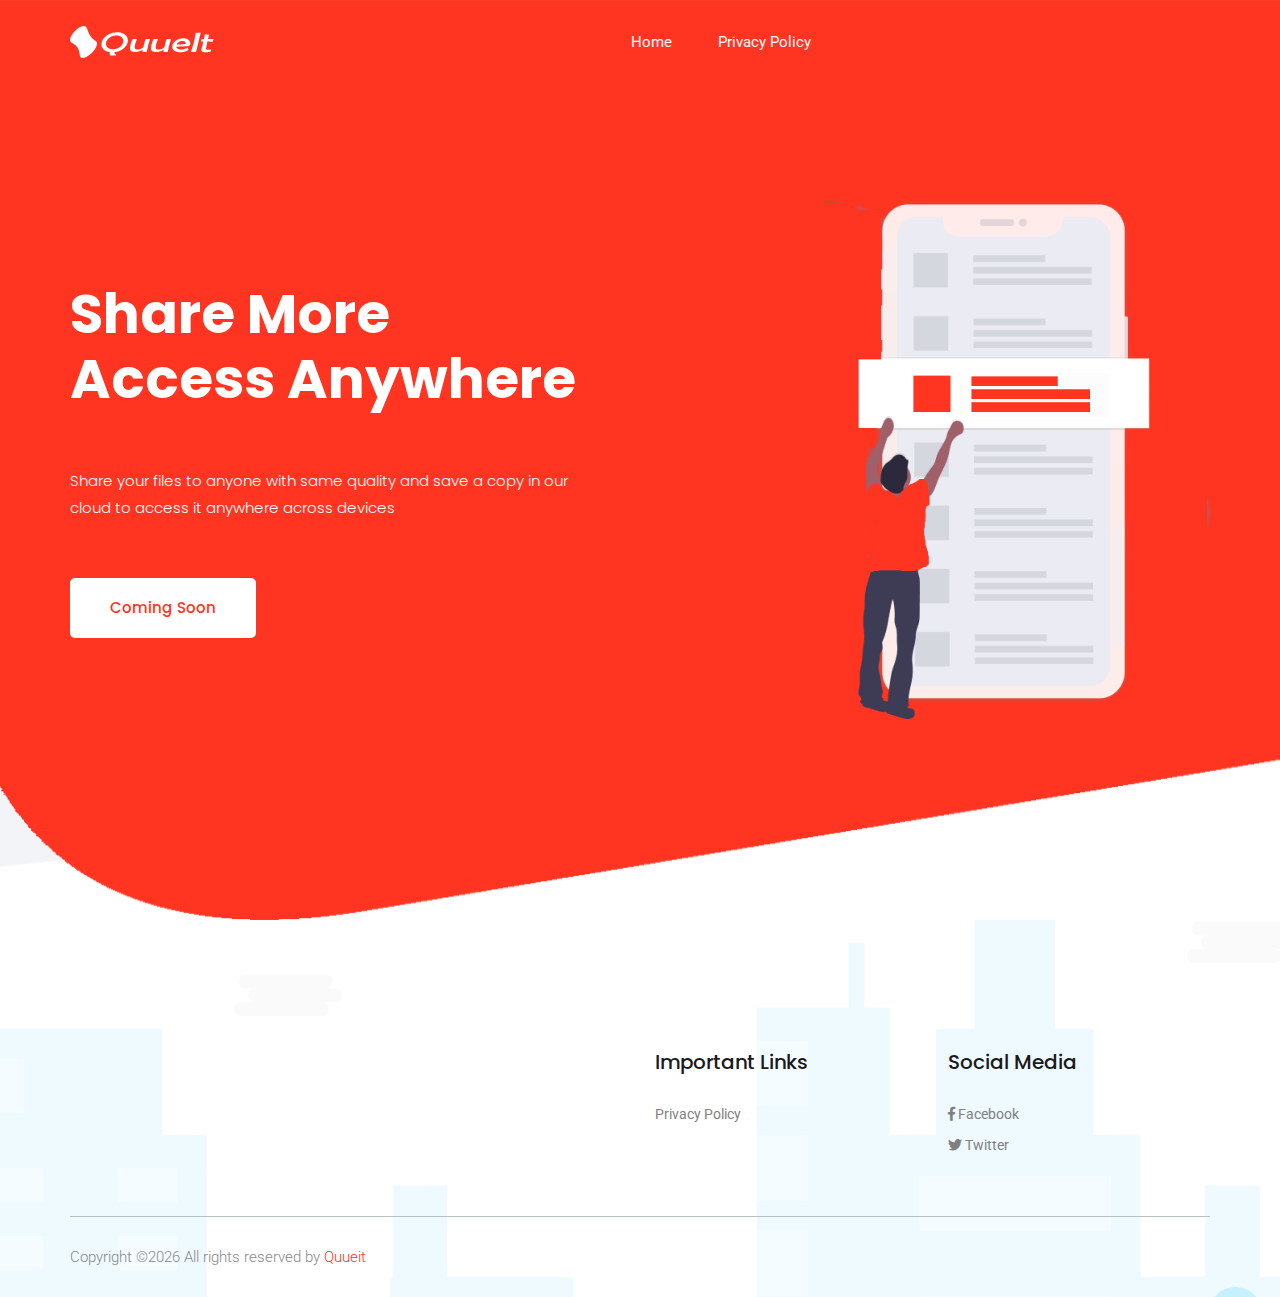
<file: index.html>
<!doctype html>
<html lang="zxx">

<head>
    <!-- Required meta tags -->
    <meta charset="utf-8">
    <meta name="viewport" content="width=device-width, initial-scale=1, shrink-to-fit=no">
    <title>QuueIt</title>
    <link rel="icon" href="img/favicon.png">
    <!-- Bootstrap CSS -->
    <link rel="stylesheet" href="css/bootstrap.min.css">
    <!-- animate CSS -->
    <link rel="stylesheet" href="css/animate.css">
    <!-- owl carousel CSS -->
    <link rel="stylesheet" href="css/owl.carousel.min.css">
    <!-- font awesome CSS -->
    <link rel="stylesheet" href="css/all.css">
    <!-- flaticon CSS -->
    <link rel="stylesheet" href="css/flaticon.css">
    <link rel="stylesheet" href="css/themify-icons.css">
    <!-- font awesome CSS -->
    <link rel="stylesheet" href="css/magnific-popup.css">
    <!-- swiper CSS -->
    <link rel="stylesheet" href="css/slick.css">
    <!-- style CSS -->
    <link rel="stylesheet" href="css/style.css">
</head>

<body>
    <!--::header part start::-->
    <header class="main_menu home_menu">
        <div class="container">
            <div class="row align-items-center">
                <div class="col-lg-12">
                    <nav class="navbar navbar-expand-lg navbar-light">
                        <a class="navbar-brand" href="index.html"> <img src="img/logo.png" alt="logo"> </a>
                        <button class="navbar-toggler" type="button" data-toggle="collapse"
                            data-target="#navbarSupportedContent" aria-controls="navbarSupportedContent"
                            aria-expanded="false" aria-label="Toggle navigation">
                            <span class="menu_icon"><i class="fas fa-bars"></i></span>
                        </button>

                        <div class="collapse navbar-collapse main-menu-item" id="navbarSupportedContent">
                            <ul class="navbar-nav">
                                <li class="nav-item">
                                    <a class="nav-link" href="index.html">Home</a>
                                </li>
                                <li class="nav-item">
                                    <a class="nav-link" href="privacy.html">Privacy Policy</a>
                                </li>                                                            
                            </ul>
                        </div>                       
                    </nav>
                </div>
            </div>
        </div>
        <div class="search_input" id="search_input_box">
            <div class="container ">
                <form class="d-flex justify-content-between search-inner">
                    <input type="text" class="form-control" id="search_input" placeholder="Search Here">
                    <button type="submit" class="btn"></button>
                    <span class="ti-close" id="close_search" title="Close Search"></span>
                </form>
            </div>
        </div>
    </header>
    <!-- Header part end-->

    <!-- banner part start-->
    <section class="banner_part">
        <div class="container">
            <div class="row align-items-center">
                <div class="col-lg-7">
                    <div class="banner_text">
                        <div class="banner_text_iner">
                            <h1>Share More &nbsp;&nbsp;&nbsp;&nbsp;&nbsp;&nbsp;&nbsp;&nbsp;&nbsp;&nbsp;&nbsp;&nbsp; 
                                Access Anywhere</h1>
                            <p>Share your files to anyone with same quality and save a copy in our cloud to access it anywhere
                                across devices
                            </p>
                            <a href="#" class="btn_2 banner_btn_1">Coming Soon</a>                            
                        </div>
                    </div>
                </div>
                <div class="col-lg-5">
                    <div class="banner_img d-none d-lg-block">
                        <img src="img/banner_img.png" alt="">
                    </div>
                </div>
            </div>
        </div>
    </section>
    <!-- banner part start-->
    
    <!--::footer_part start::-->
    <footer class="footer_part">
        <div class="container">
            <div class="row">
                <div class="col-sm-6 col-lg-3">                    
                </div>
                <div class="col-sm-6 col-lg-3">                                      
                </div>
                <div class="col-sm-6 col-lg-3">
                    <div class="single_footer_part">
                        <h4>Important Links</h4>
                        <ul class="list-unstyled">
                            <li><a href="privacy.html">Privacy Policy</a></li>
                            <!-- <li><a href="help.html">Help</a></li>
                            <li><a href="refer.html">Refer & Earn</a></li>
                            <li><a href="faq.html">FAQ</a></li>                             -->
                        </ul>
                    </div>                    
                </div>
                <div class="col-sm-6 col-lg-3">
                    <div class="single_footer_part">
                        <h4>Social Media</h4>
                        <ul class="list-unstyled">
                            <li><a href="#" class="single_social_icon"><i class="fab fa-facebook-f"></i> Facebook</a></li>
                            <li><a href="#" class="single_social_icon"><i class="fab fa-twitter"></i> Twitter</a></li>                            
                        </ul>  
                    </div>
                </div>
            </div>
            <hr>   
            <div class="row">
                <div class="col-lg-8">
                    <div class="copyright_text">
                        <P><!-- Link back to Colorlib can't be removed. Template is licensed under CC BY 3.0. -->
Copyright &copy;<script>document.write(new Date().getFullYear());</script> All rights reserved by <a href="https://quueit.com" target="_blank">Quueit</a>
<!-- Link back to Colorlib can't be removed. Template is licensed under CC BY 3.0. --></P>
                    </div>
                </div>               
            </div>         
        </div>
    </footer>
    <!--::footer_part end::-->

    <!-- jquery plugins here-->
    <!-- jquery -->
    <script src="js/jquery-1.12.1.min.js"></script>
    <!-- popper js -->
    <script src="js/popper.min.js"></script>
    <!-- bootstrap js -->
    <script src="js/bootstrap.min.js"></script>
    <!-- easing js -->
    <script src="js/jquery.magnific-popup.js"></script>
    <!-- swiper js -->
    <script src="js/swiper.min.js"></script>
    <!-- swiper js -->
    <script src="js/masonry.pkgd.js"></script>
    <!-- particles js -->
    <script src="js/owl.carousel.min.js"></script>
    <script src="js/jquery.nice-select.min.js"></script>
    <!-- slick js -->
    <script src="js/slick.min.js"></script>
    <script src="js/jquery.counterup.min.js"></script>
    <script src="js/waypoints.min.js"></script>
    <script src="js/contact.js"></script>
    <script src="js/jquery.ajaxchimp.min.js"></script>
    <script src="js/jquery.form.js"></script>
    <script src="js/jquery.validate.min.js"></script>
    <script src="js/mail-script.js"></script>
    <!-- custom js -->
    <script src="js/custom.js"></script>
</body>

</html>
</file>
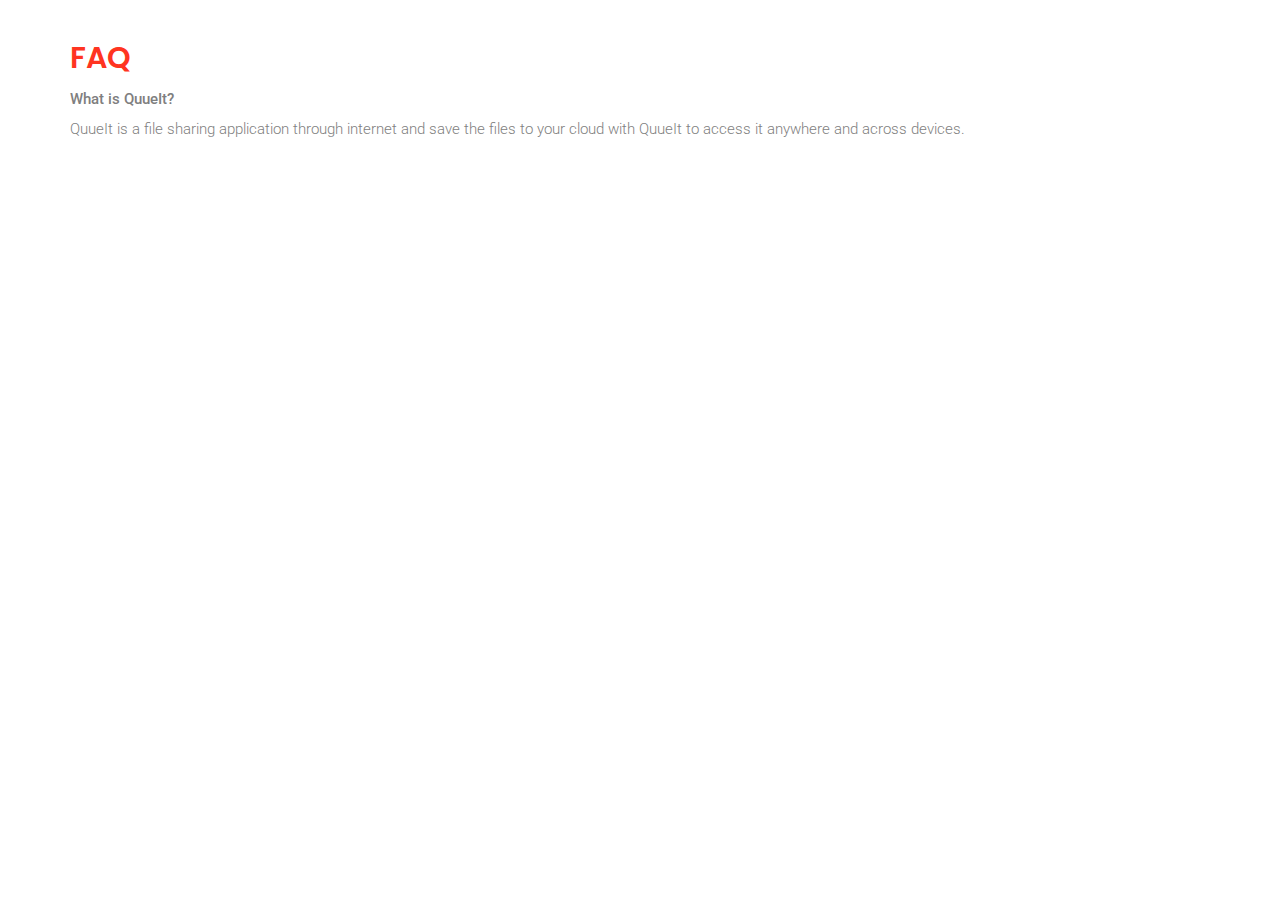
<file: faq.html>
<!doctype html>
<html lang="zxx">

<head>
    <!-- Required meta tags -->
    <meta charset="utf-8">
    <meta name="viewport" content="width=device-width, initial-scale=1, shrink-to-fit=no">
    <title>QuueIt</title>
    <link rel="icon" href="img/favicon.png">
    <!-- Bootstrap CSS -->
    <link rel="stylesheet" href="css/bootstrap.min.css">       
    <!-- style CSS -->
    <link rel="stylesheet" href="css/style.css">
</head>

<body>    
    <!-- feature_part start-->
    <section class="feature_part padding_top">
        <div class="container">
            <div class="row align-items-center justify-content-between">
                <div class="col-lg-12 ">
                    <h2 style="color: #ff3421;">FAQ</h2>
                    <p style="font-weight: 500;">What is QuueIt?</p>
                    <p>QuueIt is a file sharing application through internet and save the files to your cloud with QuueIt to access it anywhere and across devices.</p>
                </div>               
            </div>
        </div>          
    </section>
    <!-- upcoming_event part start-->
</body>

</html>
</file>
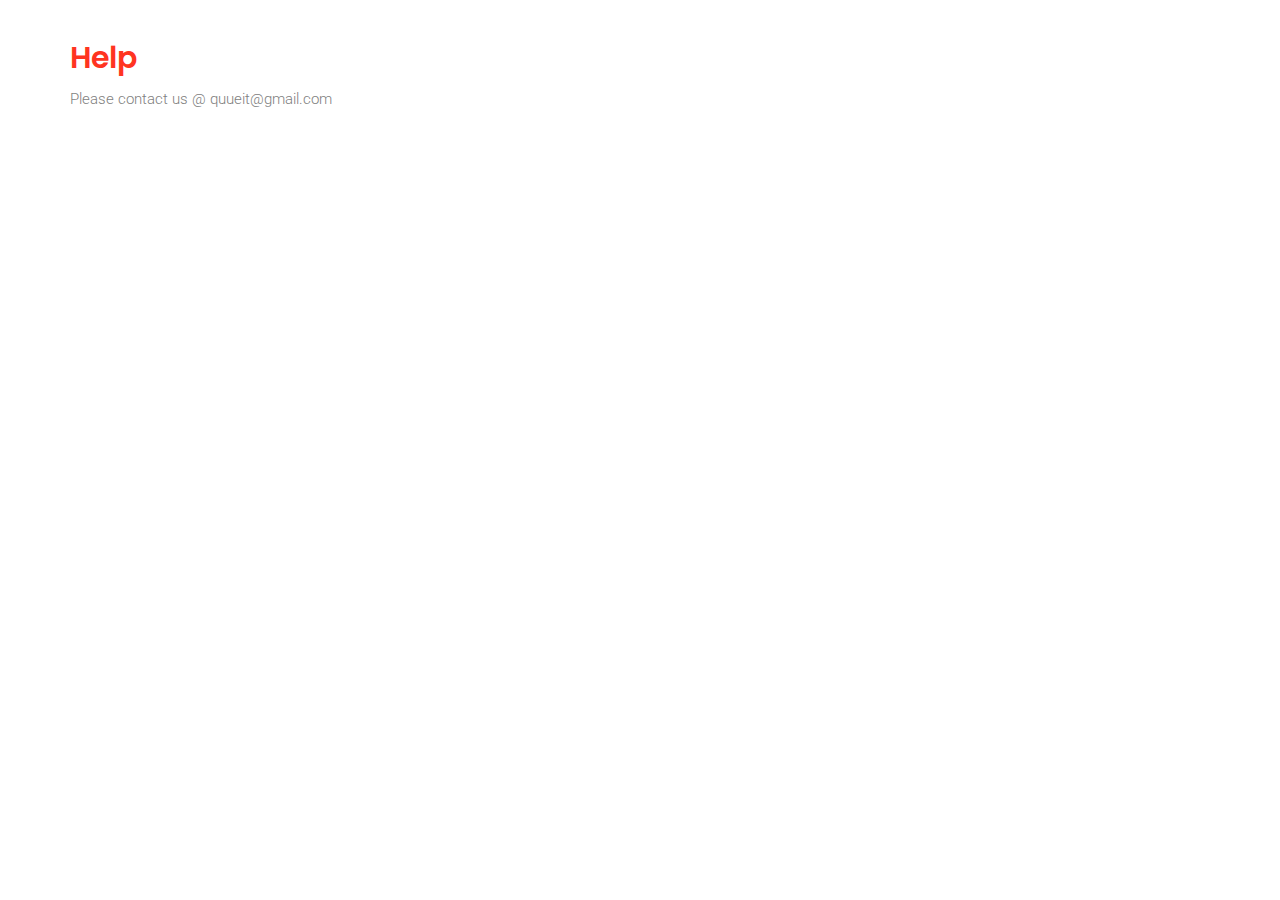
<file: help.html>
<!doctype html>
<html lang="zxx">

<head>
    <!-- Required meta tags -->
    <meta charset="utf-8">
    <meta name="viewport" content="width=device-width, initial-scale=1, shrink-to-fit=no">
    <title>QuueIt</title>
    <link rel="icon" href="img/favicon.png">
    <!-- Bootstrap CSS -->
    <link rel="stylesheet" href="css/bootstrap.min.css">       
    <!-- style CSS -->
    <link rel="stylesheet" href="css/style.css">
</head>

<body>    
    <!-- feature_part start-->
    <section class="feature_part padding_top">
        <div class="container">
            <div class="row align-items-center justify-content-between">
                <div class="col-lg-12 ">
                    <h2 style="color: #ff3421;">Help</h2>
                    <p>Please contact us @ quueit@gmail.com</p>
                </div>               
            </div>
        </div>          
    </section>
    <!-- upcoming_event part start-->
</body>

</html>
</file>
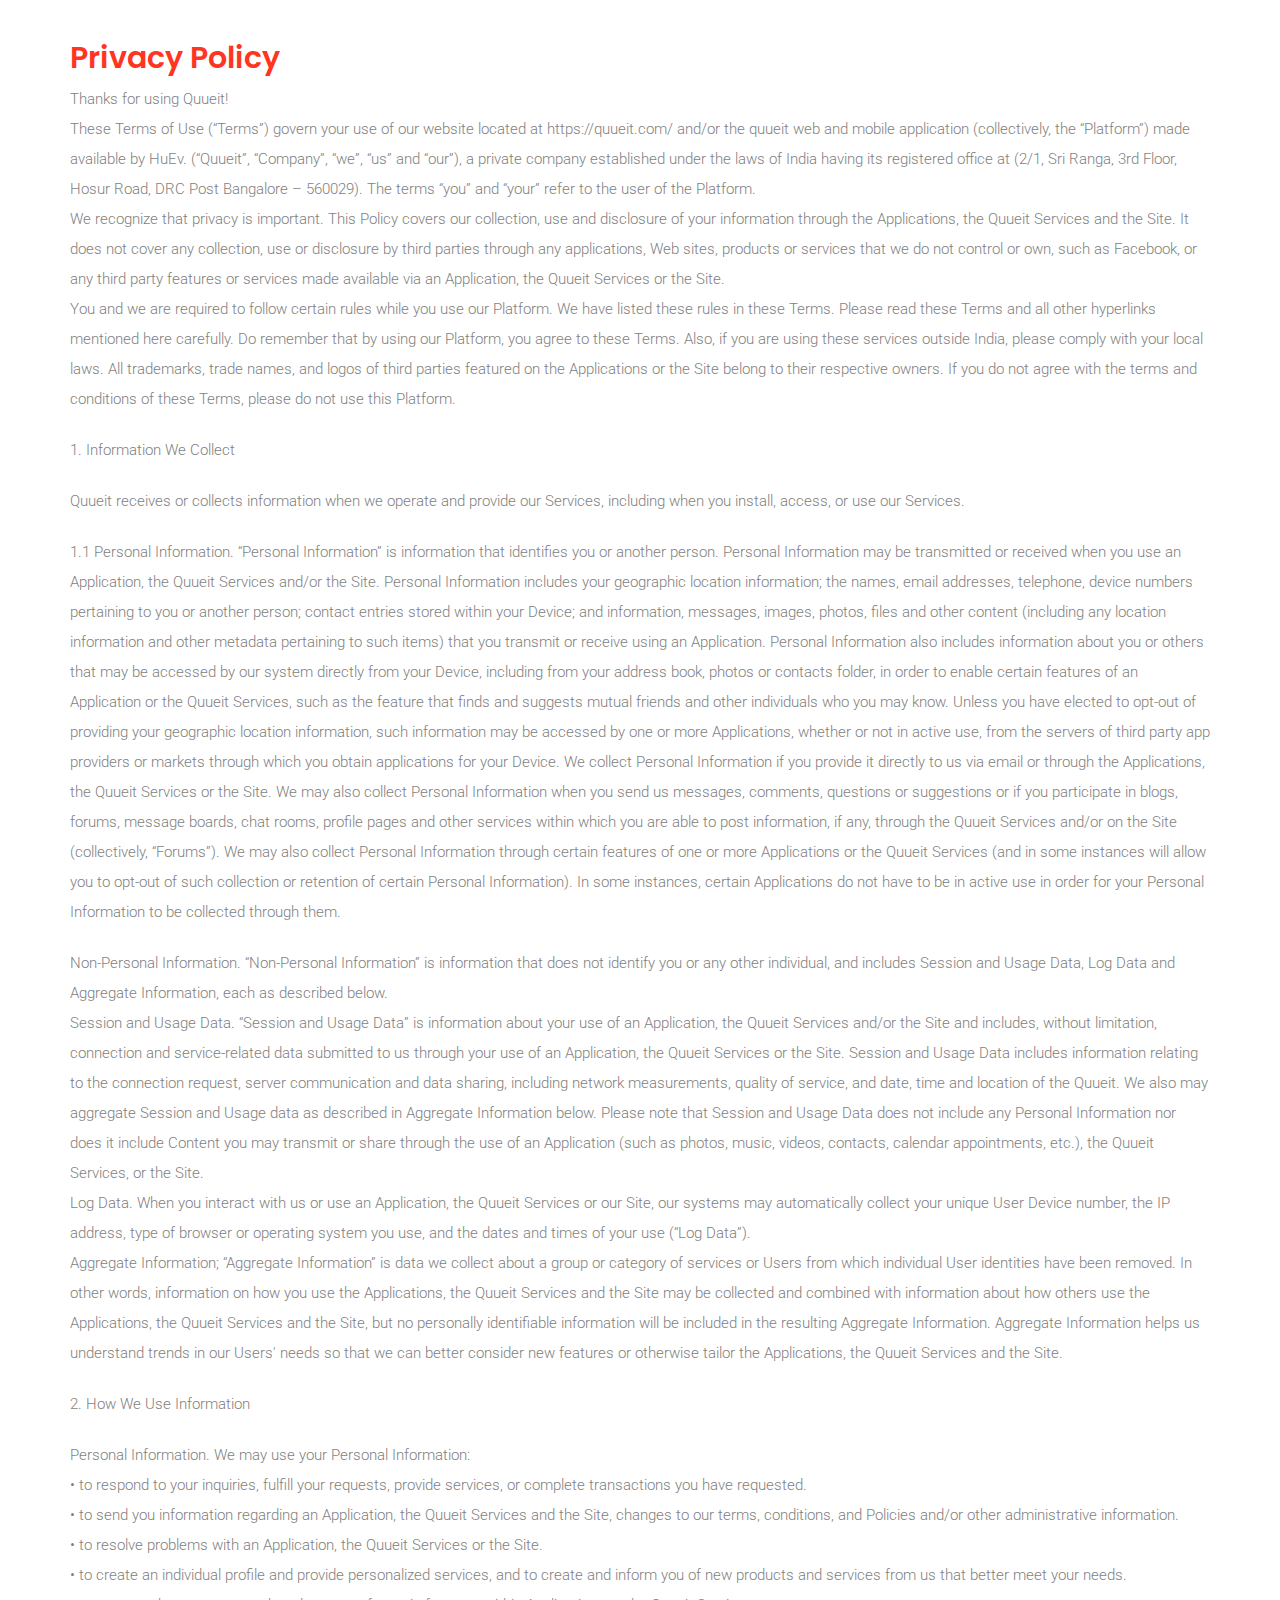
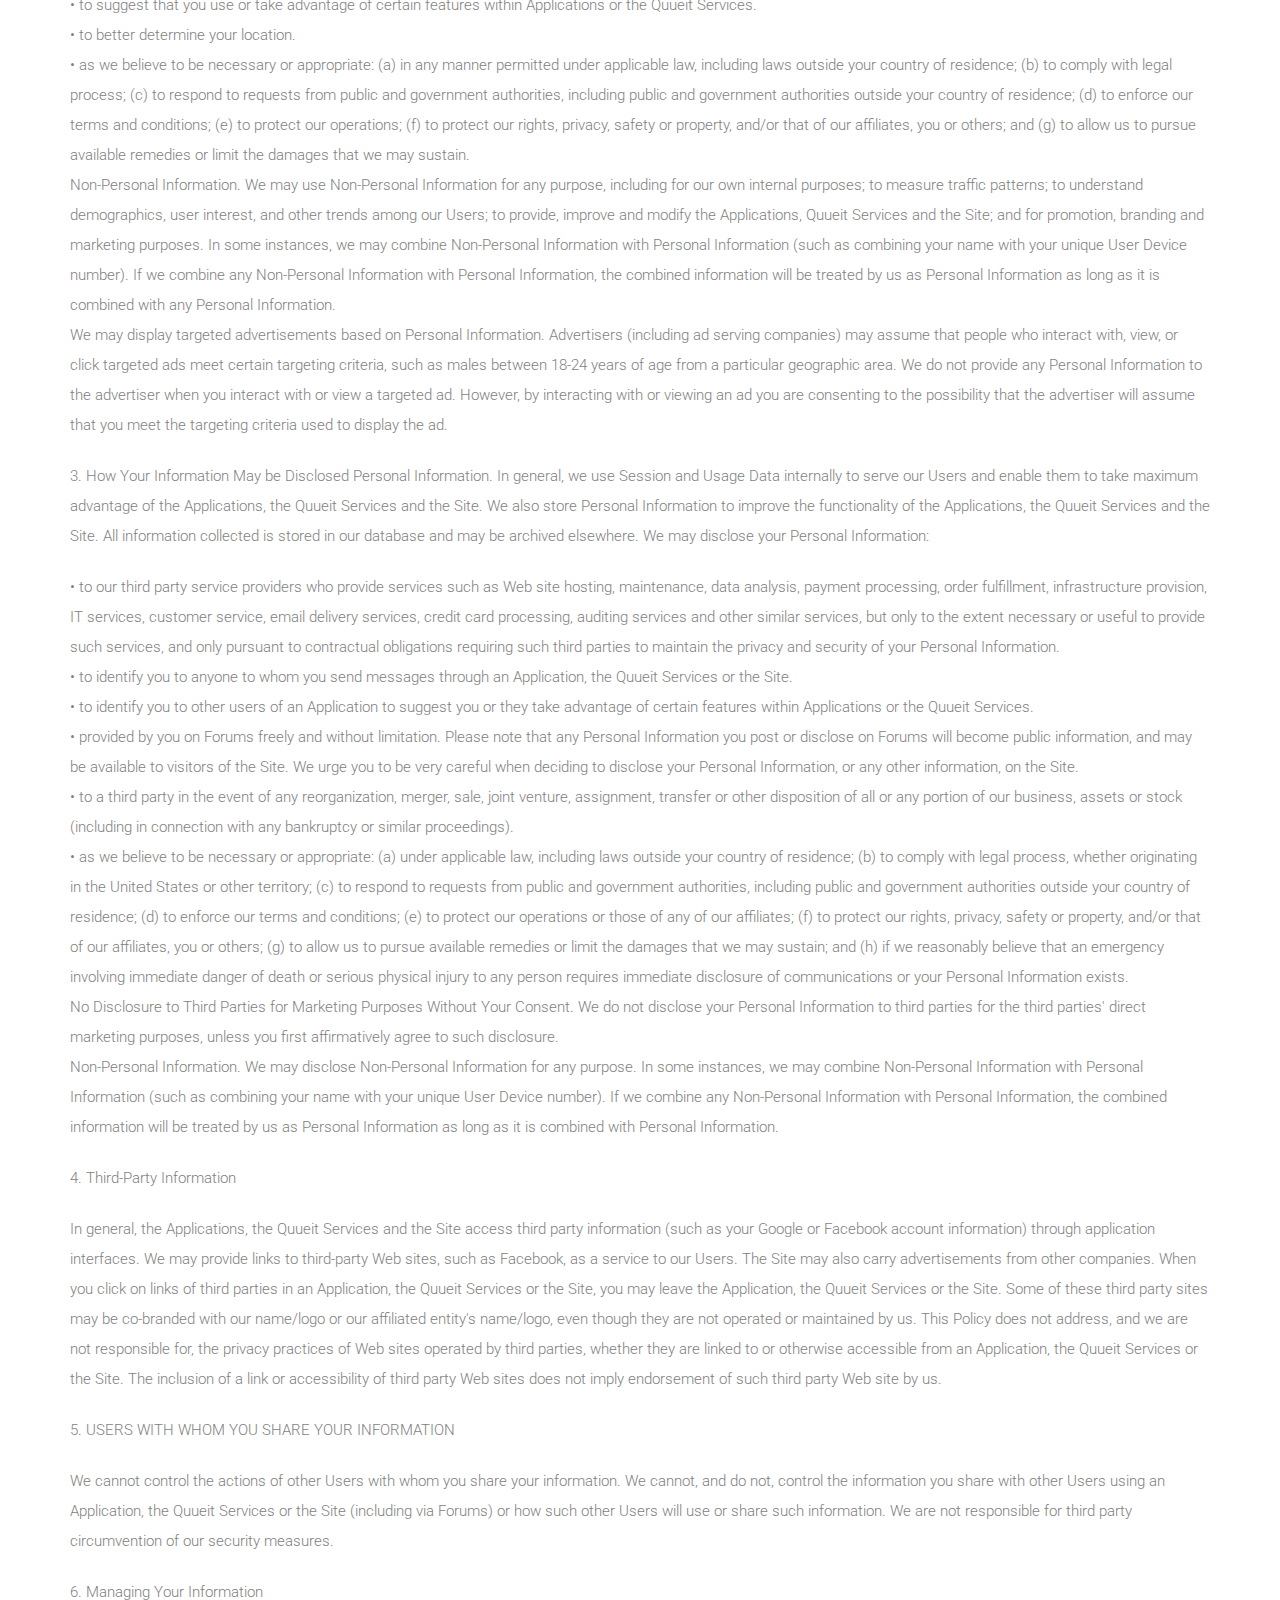
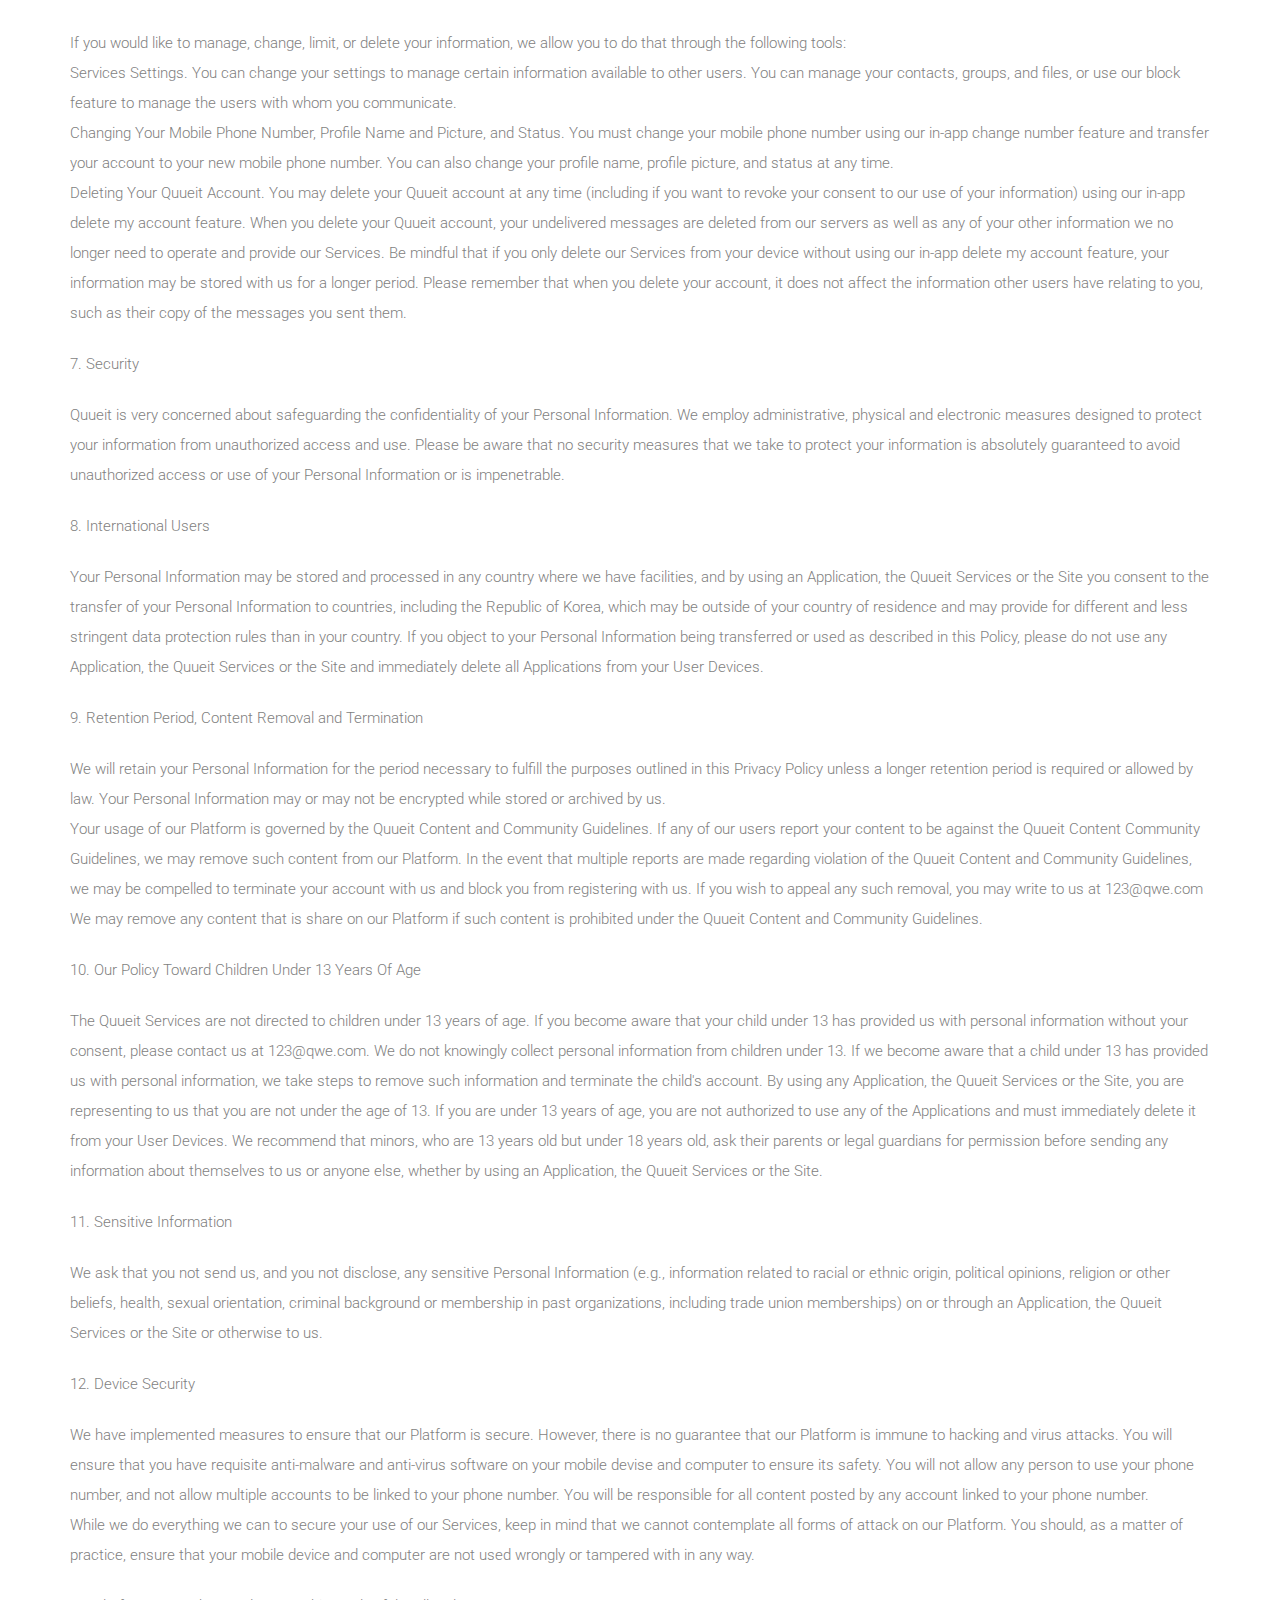
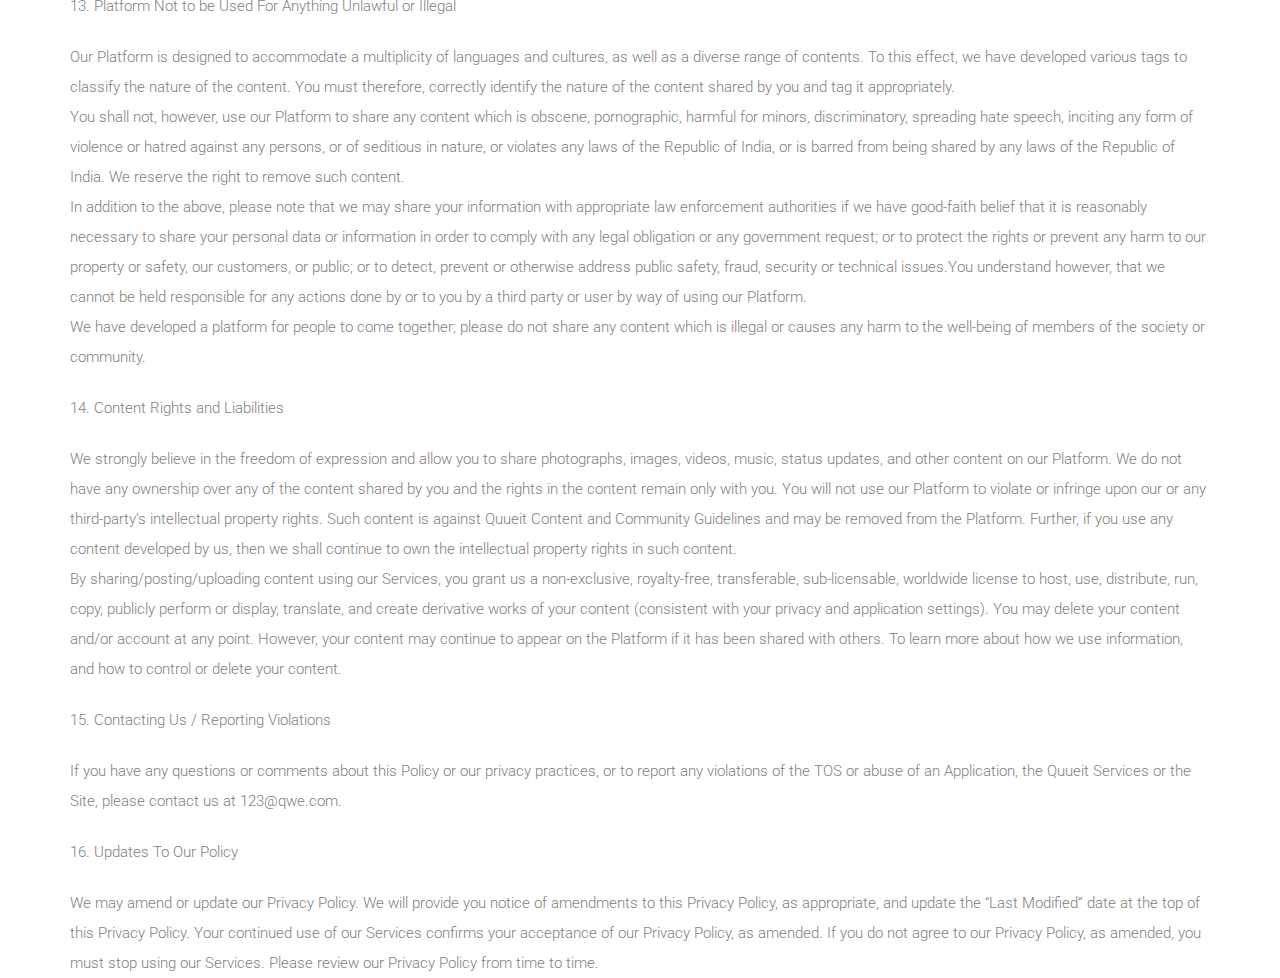
<file: policy.html>
<!doctype html>
<html lang="zxx">

<head>
    <!-- Required meta tags -->
    <meta charset="utf-8">
    <meta name="viewport" content="width=device-width, initial-scale=1, shrink-to-fit=no">
    <title>QuueIt</title>
    <link rel="icon" href="img/favicon.png">
    <!-- Bootstrap CSS -->
    <link rel="stylesheet" href="css/bootstrap.min.css">       
    <!-- style CSS -->
    <link rel="stylesheet" href="css/style.css">
</head>

<body>    
    <!-- feature_part start-->
    <section class="feature_part padding_top">
        <div class="container">
            <div class="row align-items-center justify-content-between">
                <div class="col-lg-12 ">
                    <h2 style="color: #ff3421;">Privacy Policy</h2>
                    <p>Thanks for using Quueit!</p>

                    <p>These Terms of Use (&ldquo;Terms&rdquo;) govern your use of our website located at https://quueit.com/ and/or the quueit web and mobile application (collectively, the &ldquo;Platform&rdquo;) made available by HuEv. (&ldquo;Quueit&rdquo;, &ldquo;Company&rdquo;, &ldquo;we&rdquo;, &ldquo;us&rdquo; and &ldquo;our&rdquo;), a private company established under the laws of India having its registered office at (2/1, Sri Ranga, 3rd Floor, Hosur Road, DRC Post Bangalore &ndash; 560029). The terms &ldquo;you&rdquo; and &ldquo;your&rdquo; refer to the user of the Platform. </p>

                    <p>We recognize that privacy is important. This Policy covers our collection, use and disclosure of your information through the Applications, the Quueit Services and the Site. It does not cover any collection, use or disclosure by third parties through any applications, Web sites, products or services that we do not control or own, such as Facebook, or any third party features or services made available via an Application, the Quueit Services or the Site.</p>

                    <p>You and we are required to follow certain rules while you use our Platform. We have listed these rules in these Terms. Please read these Terms and all other hyperlinks mentioned here carefully. Do remember that by using our Platform, you agree to these Terms. Also, if you are using these services outside India, please comply with your local laws. All trademarks, trade names, and logos of third parties featured on the Applications or the Site belong to their respective owners. If you do not agree with the terms and conditions of these Terms, please do not use this Platform.</p>
                    <br>
                    <p>1. Information We Collect</p>
                    <br>
                    <p>Quueit receives or collects information when we operate and provide our Services, including when you install, access, or use our Services.</p>
                    <br>
                    <p>1.1 Personal Information. &ldquo;Personal Information&rdquo; is information that identifies you or another person. Personal Information may be transmitted or received when you use an Application, the Quueit Services and/or the Site. Personal Information includes your geographic location information; the names, email addresses, telephone, device numbers pertaining to you or another person; contact entries stored within your Device; and information, messages, images, photos, files and other content (including any location information and other metadata pertaining to such items) that you transmit or receive using an Application. Personal Information also includes information about you or others that may be accessed by our system directly from your Device, including from your address book, photos or contacts folder, in order to enable certain features of an Application or the Quueit Services, such as the feature that finds and suggests mutual friends and other individuals who you may know. Unless you have elected to opt-out of providing your geographic location information, such information may be accessed by one or more Applications, whether or not in active use, from the servers of third party app providers or markets through which you obtain applications for your Device. We collect Personal Information if you provide it directly to us via email or through the Applications, the Quueit Services or the Site. We may also collect Personal Information when you send us messages, comments, questions or suggestions or if you participate in blogs, forums, message boards, chat rooms, profile pages and other services within which you are able to post information, if any, through the Quueit Services and/or on the Site (collectively, &ldquo;Forums&rdquo;). We may also collect Personal Information through certain features of one or more Applications or the Quueit Services (and in some instances will allow you to opt-out of such collection or retention of certain Personal Information). In some instances, certain Applications do not have to be in active use in order for your Personal Information to be collected through them.</p>
                    <br>
                    <p>Non-Personal Information. &ldquo;Non-Personal Information&rdquo; is information that does not identify you or any other individual, and includes Session and Usage Data, Log Data and Aggregate Information, each as described below.</p>

                    <p>Session and Usage Data. &ldquo;Session and Usage Data&rdquo; is information about your use of an Application, the Quueit Services and/or the Site and includes, without limitation, connection and service-related data submitted to us through your use of an Application, the Quueit Services or the Site. Session and Usage Data includes information relating to the connection request, server communication and data sharing, including network measurements, quality of service, and date, time and location of the Quueit. We also may aggregate Session and Usage data as described in Aggregate Information below. Please note that Session and Usage Data does not include any Personal Information nor does it include Content you may transmit or share through the use of an Application (such as photos, music, videos, contacts, calendar appointments, etc.), the Quueit Services, or the Site.</p>

                    <p>Log Data. When you interact with us or use an Application, the Quueit Services or our Site, our systems may automatically collect your unique User Device number, the IP address, type of browser or operating system you use, and the dates and times of your use (&ldquo;Log Data&rdquo;). </p>

                    <p>Aggregate Information; &ldquo;Aggregate Information&rdquo; is data we collect about a group or category of services or Users from which individual User identities have been removed. In other words, information on how you use the Applications, the Quueit Services and the Site may be collected and combined with information about how others use the Applications, the Quueit Services and the Site, but no personally identifiable information will be included in the resulting Aggregate Information. Aggregate Information helps us understand trends in our Users' needs so that we can better consider new features or otherwise tailor the Applications, the Quueit Services and the Site.</p>
                    <br>
                    <p>2. How We Use Information</p>
                    <br>
                    <p>Personal Information. We may use your Personal Information:</p>

                    <p>&bull; to respond to your inquiries, fulfill your requests, provide services, or complete transactions you have requested.</p>

                    <p>&bull; to send you information regarding an Application, the Quueit Services and the Site, changes to our terms, conditions, and Policies and/or other administrative information.</p>

                    <p>&bull; to resolve problems with an Application, the Quueit Services or the Site.</p>

                    <p>&bull; to create an individual profile and provide personalized services, and to create and inform you of new products and services from us that better meet your needs.</p>

                    <p>&bull; to suggest that you use or take advantage of certain features within Applications or the Quueit Services.</p>

                    <p>&bull; to better determine your location.</p>

                    <p>&bull; as we believe to be necessary or appropriate: (a) in any manner permitted under applicable law, including laws outside your country of residence; (b) to comply with legal process; (c) to respond to requests from public and government authorities, including public and government authorities outside your country of residence; (d) to enforce our terms and conditions; (e) to protect our operations; (f) to protect our rights, privacy, safety or property, and/or that of our affiliates, you or others; and (g) to allow us to pursue available remedies or limit the damages that we may sustain.</p>

                    <p>Non-Personal Information. We may use Non-Personal Information for any purpose, including for our own internal purposes; to measure traffic patterns; to understand demographics, user interest, and other trends among our Users; to provide, improve and modify the Applications, Quueit Services and the Site; and for promotion, branding and marketing purposes. In some instances, we may combine Non-Personal Information with Personal Information (such as combining your name with your unique User Device number). If we combine any Non-Personal Information with Personal Information, the combined information will be treated by us as Personal Information as long as it is combined with any Personal Information.</p>

                    <p>We may display targeted advertisements based on Personal Information. Advertisers (including ad serving companies) may assume that people who interact with, view, or click targeted ads meet certain targeting criteria, such as males between 18-24 years of age from a particular geographic area. We do not provide any Personal Information to the advertiser when you interact with or view a targeted ad. However, by interacting with or viewing an ad you are consenting to the possibility that the advertiser will assume that you meet the targeting criteria used to display the ad.</p>
                    <br>
                    <p>3. How Your Information May be Disclosed Personal Information. In general, we use Session and Usage Data internally to serve our Users and enable them to take maximum advantage of the Applications, the Quueit Services and the Site. We also store Personal Information to improve the functionality of the Applications, the Quueit Services and the Site. All information collected is stored in our database and may be archived elsewhere. We may disclose your Personal Information:</p>
                    <br>
                    <p>&bull; to our third party service providers who provide services such as Web site hosting, maintenance, data analysis, payment processing, order fulfillment, infrastructure provision, IT services, customer service, email delivery services, credit card processing, auditing services and other similar services, but only to the extent necessary or useful to provide such services, and only pursuant to contractual obligations requiring such third parties to maintain the privacy and security of your Personal Information.</p>

                    <p>&bull; to identify you to anyone to whom you send messages through an Application, the Quueit Services or the Site.</p>

                    <p>&bull; to identify you to other users of an Application to suggest you or they take advantage of certain features within Applications or the Quueit Services.</p>

                    <p>&bull; provided by you on Forums freely and without limitation. Please note that any Personal Information you post or disclose on Forums will become public information, and may be available to visitors of the Site. We urge you to be very careful when deciding to disclose your Personal Information, or any other information, on the Site.</p>

                    <p>&bull; to a third party in the event of any reorganization, merger, sale, joint venture, assignment, transfer or other disposition of all or any portion of our business, assets or stock (including in connection with any bankruptcy or similar proceedings).</p>

                    <p>&bull; as we believe to be necessary or appropriate: (a) under applicable law, including laws outside your country of residence; (b) to comply with legal process, whether originating in the United States or other territory; (c) to respond to requests from public and government authorities, including public and government authorities outside your country of residence; (d) to enforce our terms and conditions; (e) to protect our operations or those of any of our affiliates; (f) to protect our rights, privacy, safety or property, and/or that of our affiliates, you or others; (g) to allow us to pursue available remedies or limit the damages that we may sustain; and (h) if we reasonably believe that an emergency involving immediate danger of death or serious physical injury to any person requires immediate disclosure of communications or your Personal Information exists.</p>

                    <p>No Disclosure to Third Parties for Marketing Purposes Without Your Consent. We do not disclose your Personal Information to third parties for the third parties' direct marketing purposes, unless you first affirmatively agree to such disclosure.</p>

                    <p>Non-Personal Information. We may disclose Non-Personal Information for any purpose. In some instances, we may combine Non-Personal Information with Personal Information (such as combining your name with your unique User Device number). If we combine any Non-Personal Information with Personal Information, the combined information will be treated by us as Personal Information as long as it is combined with Personal Information.</p>
                    <br>
                    <p>4. Third-Party Information</p>
                    <br>
                    <p>In general, the Applications, the Quueit Services and the Site access third party information (such as your Google or Facebook account information) through application interfaces. We may provide links to third-party Web sites, such as Facebook, as a service to our Users. The Site may also carry advertisements from other companies. When you click on links of third parties in an Application, the Quueit Services or the Site, you may leave the Application, the Quueit Services or the Site. Some of these third party sites may be co-branded with our name/logo or our affiliated entity's name/logo, even though they are not operated or maintained by us. This Policy does not address, and we are not responsible for, the privacy practices of Web sites operated by third parties, whether they are linked to or otherwise accessible from an Application, the Quueit Services or the Site. The inclusion of a link or accessibility of third party Web sites does not imply endorsement of such third party Web site by us.</p>
                    <br>
                    <p>5. USERS WITH WHOM YOU SHARE YOUR INFORMATION</p>
                    <br>
                    <p>We cannot control the actions of other Users with whom you share your information. We cannot, and do not, control the information you share with other Users using an Application, the Quueit Services or the Site (including via Forums) or how such other Users will use or share such information. We are not responsible for third party circumvention of our security measures.</p>
                    <br>
                    <p>6. Managing Your Information</p>
                    <br>
                    <p>If you would like to manage, change, limit, or delete your information, we allow you to do that through the following tools:</p>

                    <p>Services Settings. You can change your settings to manage certain information available to other users. You can manage your contacts, groups, and files, or use our block feature to manage the users with whom you communicate.</p>

                    <p>Changing Your Mobile Phone Number, Profile Name and Picture, and Status. You must change your mobile phone number using our in-app change number feature and transfer your account to your new mobile phone number. You can also change your profile name, profile picture, and status at any time.</p>

                    <p>Deleting Your Quueit Account. You may delete your Quueit account at any time (including if you want to revoke your consent to our use of your information) using our in-app delete my account feature. When you delete your Quueit account, your undelivered messages are deleted from our servers as well as any of your other information we no longer need to operate and provide our Services. Be mindful that if you only delete our Services from your device without using our in-app delete my account feature, your information may be stored with us for a longer period. Please remember that when you delete your account, it does not affect the information other users have relating to you, such as their copy of the messages you sent them.</p>
                    <br>
                    <p>7. Security</p>
                    <br>
                    <p>Quueit is very concerned about safeguarding the confidentiality of your Personal Information. We employ administrative, physical and electronic measures designed to protect your information from unauthorized access and use. Please be aware that no security measures that we take to protect your information is absolutely guaranteed to avoid unauthorized access or use of your Personal Information or is impenetrable.</p>
                    <br>
                    <p>8. International Users</p>
                    <br>
                    <p>Your Personal Information may be stored and processed in any country where we have facilities, and by using an Application, the Quueit Services or the Site you consent to the transfer of your Personal Information to countries, including the Republic of Korea, which may be outside of your country of residence and may provide for different and less stringent data protection rules than in your country. If you object to your Personal Information being transferred or used as described in this Policy, please do not use any Application, the Quueit Services or the Site and immediately delete all Applications from your User Devices.</p>
                    <br>
                    <p>9. Retention Period, Content Removal and Termination</p>
                    <br>
                    <p>We will retain your Personal Information for the period necessary to fulfill the purposes outlined in this Privacy Policy unless a longer retention period is required or allowed by law. Your Personal Information may or may not be encrypted while stored or archived by us.</p>

                    <p>Your usage of our Platform is governed by the Quueit Content and Community Guidelines. If any of our users report your content to be against the Quueit Content Community Guidelines, we may remove such content from our Platform. In the event that multiple reports are made regarding violation of the Quueit Content and Community Guidelines, we may be compelled to terminate your account with us and block you from registering with us. If you wish to appeal any such removal, you may write to us at 123@qwe.com</p>

                    <p>We may remove any content that is share on our Platform if such content is prohibited under the Quueit Content and Community Guidelines.</p>
                    <br>
                    <p>10. Our Policy Toward Children Under 13 Years Of Age</p>
                    <br>
                    <p>The Quueit Services are not directed to children under 13 years of age. If you become aware that your child under 13 has provided us with personal information without your consent, please contact us at 123@qwe.com. We do not knowingly collect personal information from children under 13. If we become aware that a child under 13 has provided us with personal information, we take steps to remove such information and terminate the child's account. By using any Application, the Quueit Services or the Site, you are representing to us that you are not under the age of 13. If you are under 13 years of age, you are not authorized to use any of the Applications and must immediately delete it from your User Devices. We recommend that minors, who are 13 years old but under 18 years old, ask their parents or legal guardians for permission before sending any information about themselves to us or anyone else, whether by using an Application, the Quueit Services or the Site.</p>
                    <br>
                    <p>11. Sensitive Information</p>
                    <br>
                    <p>We ask that you not send us, and you not disclose, any sensitive Personal Information (e.g., information related to racial or ethnic origin, political opinions, religion or other beliefs, health, sexual orientation, criminal background or membership in past organizations, including trade union memberships) on or through an Application, the Quueit Services or the Site or otherwise to us.</p>
                    <br>
                    <p>12. Device Security</p>
                    <br>
                    <p>We have implemented measures to ensure that our Platform is secure. However, there is no guarantee that our Platform is immune to hacking and virus attacks. You will ensure that you have requisite anti-malware and anti-virus software on your mobile devise and computer to ensure its safety. You will not allow any person to use your phone number, and not allow multiple accounts to be linked to your phone number. You will be responsible for all content posted by any account linked to your phone number.</p>

                    <p>While we do everything we can to secure your use of our Services, keep in mind that we cannot contemplate all forms of attack on our Platform. You should, as a matter of practice, ensure that your mobile device and computer are not used wrongly or tampered with in any way.</p>
                    <br>
                    <p>13. Platform Not to be Used For Anything Unlawful or Illegal</p>
                    <br>
                    <p>Our Platform is designed to accommodate a multiplicity of languages and cultures, as well as a diverse range of contents. To this effect, we have developed various tags to classify the nature of the content. You must therefore, correctly identify the nature of the content shared by you and tag it appropriately.</p>

                    <p>You shall not, however, use our Platform to share any content which is obscene, pornographic, harmful for minors, discriminatory, spreading hate speech, inciting any form of violence or hatred against any persons, or of seditious in nature, or violates any laws of the Republic of India, or is barred from being shared by any laws of the Republic of India. We reserve the right to remove such content.</p>

                    <p>In addition to the above, please note that we may share your information with appropriate law enforcement authorities if we have good-faith belief that it is reasonably necessary to share your personal data or information in order to comply with any legal obligation or any government request; or to protect the rights or prevent any harm to our property or safety, our customers, or public; or to detect, prevent or otherwise address public safety, fraud, security or technical issues.You understand however, that we cannot be held responsible for any actions done by or to you by a third party or user by way of using our Platform.</p>

                    <p>We have developed a platform for people to come together; please do not share any content which is illegal or causes any harm to the well-being of members of the society or community.</p>
                    <br>
                    <p>14. Content Rights and Liabilities</p>
                    <br>
                    <p>We strongly believe in the freedom of expression and allow you to share photographs, images, videos, music, status updates, and other content on our Platform. We do not have any ownership over any of the content shared by you and the rights in the content remain only with you. You will not use our Platform to violate or infringe upon our or any third-party&rsquo;s intellectual property rights. Such content is against Quueit Content and Community Guidelines and may be removed from the Platform. Further, if you use any content developed by us, then we shall continue to own the intellectual property rights in such content.</p>

                    <p>By sharing/posting/uploading content using our Services, you grant us a non-exclusive, royalty-free, transferable, sub-licensable, worldwide license to host, use, distribute, run, copy, publicly perform or display, translate, and create derivative works of your content (consistent with your privacy and application settings). You may delete your content and/or account at any point. However, your content may continue to appear on the Platform if it has been shared with others. To learn more about how we use information, and how to control or delete your content.</p>
                    <br>
                    <p>15. Contacting Us / Reporting Violations</p>
                    <br>
                    <p>If you have any questions or comments about this Policy or our privacy practices, or to report any violations of the TOS or abuse of an Application, the Quueit Services or the Site, please contact us at 123@qwe.com.</p>
                    <br>
                    <p>16. Updates To Our Policy</p>
                    <br>
                    <p>We may amend or update our Privacy Policy. We will provide you notice of amendments to this Privacy Policy, as appropriate, and update the &ldquo;Last Modified&rdquo; date at the top of this Privacy Policy. Your continued use of our Services confirms your acceptance of our Privacy Policy, as amended. If you do not agree to our Privacy Policy, as amended, you must stop using our Services. Please review our Privacy Policy from time to time.</p>
                </div>               
            </div>
        </div>          
    </section>
    <!-- upcoming_event part start-->
</body>

</html>
</file>
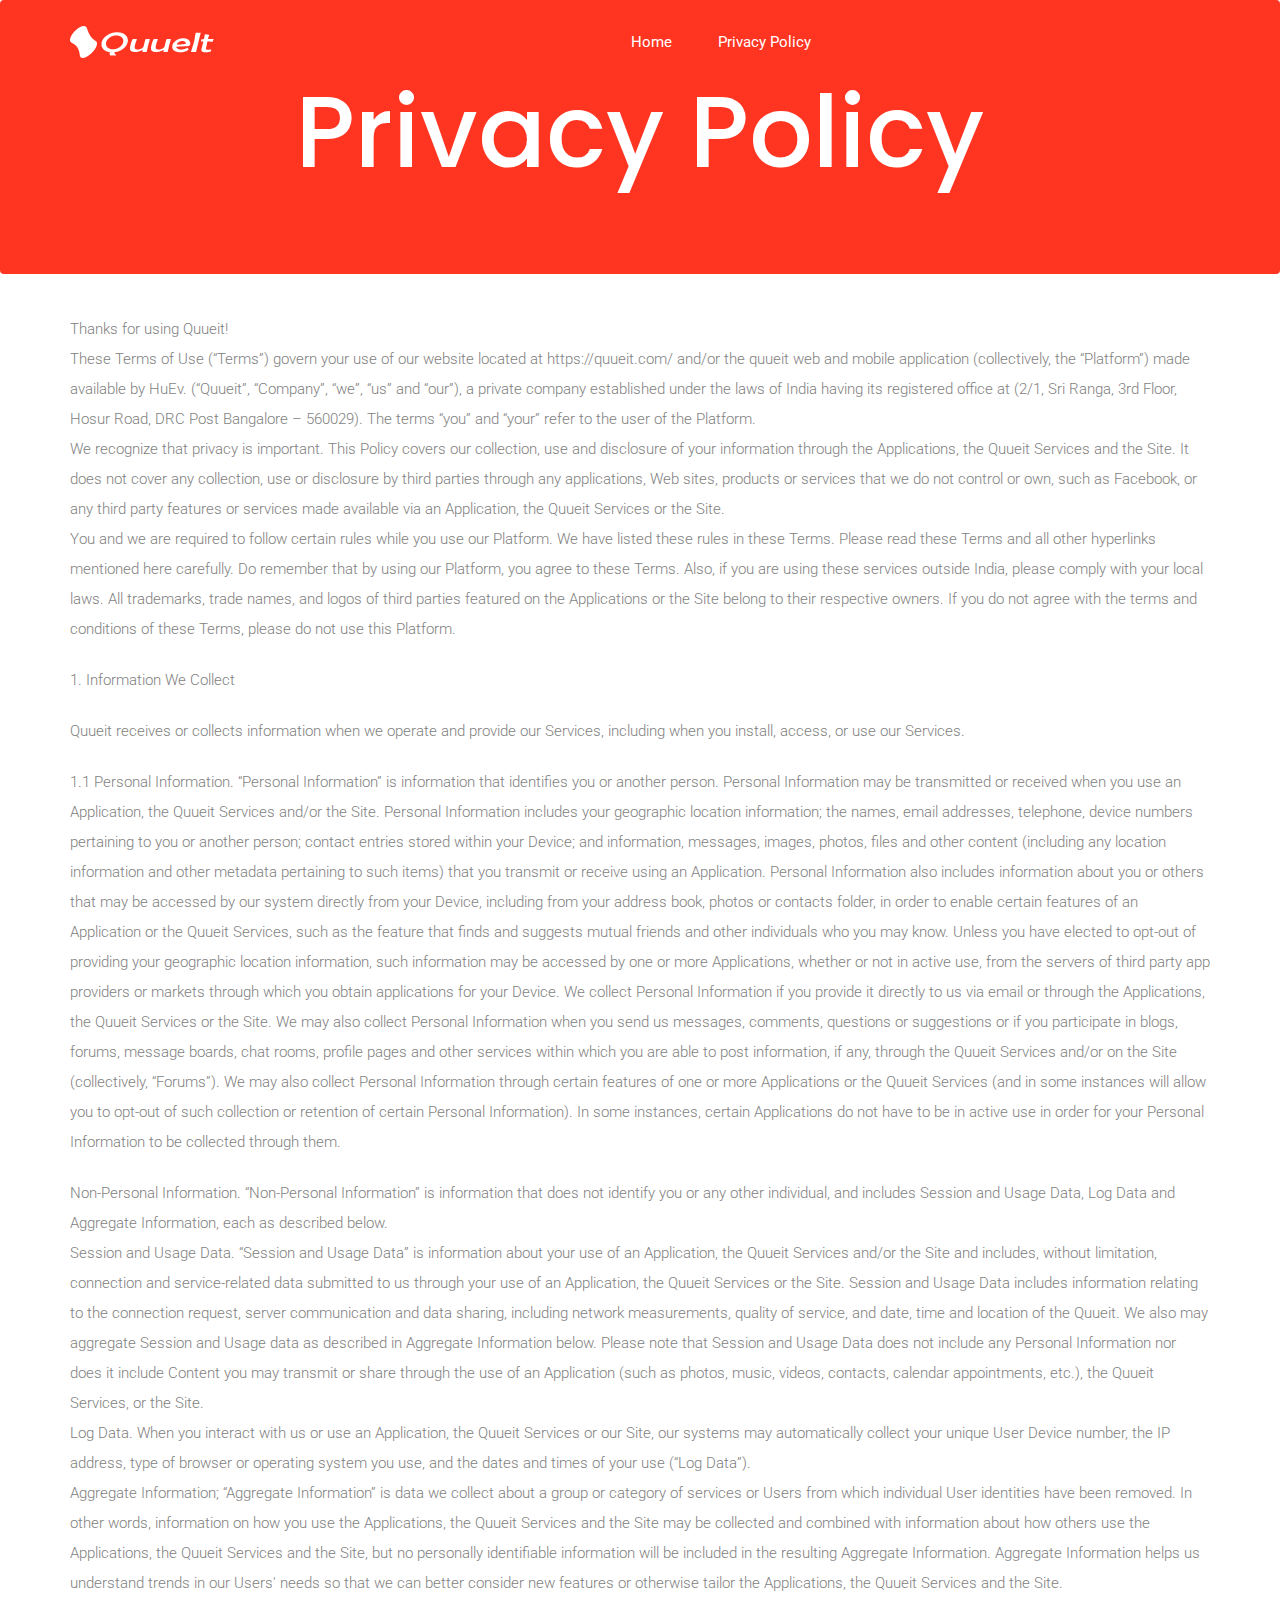
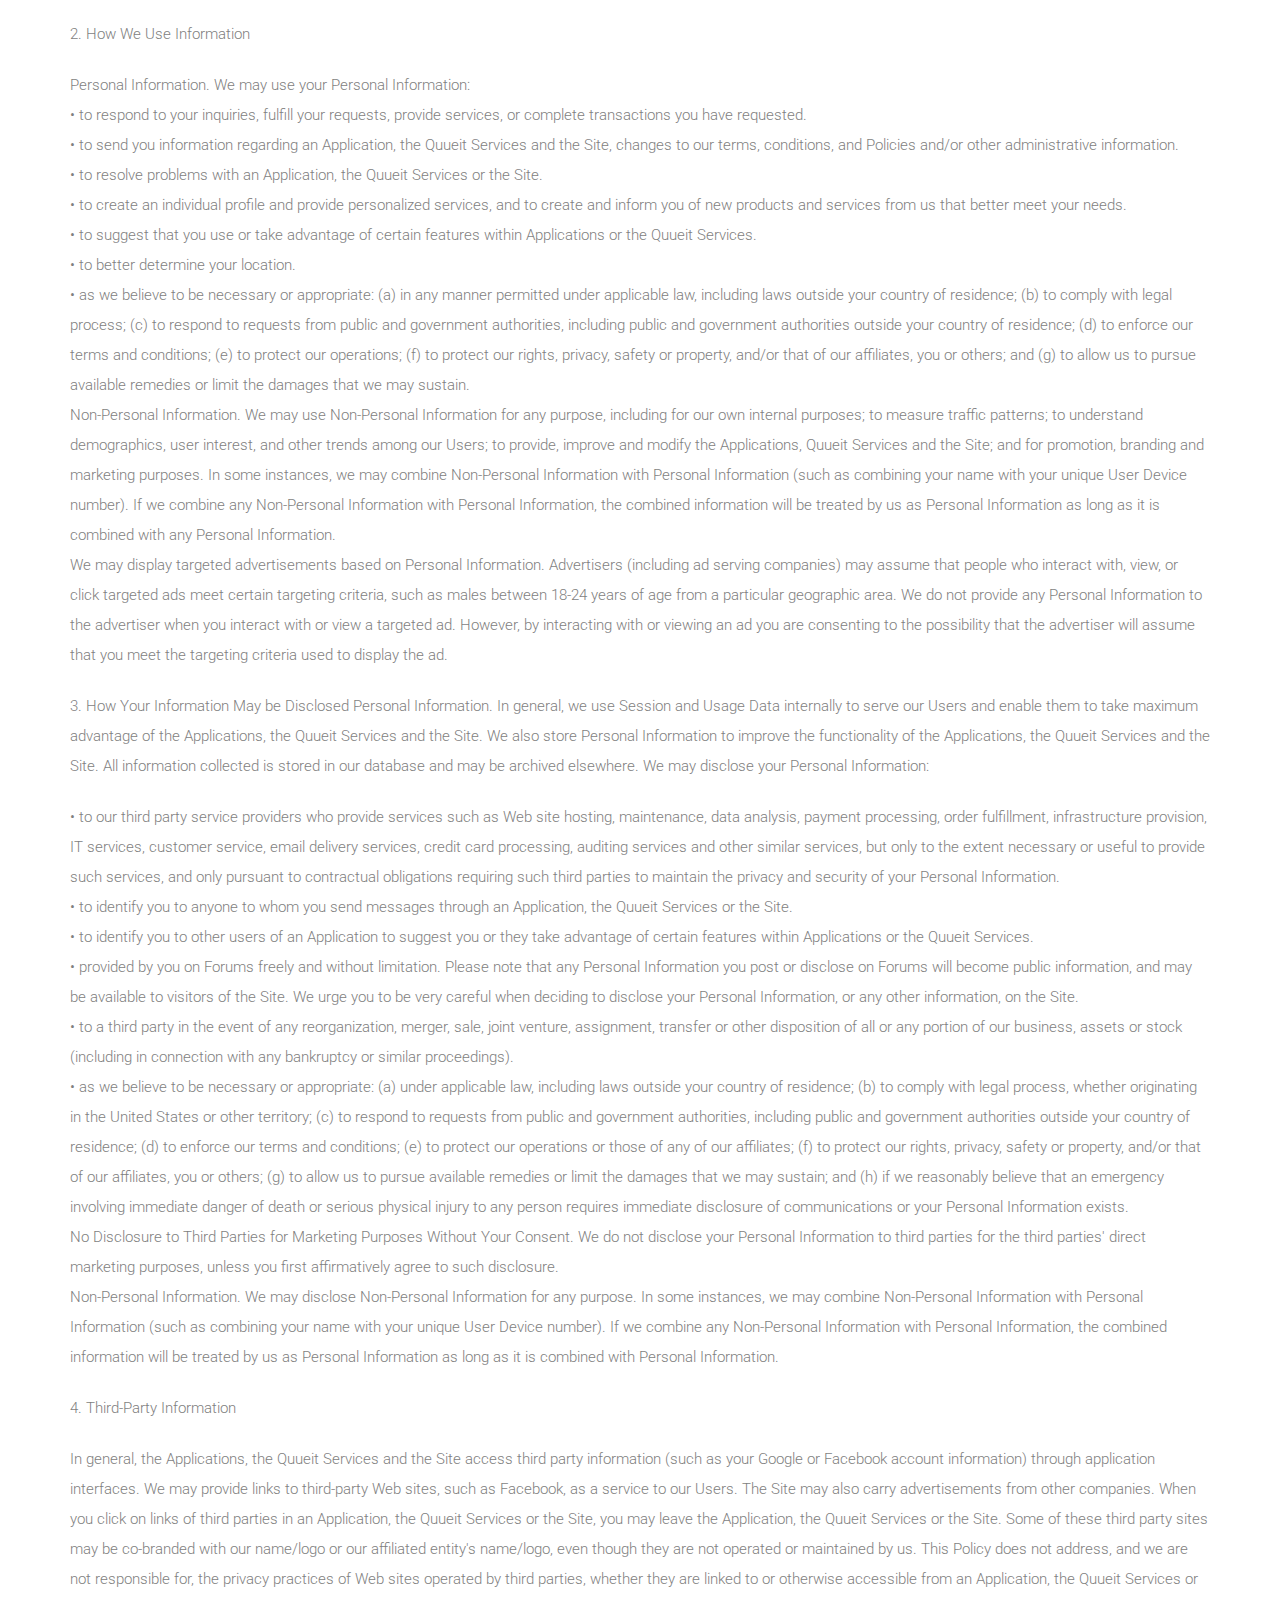
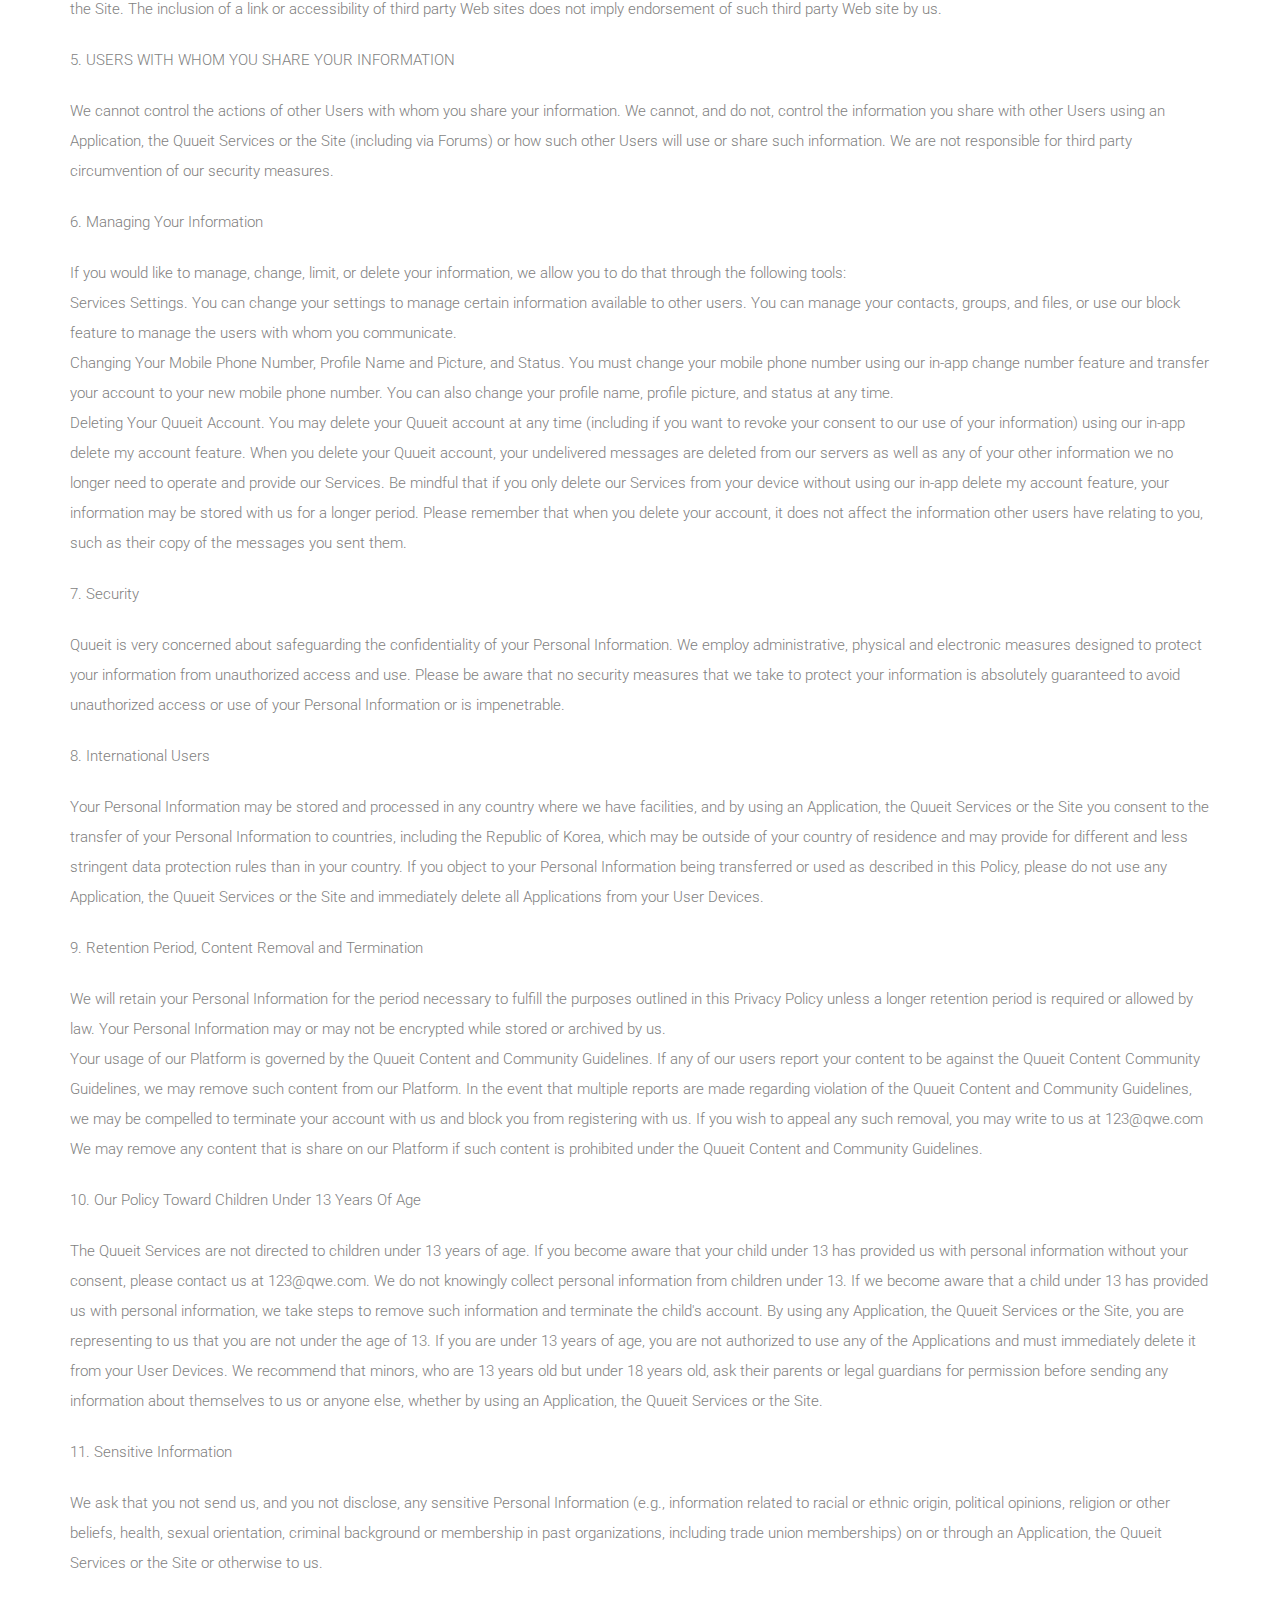
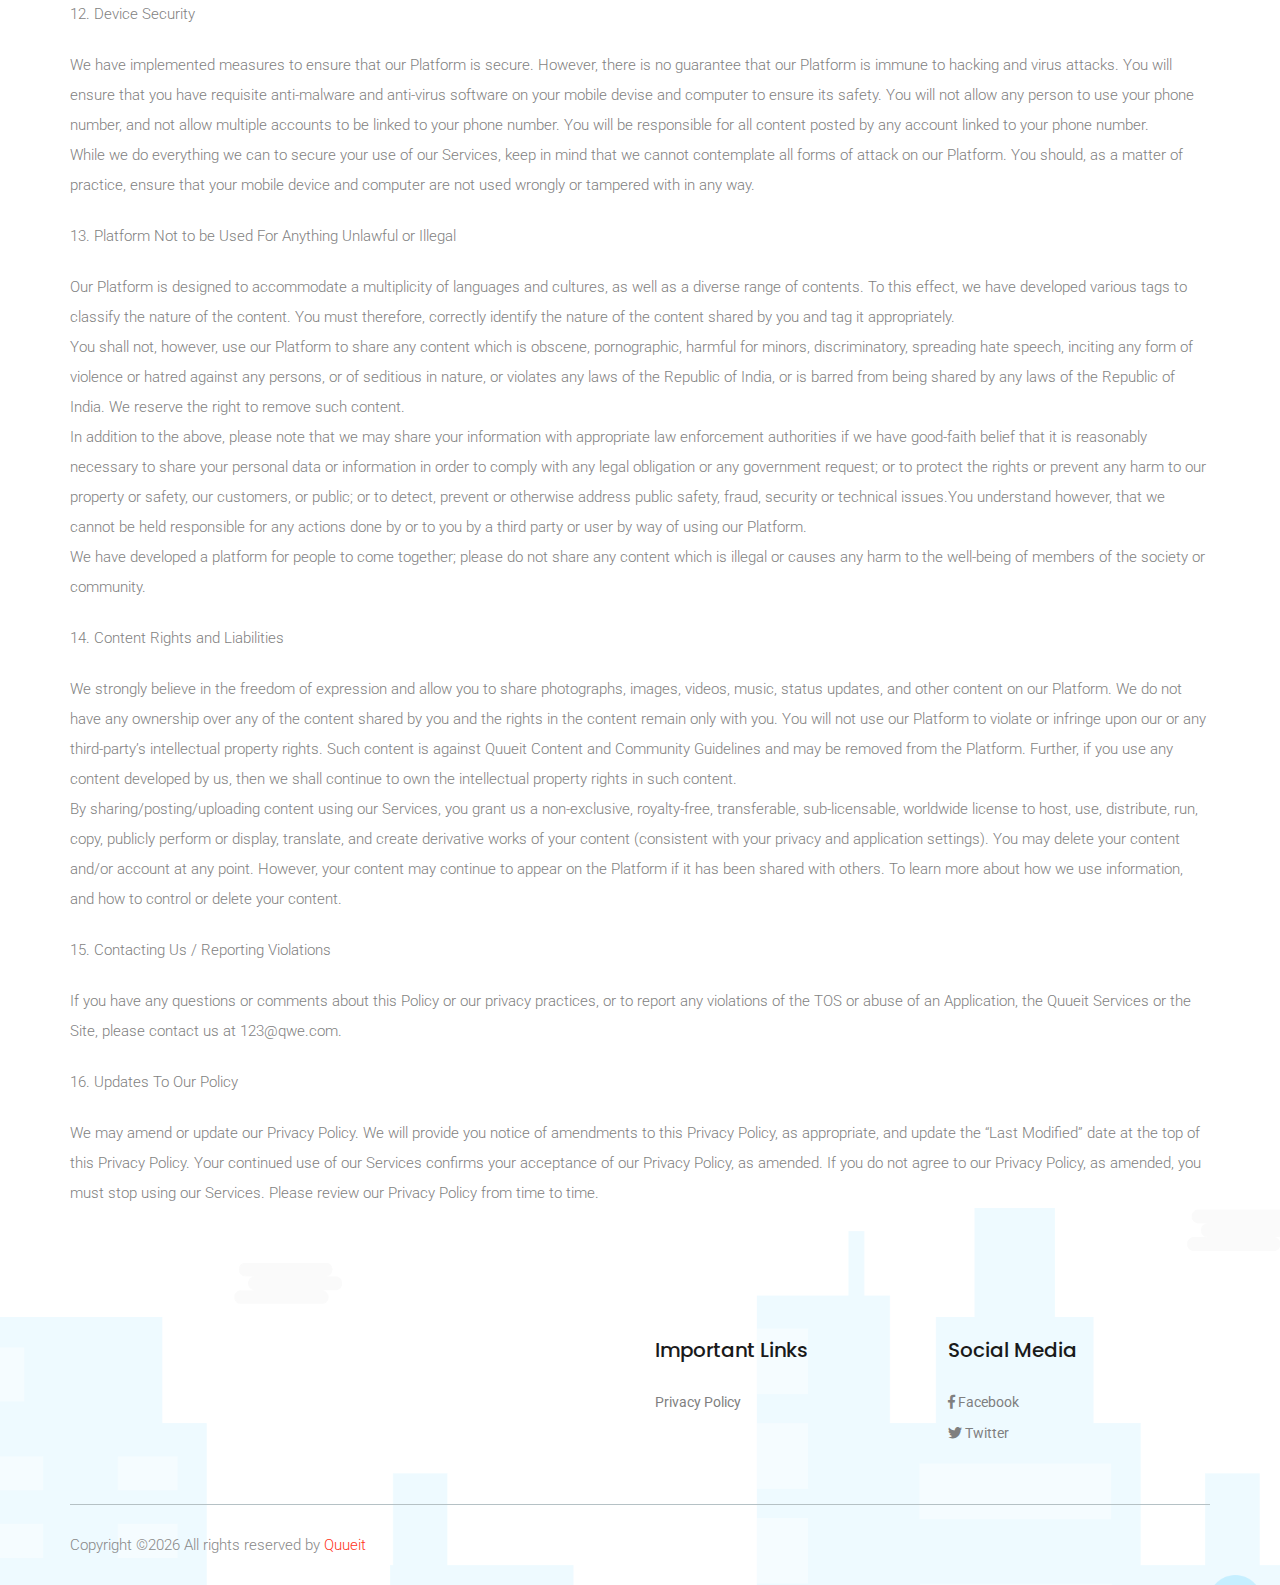
<file: privacy.html>
<!doctype html>
<html lang="zxx">

<head>
    <!-- Required meta tags -->
    <meta charset="utf-8">
    <meta name="viewport" content="width=device-width, initial-scale=1, shrink-to-fit=no">
    <title>QuueIt</title>
    <link rel="icon" href="img/favicon.png">
    <!-- Bootstrap CSS -->
    <link rel="stylesheet" href="css/bootstrap.min.css">
    <!-- animate CSS -->
    <link rel="stylesheet" href="css/animate.css">
    <!-- owl carousel CSS -->
    <link rel="stylesheet" href="css/owl.carousel.min.css">
    <!-- font awesome CSS -->
    <link rel="stylesheet" href="css/all.css">
    <!-- flaticon CSS -->
    <link rel="stylesheet" href="css/flaticon.css">
    <link rel="stylesheet" href="css/themify-icons.css">
    <!-- font awesome CSS -->
    <link rel="stylesheet" href="css/magnific-popup.css">
    <!-- swiper CSS -->
    <link rel="stylesheet" href="css/slick.css">
    <!-- style CSS -->
    <link rel="stylesheet" href="css/style.css">
</head>

<body>
    <!--::header part start::-->
    <header class="main_menu home_menu">
        <div class="container">
            <div class="row align-items-center">
                <div class="col-lg-12">
                    <nav class="navbar navbar-expand-lg navbar-light">
                        <a class="navbar-brand" href="index.html"> <img src="img/logo.png" alt="logo"> </a>
                        <button class="navbar-toggler" type="button" data-toggle="collapse"
                            data-target="#navbarSupportedContent" aria-controls="navbarSupportedContent"
                            aria-expanded="false" aria-label="Toggle navigation">
                            <span class="menu_icon"><i class="fas fa-bars"></i></span>
                        </button>

                        <div class="collapse navbar-collapse main-menu-item" id="navbarSupportedContent">
                            <ul class="navbar-nav">
                                <li class="nav-item">
                                    <a class="nav-link" href="index.html">Home</a>
                                </li>
                                <li class="nav-item">
                                    <a class="nav-link" href="privacy.html">Privacy Policy</a>
                                </li>                                                          
                            </ul>
                        </div>                        
                    </nav>
                </div>
            </div>
        </div>
        <div class="search_input" id="search_input_box">
            <div class="container ">
                <form class="d-flex justify-content-between search-inner">
                    <input type="text" class="form-control" id="search_input" placeholder="Search Here">
                    <button type="submit" class="btn"></button>
                    <span class="ti-close" id="close_search" title="Close Search"></span>
                </form>
            </div>
        </div>
    </header>
    <!-- Header part end-->


    <!-- breadcrumb start-->
    <section class="breadcrumb breadcrumb_bg">
        <div class="container">
            <div class="row">
                <div class="col-lg-12">
                    <div class="breadcrumb_iner text-center">
                        <div class="breadcrumb_iner_item">
                            <h2>Privacy Policy</h2>
                        </div>
                    </div>
                </div>
            </div>
        </div>
    </section>
    <!-- breadcrumb start-->

    <!-- feature_part start-->
    <section class="feature_part padding_top">
        <div class="container">
            <div class="row align-items-center justify-content-between">
                <div class="col-lg-12 ">
                    <p>Thanks for using Quueit!</p>

                    <p>These Terms of Use (&ldquo;Terms&rdquo;) govern your use of our website located at https://quueit.com/ and/or the quueit web and mobile application (collectively, the &ldquo;Platform&rdquo;) made available by HuEv. (&ldquo;Quueit&rdquo;, &ldquo;Company&rdquo;, &ldquo;we&rdquo;, &ldquo;us&rdquo; and &ldquo;our&rdquo;), a private company established under the laws of India having its registered office at (2/1, Sri Ranga, 3rd Floor, Hosur Road, DRC Post Bangalore &ndash; 560029). The terms &ldquo;you&rdquo; and &ldquo;your&rdquo; refer to the user of the Platform. </p>

                    <p>We recognize that privacy is important. This Policy covers our collection, use and disclosure of your information through the Applications, the Quueit Services and the Site. It does not cover any collection, use or disclosure by third parties through any applications, Web sites, products or services that we do not control or own, such as Facebook, or any third party features or services made available via an Application, the Quueit Services or the Site.</p>

                    <p>You and we are required to follow certain rules while you use our Platform. We have listed these rules in these Terms. Please read these Terms and all other hyperlinks mentioned here carefully. Do remember that by using our Platform, you agree to these Terms. Also, if you are using these services outside India, please comply with your local laws. All trademarks, trade names, and logos of third parties featured on the Applications or the Site belong to their respective owners. If you do not agree with the terms and conditions of these Terms, please do not use this Platform.</p>
                    <br>
                    <p>1. Information We Collect</p>
                    <br>
                    <p>Quueit receives or collects information when we operate and provide our Services, including when you install, access, or use our Services.</p>
                    <br>
                    <p>1.1 Personal Information. &ldquo;Personal Information&rdquo; is information that identifies you or another person. Personal Information may be transmitted or received when you use an Application, the Quueit Services and/or the Site. Personal Information includes your geographic location information; the names, email addresses, telephone, device numbers pertaining to you or another person; contact entries stored within your Device; and information, messages, images, photos, files and other content (including any location information and other metadata pertaining to such items) that you transmit or receive using an Application. Personal Information also includes information about you or others that may be accessed by our system directly from your Device, including from your address book, photos or contacts folder, in order to enable certain features of an Application or the Quueit Services, such as the feature that finds and suggests mutual friends and other individuals who you may know. Unless you have elected to opt-out of providing your geographic location information, such information may be accessed by one or more Applications, whether or not in active use, from the servers of third party app providers or markets through which you obtain applications for your Device. We collect Personal Information if you provide it directly to us via email or through the Applications, the Quueit Services or the Site. We may also collect Personal Information when you send us messages, comments, questions or suggestions or if you participate in blogs, forums, message boards, chat rooms, profile pages and other services within which you are able to post information, if any, through the Quueit Services and/or on the Site (collectively, &ldquo;Forums&rdquo;). We may also collect Personal Information through certain features of one or more Applications or the Quueit Services (and in some instances will allow you to opt-out of such collection or retention of certain Personal Information). In some instances, certain Applications do not have to be in active use in order for your Personal Information to be collected through them.</p>
                    <br>
                    <p>Non-Personal Information. &ldquo;Non-Personal Information&rdquo; is information that does not identify you or any other individual, and includes Session and Usage Data, Log Data and Aggregate Information, each as described below.</p>

                    <p>Session and Usage Data. &ldquo;Session and Usage Data&rdquo; is information about your use of an Application, the Quueit Services and/or the Site and includes, without limitation, connection and service-related data submitted to us through your use of an Application, the Quueit Services or the Site. Session and Usage Data includes information relating to the connection request, server communication and data sharing, including network measurements, quality of service, and date, time and location of the Quueit. We also may aggregate Session and Usage data as described in Aggregate Information below. Please note that Session and Usage Data does not include any Personal Information nor does it include Content you may transmit or share through the use of an Application (such as photos, music, videos, contacts, calendar appointments, etc.), the Quueit Services, or the Site.</p>

                    <p>Log Data. When you interact with us or use an Application, the Quueit Services or our Site, our systems may automatically collect your unique User Device number, the IP address, type of browser or operating system you use, and the dates and times of your use (&ldquo;Log Data&rdquo;). </p>

                    <p>Aggregate Information; &ldquo;Aggregate Information&rdquo; is data we collect about a group or category of services or Users from which individual User identities have been removed. In other words, information on how you use the Applications, the Quueit Services and the Site may be collected and combined with information about how others use the Applications, the Quueit Services and the Site, but no personally identifiable information will be included in the resulting Aggregate Information. Aggregate Information helps us understand trends in our Users' needs so that we can better consider new features or otherwise tailor the Applications, the Quueit Services and the Site.</p>
                    <br>
                    <p>2. How We Use Information</p>
                    <br>
                    <p>Personal Information. We may use your Personal Information:</p>

                    <p>&bull; to respond to your inquiries, fulfill your requests, provide services, or complete transactions you have requested.</p>

                    <p>&bull; to send you information regarding an Application, the Quueit Services and the Site, changes to our terms, conditions, and Policies and/or other administrative information.</p>

                    <p>&bull; to resolve problems with an Application, the Quueit Services or the Site.</p>

                    <p>&bull; to create an individual profile and provide personalized services, and to create and inform you of new products and services from us that better meet your needs.</p>

                    <p>&bull; to suggest that you use or take advantage of certain features within Applications or the Quueit Services.</p>

                    <p>&bull; to better determine your location.</p>

                    <p>&bull; as we believe to be necessary or appropriate: (a) in any manner permitted under applicable law, including laws outside your country of residence; (b) to comply with legal process; (c) to respond to requests from public and government authorities, including public and government authorities outside your country of residence; (d) to enforce our terms and conditions; (e) to protect our operations; (f) to protect our rights, privacy, safety or property, and/or that of our affiliates, you or others; and (g) to allow us to pursue available remedies or limit the damages that we may sustain.</p>

                    <p>Non-Personal Information. We may use Non-Personal Information for any purpose, including for our own internal purposes; to measure traffic patterns; to understand demographics, user interest, and other trends among our Users; to provide, improve and modify the Applications, Quueit Services and the Site; and for promotion, branding and marketing purposes. In some instances, we may combine Non-Personal Information with Personal Information (such as combining your name with your unique User Device number). If we combine any Non-Personal Information with Personal Information, the combined information will be treated by us as Personal Information as long as it is combined with any Personal Information.</p>

                    <p>We may display targeted advertisements based on Personal Information. Advertisers (including ad serving companies) may assume that people who interact with, view, or click targeted ads meet certain targeting criteria, such as males between 18-24 years of age from a particular geographic area. We do not provide any Personal Information to the advertiser when you interact with or view a targeted ad. However, by interacting with or viewing an ad you are consenting to the possibility that the advertiser will assume that you meet the targeting criteria used to display the ad.</p>
                    <br>
                    <p>3. How Your Information May be Disclosed Personal Information. In general, we use Session and Usage Data internally to serve our Users and enable them to take maximum advantage of the Applications, the Quueit Services and the Site. We also store Personal Information to improve the functionality of the Applications, the Quueit Services and the Site. All information collected is stored in our database and may be archived elsewhere. We may disclose your Personal Information:</p>
                    <br>
                    <p>&bull; to our third party service providers who provide services such as Web site hosting, maintenance, data analysis, payment processing, order fulfillment, infrastructure provision, IT services, customer service, email delivery services, credit card processing, auditing services and other similar services, but only to the extent necessary or useful to provide such services, and only pursuant to contractual obligations requiring such third parties to maintain the privacy and security of your Personal Information.</p>

                    <p>&bull; to identify you to anyone to whom you send messages through an Application, the Quueit Services or the Site.</p>

                    <p>&bull; to identify you to other users of an Application to suggest you or they take advantage of certain features within Applications or the Quueit Services.</p>

                    <p>&bull; provided by you on Forums freely and without limitation. Please note that any Personal Information you post or disclose on Forums will become public information, and may be available to visitors of the Site. We urge you to be very careful when deciding to disclose your Personal Information, or any other information, on the Site.</p>

                    <p>&bull; to a third party in the event of any reorganization, merger, sale, joint venture, assignment, transfer or other disposition of all or any portion of our business, assets or stock (including in connection with any bankruptcy or similar proceedings).</p>

                    <p>&bull; as we believe to be necessary or appropriate: (a) under applicable law, including laws outside your country of residence; (b) to comply with legal process, whether originating in the United States or other territory; (c) to respond to requests from public and government authorities, including public and government authorities outside your country of residence; (d) to enforce our terms and conditions; (e) to protect our operations or those of any of our affiliates; (f) to protect our rights, privacy, safety or property, and/or that of our affiliates, you or others; (g) to allow us to pursue available remedies or limit the damages that we may sustain; and (h) if we reasonably believe that an emergency involving immediate danger of death or serious physical injury to any person requires immediate disclosure of communications or your Personal Information exists.</p>

                    <p>No Disclosure to Third Parties for Marketing Purposes Without Your Consent. We do not disclose your Personal Information to third parties for the third parties' direct marketing purposes, unless you first affirmatively agree to such disclosure.</p>

                    <p>Non-Personal Information. We may disclose Non-Personal Information for any purpose. In some instances, we may combine Non-Personal Information with Personal Information (such as combining your name with your unique User Device number). If we combine any Non-Personal Information with Personal Information, the combined information will be treated by us as Personal Information as long as it is combined with Personal Information.</p>
                    <br>
                    <p>4. Third-Party Information</p>
                    <br>
                    <p>In general, the Applications, the Quueit Services and the Site access third party information (such as your Google or Facebook account information) through application interfaces. We may provide links to third-party Web sites, such as Facebook, as a service to our Users. The Site may also carry advertisements from other companies. When you click on links of third parties in an Application, the Quueit Services or the Site, you may leave the Application, the Quueit Services or the Site. Some of these third party sites may be co-branded with our name/logo or our affiliated entity's name/logo, even though they are not operated or maintained by us. This Policy does not address, and we are not responsible for, the privacy practices of Web sites operated by third parties, whether they are linked to or otherwise accessible from an Application, the Quueit Services or the Site. The inclusion of a link or accessibility of third party Web sites does not imply endorsement of such third party Web site by us.</p>
                    <br>
                    <p>5. USERS WITH WHOM YOU SHARE YOUR INFORMATION</p>
                    <br>
                    <p>We cannot control the actions of other Users with whom you share your information. We cannot, and do not, control the information you share with other Users using an Application, the Quueit Services or the Site (including via Forums) or how such other Users will use or share such information. We are not responsible for third party circumvention of our security measures.</p>
                    <br>
                    <p>6. Managing Your Information</p>
                    <br>
                    <p>If you would like to manage, change, limit, or delete your information, we allow you to do that through the following tools:</p>

                    <p>Services Settings. You can change your settings to manage certain information available to other users. You can manage your contacts, groups, and files, or use our block feature to manage the users with whom you communicate.</p>

                    <p>Changing Your Mobile Phone Number, Profile Name and Picture, and Status. You must change your mobile phone number using our in-app change number feature and transfer your account to your new mobile phone number. You can also change your profile name, profile picture, and status at any time.</p>

                    <p>Deleting Your Quueit Account. You may delete your Quueit account at any time (including if you want to revoke your consent to our use of your information) using our in-app delete my account feature. When you delete your Quueit account, your undelivered messages are deleted from our servers as well as any of your other information we no longer need to operate and provide our Services. Be mindful that if you only delete our Services from your device without using our in-app delete my account feature, your information may be stored with us for a longer period. Please remember that when you delete your account, it does not affect the information other users have relating to you, such as their copy of the messages you sent them.</p>
                    <br>
                    <p>7. Security</p>
                    <br>
                    <p>Quueit is very concerned about safeguarding the confidentiality of your Personal Information. We employ administrative, physical and electronic measures designed to protect your information from unauthorized access and use. Please be aware that no security measures that we take to protect your information is absolutely guaranteed to avoid unauthorized access or use of your Personal Information or is impenetrable.</p>
                    <br>
                    <p>8. International Users</p>
                    <br>
                    <p>Your Personal Information may be stored and processed in any country where we have facilities, and by using an Application, the Quueit Services or the Site you consent to the transfer of your Personal Information to countries, including the Republic of Korea, which may be outside of your country of residence and may provide for different and less stringent data protection rules than in your country. If you object to your Personal Information being transferred or used as described in this Policy, please do not use any Application, the Quueit Services or the Site and immediately delete all Applications from your User Devices.</p>
                    <br>
                    <p>9. Retention Period, Content Removal and Termination</p>
                    <br>
                    <p>We will retain your Personal Information for the period necessary to fulfill the purposes outlined in this Privacy Policy unless a longer retention period is required or allowed by law. Your Personal Information may or may not be encrypted while stored or archived by us.</p>

                    <p>Your usage of our Platform is governed by the Quueit Content and Community Guidelines. If any of our users report your content to be against the Quueit Content Community Guidelines, we may remove such content from our Platform. In the event that multiple reports are made regarding violation of the Quueit Content and Community Guidelines, we may be compelled to terminate your account with us and block you from registering with us. If you wish to appeal any such removal, you may write to us at 123@qwe.com</p>

                    <p>We may remove any content that is share on our Platform if such content is prohibited under the Quueit Content and Community Guidelines.</p>
                    <br>
                    <p>10. Our Policy Toward Children Under 13 Years Of Age</p>
                    <br>
                    <p>The Quueit Services are not directed to children under 13 years of age. If you become aware that your child under 13 has provided us with personal information without your consent, please contact us at 123@qwe.com. We do not knowingly collect personal information from children under 13. If we become aware that a child under 13 has provided us with personal information, we take steps to remove such information and terminate the child's account. By using any Application, the Quueit Services or the Site, you are representing to us that you are not under the age of 13. If you are under 13 years of age, you are not authorized to use any of the Applications and must immediately delete it from your User Devices. We recommend that minors, who are 13 years old but under 18 years old, ask their parents or legal guardians for permission before sending any information about themselves to us or anyone else, whether by using an Application, the Quueit Services or the Site.</p>
                    <br>
                    <p>11. Sensitive Information</p>
                    <br>
                    <p>We ask that you not send us, and you not disclose, any sensitive Personal Information (e.g., information related to racial or ethnic origin, political opinions, religion or other beliefs, health, sexual orientation, criminal background or membership in past organizations, including trade union memberships) on or through an Application, the Quueit Services or the Site or otherwise to us.</p>
                    <br>
                    <p>12. Device Security</p>
                    <br>
                    <p>We have implemented measures to ensure that our Platform is secure. However, there is no guarantee that our Platform is immune to hacking and virus attacks. You will ensure that you have requisite anti-malware and anti-virus software on your mobile devise and computer to ensure its safety. You will not allow any person to use your phone number, and not allow multiple accounts to be linked to your phone number. You will be responsible for all content posted by any account linked to your phone number.</p>

                    <p>While we do everything we can to secure your use of our Services, keep in mind that we cannot contemplate all forms of attack on our Platform. You should, as a matter of practice, ensure that your mobile device and computer are not used wrongly or tampered with in any way.</p>
                    <br>
                    <p>13. Platform Not to be Used For Anything Unlawful or Illegal</p>
                    <br>
                    <p>Our Platform is designed to accommodate a multiplicity of languages and cultures, as well as a diverse range of contents. To this effect, we have developed various tags to classify the nature of the content. You must therefore, correctly identify the nature of the content shared by you and tag it appropriately.</p>

                    <p>You shall not, however, use our Platform to share any content which is obscene, pornographic, harmful for minors, discriminatory, spreading hate speech, inciting any form of violence or hatred against any persons, or of seditious in nature, or violates any laws of the Republic of India, or is barred from being shared by any laws of the Republic of India. We reserve the right to remove such content.</p>

                    <p>In addition to the above, please note that we may share your information with appropriate law enforcement authorities if we have good-faith belief that it is reasonably necessary to share your personal data or information in order to comply with any legal obligation or any government request; or to protect the rights or prevent any harm to our property or safety, our customers, or public; or to detect, prevent or otherwise address public safety, fraud, security or technical issues.You understand however, that we cannot be held responsible for any actions done by or to you by a third party or user by way of using our Platform.</p>

                    <p>We have developed a platform for people to come together; please do not share any content which is illegal or causes any harm to the well-being of members of the society or community.</p>
                    <br>
                    <p>14. Content Rights and Liabilities</p>
                    <br>
                    <p>We strongly believe in the freedom of expression and allow you to share photographs, images, videos, music, status updates, and other content on our Platform. We do not have any ownership over any of the content shared by you and the rights in the content remain only with you. You will not use our Platform to violate or infringe upon our or any third-party&rsquo;s intellectual property rights. Such content is against Quueit Content and Community Guidelines and may be removed from the Platform. Further, if you use any content developed by us, then we shall continue to own the intellectual property rights in such content.</p>

                    <p>By sharing/posting/uploading content using our Services, you grant us a non-exclusive, royalty-free, transferable, sub-licensable, worldwide license to host, use, distribute, run, copy, publicly perform or display, translate, and create derivative works of your content (consistent with your privacy and application settings). You may delete your content and/or account at any point. However, your content may continue to appear on the Platform if it has been shared with others. To learn more about how we use information, and how to control or delete your content.</p>
                    <br>
                    <p>15. Contacting Us / Reporting Violations</p>
                    <br>
                    <p>If you have any questions or comments about this Policy or our privacy practices, or to report any violations of the TOS or abuse of an Application, the Quueit Services or the Site, please contact us at 123@qwe.com.</p>
                    <br>
                    <p>16. Updates To Our Policy</p>
                    <br>
                    <p>We may amend or update our Privacy Policy. We will provide you notice of amendments to this Privacy Policy, as appropriate, and update the &ldquo;Last Modified&rdquo; date at the top of this Privacy Policy. Your continued use of our Services confirms your acceptance of our Privacy Policy, as amended. If you do not agree to our Privacy Policy, as amended, you must stop using our Services. Please review our Privacy Policy from time to time.</p>
                </div>               
            </div>
        </div>          
    </section>
    <!-- upcoming_event part start-->
    

  <!--::footer_part start::-->
  <footer class="footer_part">
    <div class="container">
        <div class="row">
            <div class="col-sm-6 col-lg-3">                    
            </div>
            <div class="col-sm-6 col-lg-3">                                      
            </div>
            <div class="col-sm-6 col-lg-3">
                <div class="single_footer_part">
                    <h4>Important Links</h4>
                    <ul class="list-unstyled">
                        <li><a href="">Privacy Policy</a></li>
                        <!-- <li><a href="">Help</a></li>
                        <li><a href="">Refer & Earn</a></li>
                        <li><a href="">FAQ</a></li>                             -->
                    </ul>
                </div>                    
            </div>
            <div class="col-sm-6 col-lg-3">
                <div class="single_footer_part">
                    <h4>Social Media</h4>
                    <ul class="list-unstyled">
                        <li><a href="#" class="single_social_icon"><i class="fab fa-facebook-f"></i> Facebook</a></li>
                        <li><a href="#" class="single_social_icon"><i class="fab fa-twitter"></i> Twitter</a></li>                            
                    </ul>  
                </div>
            </div>
        </div>
        <hr>   
        <div class="row">
            <div class="col-lg-8">
                <div class="copyright_text">
                    <P><!-- Link back to Colorlib can't be removed. Template is licensed under CC BY 3.0. -->
Copyright &copy;<script>document.write(new Date().getFullYear());</script> All rights reserved by <a href="https://quueit.com" target="_blank">Quueit</a>
<!-- Link back to Colorlib can't be removed. Template is licensed under CC BY 3.0. --></P>
                </div>
            </div>               
        </div>         
    </div>
</footer>
<!--::footer_part end::-->

    <!-- jquery plugins here-->
    <!-- jquery -->
    <script src="js/jquery-1.12.1.min.js"></script>
    <!-- popper js -->
    <script src="js/popper.min.js"></script>
    <!-- bootstrap js -->
    <script src="js/bootstrap.min.js"></script>
    <!-- easing js -->
    <script src="js/jquery.magnific-popup.js"></script>
    <!-- swiper js -->
    <script src="js/swiper.min.js"></script>
    <!-- swiper js -->
    <script src="js/masonry.pkgd.js"></script>
    <!-- particles js -->
    <script src="js/owl.carousel.min.js"></script>
    <script src="js/jquery.nice-select.min.js"></script>
    <!-- slick js -->
    <script src="js/slick.min.js"></script>
    <script src="js/jquery.counterup.min.js"></script>
    <script src="js/waypoints.min.js"></script>
    <script src="js/contact.js"></script>
    <script src="js/jquery.ajaxchimp.min.js"></script>
    <script src="js/jquery.form.js"></script>
    <script src="js/jquery.validate.min.js"></script>
    <script src="js/mail-script.js"></script>
    <!-- custom js -->
    <script src="js/custom.js"></script>
</body>

</html>
</file>
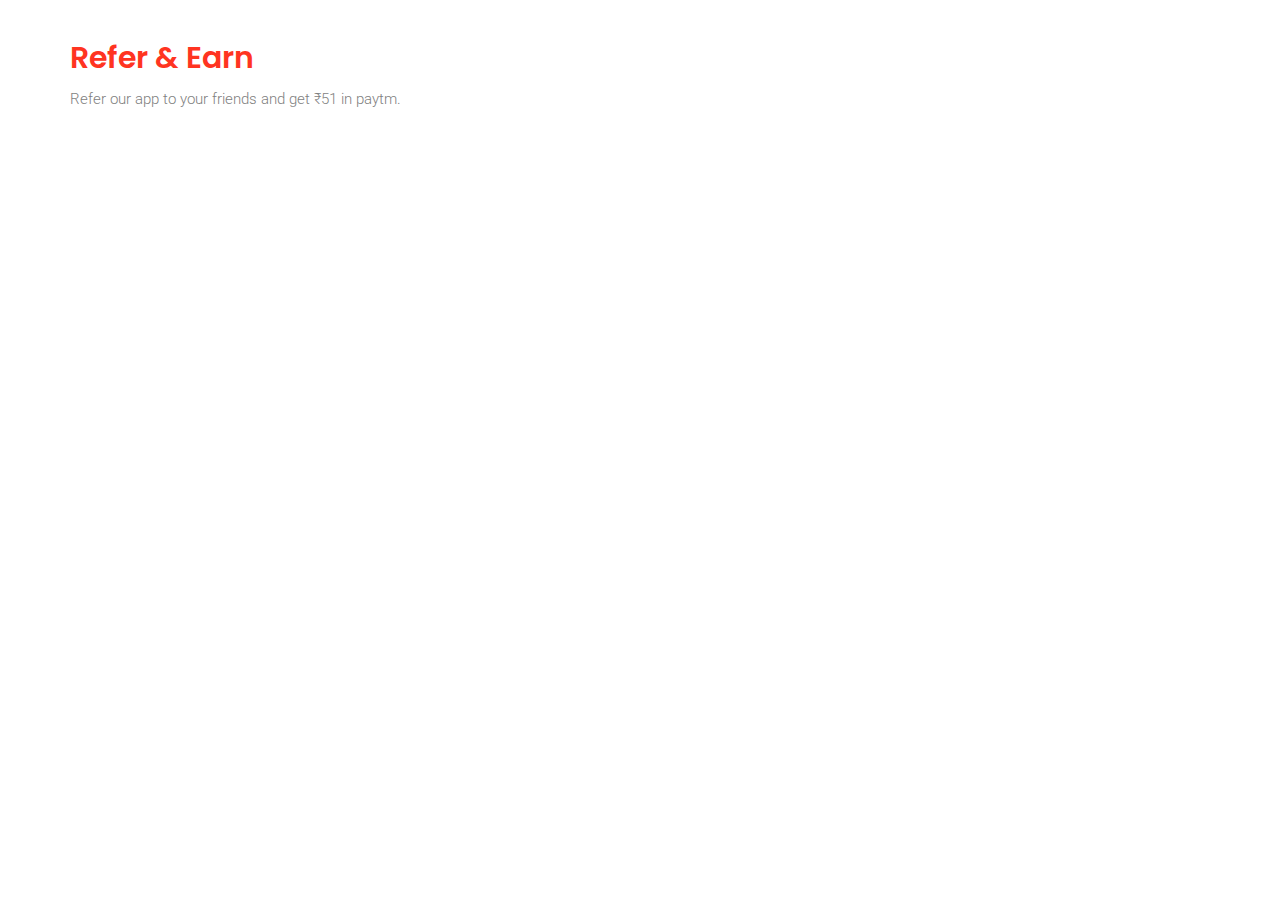
<file: refer.html>
<!doctype html>
<html lang="zxx">

<head>
    <!-- Required meta tags -->
    <meta charset="utf-8">
    <meta name="viewport" content="width=device-width, initial-scale=1, shrink-to-fit=no">
    <title>QuueIt</title>
    <link rel="icon" href="img/favicon.png">
    <!-- Bootstrap CSS -->
    <link rel="stylesheet" href="css/bootstrap.min.css">       
    <!-- style CSS -->
    <link rel="stylesheet" href="css/style.css">
</head>

<body>    
    <!-- feature_part start-->
    <section class="feature_part padding_top">
        <div class="container">
            <div class="row align-items-center justify-content-between">
                <div class="col-lg-12 ">
                    <h2 style="color: #ff3421;">Refer & Earn</h2>
                    <p>Refer our app to your friends and get &#8377;51 in paytm.</p>
                </div>               
            </div>
        </div>          
    </section>
    <!-- upcoming_event part start-->
</body>

</html>
</file>
<file: css/flaticon.css>
/*
  	Flaticon icon font: Flaticon
  	Creation date: 13/06/2019 05:10
  	*/

@font-face {
  font-family: "Flaticon";
  src: url("../fonts/Flaticon.eot");
  src: url("../fonts/Flaticon.eot?#iefix") format("embedded-opentype"),
       url("../fonts/Flaticon.woff2") format("woff2"),
       url("../fonts/Flaticon.woff") format("woff"),
       url("../fonts/Flaticon.ttf") format("truetype"),
       url("../fonts/Flaticon.svg#Flaticon") format("svg");
  font-weight: normal;
  font-style: normal;
}

@media screen and (-webkit-min-device-pixel-ratio:0) {
  @font-face {
    font-family: "Flaticon";
    src: url("./Flaticon.svg#Flaticon") format("svg");
  }
}

[class^="flaticon-"]:before, [class*=" flaticon-"]:before,
[class^="flaticon-"]:after, [class*=" flaticon-"]:after {   
  font-family: Flaticon;
        font-size: 20px;
font-style: normal;
}

.flaticon-right-arrow:before { content: "\f100"; }
</file>
<file: css/themify-icons.css>
@font-face {
	font-family: 'themify';
	src:url('../fonts/themify.eot?-fvbane');
	src:url('../fonts/themify.eot?#iefix-fvbane') format('embedded-opentype'),
		url('../fonts/themify.woff?-fvbane') format('woff'),
		url('../fonts/themify.ttf?-fvbane') format('truetype'),
		url('../fonts/themify.svg?-fvbane#themify') format('svg');
	font-weight: normal;
	font-style: normal;
}

[class^="ti-"], [class*=" ti-"] {
	font-family: 'themify';
	speak: none;
	font-style: normal;
	font-weight: normal;
	font-variant: normal;
	text-transform: none;
	line-height: 1;

	/* Better Font Rendering =========== */
	-webkit-font-smoothing: antialiased;
	-moz-osx-font-smoothing: grayscale;
}

.ti-wand:before {
	content: "\e600";
}
.ti-volume:before {
	content: "\e601";
}
.ti-user:before {
	content: "\e602";
}
.ti-unlock:before {
	content: "\e603";
}
.ti-unlink:before {
	content: "\e604";
}
.ti-trash:before {
	content: "\e605";
}
.ti-thought:before {
	content: "\e606";
}
.ti-target:before {
	content: "\e607";
}
.ti-tag:before {
	content: "\e608";
}
.ti-tablet:before {
	content: "\e609";
}
.ti-star:before {
	content: "\e60a";
}
.ti-spray:before {
	content: "\e60b";
}
.ti-signal:before {
	content: "\e60c";
}
.ti-shopping-cart:before {
	content: "\e60d";
}
.ti-shopping-cart-full:before {
	content: "\e60e";
}
.ti-settings:before {
	content: "\e60f";
}
.ti-search:before {
	content: "\e610";
}
.ti-zoom-in:before {
	content: "\e611";
}
.ti-zoom-out:before {
	content: "\e612";
}
.ti-cut:before {
	content: "\e613";
}
.ti-ruler:before {
	content: "\e614";
}
.ti-ruler-pencil:before {
	content: "\e615";
}
.ti-ruler-alt:before {
	content: "\e616";
}
.ti-bookmark:before {
	content: "\e617";
}
.ti-bookmark-alt:before {
	content: "\e618";
}
.ti-reload:before {
	content: "\e619";
}
.ti-plus:before {
	content: "\e61a";
}
.ti-pin:before {
	content: "\e61b";
}
.ti-pencil:before {
	content: "\e61c";
}
.ti-pencil-alt:before {
	content: "\e61d";
}
.ti-paint-roller:before {
	content: "\e61e";
}
.ti-paint-bucket:before {
	content: "\e61f";
}
.ti-na:before {
	content: "\e620";
}
.ti-mobile:before {
	content: "\e621";
}
.ti-minus:before {
	content: "\e622";
}
.ti-medall:before {
	content: "\e623";
}
.ti-medall-alt:before {
	content: "\e624";
}
.ti-marker:before {
	content: "\e625";
}
.ti-marker-alt:before {
	content: "\e626";
}
.ti-arrow-up:before {
	content: "\e627";
}
.ti-arrow-right:before {
	content: "\e628";
}
.ti-arrow-left:before {
	content: "\e629";
}
.ti-arrow-down:before {
	content: "\e62a";
}
.ti-lock:before {
	content: "\e62b";
}
.ti-location-arrow:before {
	content: "\e62c";
}
.ti-link:before {
	content: "\e62d";
}
.ti-layout:before {
	content: "\e62e";
}
.ti-layers:before {
	content: "\e62f";
}
.ti-layers-alt:before {
	content: "\e630";
}
.ti-key:before {
	content: "\e631";
}
.ti-import:before {
	content: "\e632";
}
.ti-image:before {
	content: "\e633";
}
.ti-heart:before {
	content: "\e634";
}
.ti-heart-broken:before {
	content: "\e635";
}
.ti-hand-stop:before {
	content: "\e636";
}
.ti-hand-open:before {
	content: "\e637";
}
.ti-hand-drag:before {
	content: "\e638";
}
.ti-folder:before {
	content: "\e639";
}
.ti-flag:before {
	content: "\e63a";
}
.ti-flag-alt:before {
	content: "\e63b";
}
.ti-flag-alt-2:before {
	content: "\e63c";
}
.ti-eye:before {
	content: "\e63d";
}
.ti-export:before {
	content: "\e63e";
}
.ti-exchange-vertical:before {
	content: "\e63f";
}
.ti-desktop:before {
	content: "\e640";
}
.ti-cup:before {
	content: "\e641";
}
.ti-crown:before {
	content: "\e642";
}
.ti-comments:before {
	content: "\e643";
}
.ti-comment:before {
	content: "\e644";
}
.ti-comment-alt:before {
	content: "\e645";
}
.ti-close:before {
	content: "\e646";
}
.ti-clip:before {
	content: "\e647";
}
.ti-angle-up:before {
	content: "\e648";
}
.ti-angle-right:before {
	content: "\e649";
}
.ti-angle-left:before {
	content: "\e64a";
}
.ti-angle-down:before {
	content: "\e64b";
}
.ti-check:before {
	content: "\e64c";
}
.ti-check-box:before {
	content: "\e64d";
}
.ti-camera:before {
	content: "\e64e";
}
.ti-announcement:before {
	content: "\e64f";
}
.ti-brush:before {
	content: "\e650";
}
.ti-briefcase:before {
	content: "\e651";
}
.ti-bolt:before {
	content: "\e652";
}
.ti-bolt-alt:before {
	content: "\e653";
}
.ti-blackboard:before {
	content: "\e654";
}
.ti-bag:before {
	content: "\e655";
}
.ti-move:before {
	content: "\e656";
}
.ti-arrows-vertical:before {
	content: "\e657";
}
.ti-arrows-horizontal:before {
	content: "\e658";
}
.ti-fullscreen:before {
	content: "\e659";
}
.ti-arrow-top-right:before {
	content: "\e65a";
}
.ti-arrow-top-left:before {
	content: "\e65b";
}
.ti-arrow-circle-up:before {
	content: "\e65c";
}
.ti-arrow-circle-right:before {
	content: "\e65d";
}
.ti-arrow-circle-left:before {
	content: "\e65e";
}
.ti-arrow-circle-down:before {
	content: "\e65f";
}
.ti-angle-double-up:before {
	content: "\e660";
}
.ti-angle-double-right:before {
	content: "\e661";
}
.ti-angle-double-left:before {
	content: "\e662";
}
.ti-angle-double-down:before {
	content: "\e663";
}
.ti-zip:before {
	content: "\e664";
}
.ti-world:before {
	content: "\e665";
}
.ti-wheelchair:before {
	content: "\e666";
}
.ti-view-list:before {
	content: "\e667";
}
.ti-view-list-alt:before {
	content: "\e668";
}
.ti-view-grid:before {
	content: "\e669";
}
.ti-uppercase:before {
	content: "\e66a";
}
.ti-upload:before {
	content: "\e66b";
}
.ti-underline:before {
	content: "\e66c";
}
.ti-truck:before {
	content: "\e66d";
}
.ti-timer:before {
	content: "\e66e";
}
.ti-ticket:before {
	content: "\e66f";
}
.ti-thumb-up:before {
	content: "\e670";
}
.ti-thumb-down:before {
	content: "\e671";
}
.ti-text:before {
	content: "\e672";
}
.ti-stats-up:before {
	content: "\e673";
}
.ti-stats-down:before {
	content: "\e674";
}
.ti-split-v:before {
	content: "\e675";
}
.ti-split-h:before {
	content: "\e676";
}
.ti-smallcap:before {
	content: "\e677";
}
.ti-shine:before {
	content: "\e678";
}
.ti-shift-right:before {
	content: "\e679";
}
.ti-shift-left:before {
	content: "\e67a";
}
.ti-shield:before {
	content: "\e67b";
}
.ti-notepad:before {
	content: "\e67c";
}
.ti-server:before {
	content: "\e67d";
}
.ti-quote-right:before {
	content: "\e67e";
}
.ti-quote-left:before {
	content: "\e67f";
}
.ti-pulse:before {
	content: "\e680";
}
.ti-printer:before {
	content: "\e681";
}
.ti-power-off:before {
	content: "\e682";
}
.ti-plug:before {
	content: "\e683";
}
.ti-pie-chart:before {
	content: "\e684";
}
.ti-paragraph:before {
	content: "\e685";
}
.ti-panel:before {
	content: "\e686";
}
.ti-package:before {
	content: "\e687";
}
.ti-music:before {
	content: "\e688";
}
.ti-music-alt:before {
	content: "\e689";
}
.ti-mouse:before {
	content: "\e68a";
}
.ti-mouse-alt:before {
	content: "\e68b";
}
.ti-money:before {
	content: "\e68c";
}
.ti-microphone:before {
	content: "\e68d";
}
.ti-menu:before {
	content: "\e68e";
}
.ti-menu-alt:before {
	content: "\e68f";
}
.ti-map:before {
	content: "\e690";
}
.ti-map-alt:before {
	content: "\e691";
}
.ti-loop:before {
	content: "\e692";
}
.ti-location-pin:before {
	content: "\e693";
}
.ti-list:before {
	content: "\e694";
}
.ti-light-bulb:before {
	content: "\e695";
}
.ti-Italic:before {
	content: "\e696";
}
.ti-info:before {
	content: "\e697";
}
.ti-infinite:before {
	content: "\e698";
}
.ti-id-badge:before {
	content: "\e699";
}
.ti-hummer:before {
	content: "\e69a";
}
.ti-home:before {
	content: "\e69b";
}
.ti-help:before {
	content: "\e69c";
}
.ti-headphone:before {
	content: "\e69d";
}
.ti-harddrives:before {
	content: "\e69e";
}
.ti-harddrive:before {
	content: "\e69f";
}
.ti-gift:before {
	content: "\e6a0";
}
.ti-game:before {
	content: "\e6a1";
}
.ti-filter:before {
	content: "\e6a2";
}
.ti-files:before {
	content: "\e6a3";
}
.ti-file:before {
	content: "\e6a4";
}
.ti-eraser:before {
	content: "\e6a5";
}
.ti-envelope:before {
	content: "\e6a6";
}
.ti-download:before {
	content: "\e6a7";
}
.ti-direction:before {
	content: "\e6a8";
}
.ti-direction-alt:before {
	content: "\e6a9";
}
.ti-dashboard:before {
	content: "\e6aa";
}
.ti-control-stop:before {
	content: "\e6ab";
}
.ti-control-shuffle:before {
	content: "\e6ac";
}
.ti-control-play:before {
	content: "\e6ad";
}
.ti-control-pause:before {
	content: "\e6ae";
}
.ti-control-forward:before {
	content: "\e6af";
}
.ti-control-backward:before {
	content: "\e6b0";
}
.ti-cloud:before {
	content: "\e6b1";
}
.ti-cloud-up:before {
	content: "\e6b2";
}
.ti-cloud-down:before {
	content: "\e6b3";
}
.ti-clipboard:before {
	content: "\e6b4";
}
.ti-car:before {
	content: "\e6b5";
}
.ti-calendar:before {
	content: "\e6b6";
}
.ti-book:before {
	content: "\e6b7";
}
.ti-bell:before {
	content: "\e6b8";
}
.ti-basketball:before {
	content: "\e6b9";
}
.ti-bar-chart:before {
	content: "\e6ba";
}
.ti-bar-chart-alt:before {
	content: "\e6bb";
}
.ti-back-right:before {
	content: "\e6bc";
}
.ti-back-left:before {
	content: "\e6bd";
}
.ti-arrows-corner:before {
	content: "\e6be";
}
.ti-archive:before {
	content: "\e6bf";
}
.ti-anchor:before {
	content: "\e6c0";
}
.ti-align-right:before {
	content: "\e6c1";
}
.ti-align-left:before {
	content: "\e6c2";
}
.ti-align-justify:before {
	content: "\e6c3";
}
.ti-align-center:before {
	content: "\e6c4";
}
.ti-alert:before {
	content: "\e6c5";
}
.ti-alarm-clock:before {
	content: "\e6c6";
}
.ti-agenda:before {
	content: "\e6c7";
}
.ti-write:before {
	content: "\e6c8";
}
.ti-window:before {
	content: "\e6c9";
}
.ti-widgetized:before {
	content: "\e6ca";
}
.ti-widget:before {
	content: "\e6cb";
}
.ti-widget-alt:before {
	content: "\e6cc";
}
.ti-wallet:before {
	content: "\e6cd";
}
.ti-video-clapper:before {
	content: "\e6ce";
}
.ti-video-camera:before {
	content: "\e6cf";
}
.ti-vector:before {
	content: "\e6d0";
}
.ti-themify-logo:before {
	content: "\e6d1";
}
.ti-themify-favicon:before {
	content: "\e6d2";
}
.ti-themify-favicon-alt:before {
	content: "\e6d3";
}
.ti-support:before {
	content: "\e6d4";
}
.ti-stamp:before {
	content: "\e6d5";
}
.ti-split-v-alt:before {
	content: "\e6d6";
}
.ti-slice:before {
	content: "\e6d7";
}
.ti-shortcode:before {
	content: "\e6d8";
}
.ti-shift-right-alt:before {
	content: "\e6d9";
}
.ti-shift-left-alt:before {
	content: "\e6da";
}
.ti-ruler-alt-2:before {
	content: "\e6db";
}
.ti-receipt:before {
	content: "\e6dc";
}
.ti-pin2:before {
	content: "\e6dd";
}
.ti-pin-alt:before {
	content: "\e6de";
}
.ti-pencil-alt2:before {
	content: "\e6df";
}
.ti-palette:before {
	content: "\e6e0";
}
.ti-more:before {
	content: "\e6e1";
}
.ti-more-alt:before {
	content: "\e6e2";
}
.ti-microphone-alt:before {
	content: "\e6e3";
}
.ti-magnet:before {
	content: "\e6e4";
}
.ti-line-double:before {
	content: "\e6e5";
}
.ti-line-dotted:before {
	content: "\e6e6";
}
.ti-line-dashed:before {
	content: "\e6e7";
}
.ti-layout-width-full:before {
	content: "\e6e8";
}
.ti-layout-width-default:before {
	content: "\e6e9";
}
.ti-layout-width-default-alt:before {
	content: "\e6ea";
}
.ti-layout-tab:before {
	content: "\e6eb";
}
.ti-layout-tab-window:before {
	content: "\e6ec";
}
.ti-layout-tab-v:before {
	content: "\e6ed";
}
.ti-layout-tab-min:before {
	content: "\e6ee";
}
.ti-layout-slider:before {
	content: "\e6ef";
}
.ti-layout-slider-alt:before {
	content: "\e6f0";
}
.ti-layout-sidebar-right:before {
	content: "\e6f1";
}
.ti-layout-sidebar-none:before {
	content: "\e6f2";
}
.ti-layout-sidebar-left:before {
	content: "\e6f3";
}
.ti-layout-placeholder:before {
	content: "\e6f4";
}
.ti-layout-menu:before {
	content: "\e6f5";
}
.ti-layout-menu-v:before {
	content: "\e6f6";
}
.ti-layout-menu-separated:before {
	content: "\e6f7";
}
.ti-layout-menu-full:before {
	content: "\e6f8";
}
.ti-layout-media-right-alt:before {
	content: "\e6f9";
}
.ti-layout-media-right:before {
	content: "\e6fa";
}
.ti-layout-media-overlay:before {
	content: "\e6fb";
}
.ti-layout-media-overlay-alt:before {
	content: "\e6fc";
}
.ti-layout-media-overlay-alt-2:before {
	content: "\e6fd";
}
.ti-layout-media-left-alt:before {
	content: "\e6fe";
}
.ti-layout-media-left:before {
	content: "\e6ff";
}
.ti-layout-media-center-alt:before {
	content: "\e700";
}
.ti-layout-media-center:before {
	content: "\e701";
}
.ti-layout-list-thumb:before {
	content: "\e702";
}
.ti-layout-list-thumb-alt:before {
	content: "\e703";
}
.ti-layout-list-post:before {
	content: "\e704";
}
.ti-layout-list-large-image:before {
	content: "\e705";
}
.ti-layout-line-solid:before {
	content: "\e706";
}
.ti-layout-grid4:before {
	content: "\e707";
}
.ti-layout-grid3:before {
	content: "\e708";
}
.ti-layout-grid2:before {
	content: "\e709";
}
.ti-layout-grid2-thumb:before {
	content: "\e70a";
}
.ti-layout-cta-right:before {
	content: "\e70b";
}
.ti-layout-cta-left:before {
	content: "\e70c";
}
.ti-layout-cta-center:before {
	content: "\e70d";
}
.ti-layout-cta-btn-right:before {
	content: "\e70e";
}
.ti-layout-cta-btn-left:before {
	content: "\e70f";
}
.ti-layout-column4:before {
	content: "\e710";
}
.ti-layout-column3:before {
	content: "\e711";
}
.ti-layout-column2:before {
	content: "\e712";
}
.ti-layout-accordion-separated:before {
	content: "\e713";
}
.ti-layout-accordion-merged:before {
	content: "\e714";
}
.ti-layout-accordion-list:before {
	content: "\e715";
}
.ti-ink-pen:before {
	content: "\e716";
}
.ti-info-alt:before {
	content: "\e717";
}
.ti-help-alt:before {
	content: "\e718";
}
.ti-headphone-alt:before {
	content: "\e719";
}
.ti-hand-point-up:before {
	content: "\e71a";
}
.ti-hand-point-right:before {
	content: "\e71b";
}
.ti-hand-point-left:before {
	content: "\e71c";
}
.ti-hand-point-down:before {
	content: "\e71d";
}
.ti-gallery:before {
	content: "\e71e";
}
.ti-face-smile:before {
	content: "\e71f";
}
.ti-face-sad:before {
	content: "\e720";
}
.ti-credit-card:before {
	content: "\e721";
}
.ti-control-skip-forward:before {
	content: "\e722";
}
.ti-control-skip-backward:before {
	content: "\e723";
}
.ti-control-record:before {
	content: "\e724";
}
.ti-control-eject:before {
	content: "\e725";
}
.ti-comments-smiley:before {
	content: "\e726";
}
.ti-brush-alt:before {
	content: "\e727";
}
.ti-youtube:before {
	content: "\e728";
}
.ti-vimeo:before {
	content: "\e729";
}
.ti-twitter:before {
	content: "\e72a";
}
.ti-time:before {
	content: "\e72b";
}
.ti-tumblr:before {
	content: "\e72c";
}
.ti-skype:before {
	content: "\e72d";
}
.ti-share:before {
	content: "\e72e";
}
.ti-share-alt:before {
	content: "\e72f";
}
.ti-rocket:before {
	content: "\e730";
}
.ti-pinterest:before {
	content: "\e731";
}
.ti-new-window:before {
	content: "\e732";
}
.ti-microsoft:before {
	content: "\e733";
}
.ti-list-ol:before {
	content: "\e734";
}
.ti-linkedin:before {
	content: "\e735";
}
.ti-layout-sidebar-2:before {
	content: "\e736";
}
.ti-layout-grid4-alt:before {
	content: "\e737";
}
.ti-layout-grid3-alt:before {
	content: "\e738";
}
.ti-layout-grid2-alt:before {
	content: "\e739";
}
.ti-layout-column4-alt:before {
	content: "\e73a";
}
.ti-layout-column3-alt:before {
	content: "\e73b";
}
.ti-layout-column2-alt:before {
	content: "\e73c";
}
.ti-instagram:before {
	content: "\e73d";
}
.ti-google:before {
	content: "\e73e";
}
.ti-github:before {
	content: "\e73f";
}
.ti-flickr:before {
	content: "\e740";
}
.ti-facebook:before {
	content: "\e741";
}
.ti-dropbox:before {
	content: "\e742";
}
.ti-dribbble:before {
	content: "\e743";
}
.ti-apple:before {
	content: "\e744";
}
.ti-android:before {
	content: "\e745";
}
.ti-save:before {
	content: "\e746";
}
.ti-save-alt:before {
	content: "\e747";
}
.ti-yahoo:before {
	content: "\e748";
}
.ti-wordpress:before {
	content: "\e749";
}
.ti-vimeo-alt:before {
	content: "\e74a";
}
.ti-twitter-alt:before {
	content: "\e74b";
}
.ti-tumblr-alt:before {
	content: "\e74c";
}
.ti-trello:before {
	content: "\e74d";
}
.ti-stack-overflow:before {
	content: "\e74e";
}
.ti-soundcloud:before {
	content: "\e74f";
}
.ti-sharethis:before {
	content: "\e750";
}
.ti-sharethis-alt:before {
	content: "\e751";
}
.ti-reddit:before {
	content: "\e752";
}
.ti-pinterest-alt:before {
	content: "\e753";
}
.ti-microsoft-alt:before {
	content: "\e754";
}
.ti-linux:before {
	content: "\e755";
}
.ti-jsfiddle:before {
	content: "\e756";
}
.ti-joomla:before {
	content: "\e757";
}
.ti-html5:before {
	content: "\e758";
}
.ti-flickr-alt:before {
	content: "\e759";
}
.ti-email:before {
	content: "\e75a";
}
.ti-drupal:before {
	content: "\e75b";
}
.ti-dropbox-alt:before {
	content: "\e75c";
}
.ti-css3:before {
	content: "\e75d";
}
.ti-rss:before {
	content: "\e75e";
}
.ti-rss-alt:before {
	content: "\e75f";
}
</file>
<file: css/style.css>
/**************** extend css start ****************/
@import url("https://fonts.googleapis.com/css?family=Open+Sans:800|Poppins:300,400,500,600,700,800|Roboto:300,400,500");
/* line 2, ../../01 cl html template/03_jun 2019/184_SAAS_template/sass/_extends.scss */
.btn_1, .btn_2:hover, .form-contact .form-group .btn_1 i {
  background-image: linear-gradient(to left, #00b4ff 0%, #ff3421 51%, #00b4ff 100%);
}

/* line 5, ../../01 cl html template/03_jun 2019/184_SAAS_template/sass/_extends.scss */
.banner_part .banner_text .banner_btn_1:hover, .banner_part .banner_text .banner_btn_2:hover, .cta_part .banner_btn_1:hover, .cta_part .banner_btn_2:hover {
  background-image: linear-gradient(to left, #ff3421 0%, #ff3421 51%, #ff3421 100%);
}

/* line 8, ../../01 cl html template/03_jun 2019/184_SAAS_template/sass/_extends.scss */
.form-contact .form-group .btn_1 {
  background-image: linear-gradient(to left, #fff 0%, #fff 51%, #fff 100%);
}

/**************** extend css start ****************/
/**************** common css start ****************/
/* line 3, ../../01 cl html template/03_jun 2019/184_SAAS_template/sass/_common.scss */
body {
  font-family: "Roboto", sans-serif;
  padding: 0;
  margin: 0;
  font-size: 14px;
}

/* line 9, ../../01 cl html template/03_jun 2019/184_SAAS_template/sass/_common.scss */
.message_submit_form:focus {
  outline: none;
}

/* line 12, ../../01 cl html template/03_jun 2019/184_SAAS_template/sass/_common.scss */
input:hover, input:focus {
  outline: none !important;
}

/* line 15, ../../01 cl html template/03_jun 2019/184_SAAS_template/sass/_common.scss */
.gray_bg {
  background-color: #f7f7f7;
}

/* line 18, ../../01 cl html template/03_jun 2019/184_SAAS_template/sass/_common.scss */
.section_padding {
  padding: 140px 0px;
}

@media only screen and (min-width: 992px) and (max-width: 1200px) {
  /* line 18, ../../01 cl html template/03_jun 2019/184_SAAS_template/sass/_common.scss */
  .section_padding {
    padding: 100px 0px;
  }
}

@media only screen and (min-width: 768px) and (max-width: 991px) {
  /* line 18, ../../01 cl html template/03_jun 2019/184_SAAS_template/sass/_common.scss */
  .section_padding {
    padding: 70px 0px;
  }
}

@media (max-width: 576px) {
  /* line 18, ../../01 cl html template/03_jun 2019/184_SAAS_template/sass/_common.scss */
  .section_padding {
    padding: 70px 0px;
  }
}

@media only screen and (min-width: 576px) and (max-width: 767px) {
  /* line 18, ../../01 cl html template/03_jun 2019/184_SAAS_template/sass/_common.scss */
  .section_padding {
    padding: 70px 0px;
  }
}

/* line 33, ../../01 cl html template/03_jun 2019/184_SAAS_template/sass/_common.scss */
.single_padding_top {
  padding-top: 140px !important;
}

@media only screen and (min-width: 992px) and (max-width: 1200px) {
  /* line 33, ../../01 cl html template/03_jun 2019/184_SAAS_template/sass/_common.scss */
  .single_padding_top {
    padding-top: 70px !important;
  }
}

@media only screen and (min-width: 768px) and (max-width: 991px) {
  /* line 33, ../../01 cl html template/03_jun 2019/184_SAAS_template/sass/_common.scss */
  .single_padding_top {
    padding-top: 70px !important;
  }
}

@media (max-width: 576px) {
  /* line 33, ../../01 cl html template/03_jun 2019/184_SAAS_template/sass/_common.scss */
  .single_padding_top {
    padding-top: 70px !important;
  }
}

@media only screen and (min-width: 576px) and (max-width: 767px) {
  /* line 33, ../../01 cl html template/03_jun 2019/184_SAAS_template/sass/_common.scss */
  .single_padding_top {
    padding-top: 100px !important;
  }
}

/* line 48, ../../01 cl html template/03_jun 2019/184_SAAS_template/sass/_common.scss */
.padding_top {
  padding-top: 40px;
}

@media only screen and (min-width: 992px) and (max-width: 1200px) {
  /* line 48, ../../01 cl html template/03_jun 2019/184_SAAS_template/sass/_common.scss */
  .padding_top {
    padding-top: 40px;
  }
}

@media only screen and (min-width: 768px) and (max-width: 991px) {
  /* line 48, ../../01 cl html template/03_jun 2019/184_SAAS_template/sass/_common.scss */
  .padding_top {
    padding-top: 40px;
  }
}

@media (max-width: 576px) {
  /* line 48, ../../01 cl html template/03_jun 2019/184_SAAS_template/sass/_common.scss */
  .padding_top {
    padding-top: 40px;
  }
}

@media only screen and (min-width: 576px) and (max-width: 767px) {
  /* line 48, ../../01 cl html template/03_jun 2019/184_SAAS_template/sass/_common.scss */
  .padding_top {
    padding-top: 40px;
  }
}

/* line 63, ../../01 cl html template/03_jun 2019/184_SAAS_template/sass/_common.scss */
a {
  text-decoration: none;
  -webkit-transition: 0.5s;
  transition: 0.5s;
}

/* line 66, ../../01 cl html template/03_jun 2019/184_SAAS_template/sass/_common.scss */
a:hover {
  outline: none;
  text-decoration: none;
}

/* line 72, ../../01 cl html template/03_jun 2019/184_SAAS_template/sass/_common.scss */
h1, h2, h3, h4, h5, h6 {
  color: #1a1a1a;
  font-family: "Poppins", sans-serif;
}

/* line 76, ../../01 cl html template/03_jun 2019/184_SAAS_template/sass/_common.scss */
p {
  font-family: "Roboto", sans-serif;
  line-height: 2;
  font-size: 15px;
  margin-bottom: 0px;
  color: #7f7f7f;
  font-weight: 300;
}

/* line 84, ../../01 cl html template/03_jun 2019/184_SAAS_template/sass/_common.scss */
h2 {
  font-size: 44px;
  line-height: 28px;
  color: #1a1a1a;
  font-weight: 600;
  line-height: 1.222;
}

@media (max-width: 576px) {
  /* line 84, ../../01 cl html template/03_jun 2019/184_SAAS_template/sass/_common.scss */
  h2 {
    font-size: 22px;
    line-height: 25px;
  }
}

@media only screen and (min-width: 576px) and (max-width: 767px) {
  /* line 84, ../../01 cl html template/03_jun 2019/184_SAAS_template/sass/_common.scss */
  h2 {
    font-size: 24px;
    line-height: 25px;
  }
}

/* line 101, ../../01 cl html template/03_jun 2019/184_SAAS_template/sass/_common.scss */
h3 {
  font-size: 24px;
  line-height: 25px;
}

@media (max-width: 576px) {
  /* line 101, ../../01 cl html template/03_jun 2019/184_SAAS_template/sass/_common.scss */
  h3 {
    font-size: 20px;
  }
}

/* line 110, ../../01 cl html template/03_jun 2019/184_SAAS_template/sass/_common.scss */
h5 {
  font-size: 18px;
  line-height: 22px;
}

/* line 115, ../../01 cl html template/03_jun 2019/184_SAAS_template/sass/_common.scss */
img {
  max-width: 100%;
}

/* line 118, ../../01 cl html template/03_jun 2019/184_SAAS_template/sass/_common.scss */
a:focus, .button:focus, button:focus, .btn:focus {
  text-decoration: none;
  outline: none;
  box-shadow: none;
  -webkit-transition: 1s;
  transition: 1s;
}

/* line 125, ../../01 cl html template/03_jun 2019/184_SAAS_template/sass/_common.scss */
.section_tittle {
  margin-bottom: 53px;
}

@media (max-width: 991px) {
  /* line 125, ../../01 cl html template/03_jun 2019/184_SAAS_template/sass/_common.scss */
  .section_tittle {
    margin-bottom: 20px;
  }
}

@media only screen and (min-width: 992px) and (max-width: 1200px) {
  /* line 125, ../../01 cl html template/03_jun 2019/184_SAAS_template/sass/_common.scss */
  .section_tittle {
    margin-bottom: 40px;
  }
}

/* line 133, ../../01 cl html template/03_jun 2019/184_SAAS_template/sass/_common.scss */
.section_tittle h2 {
  font-size: 45px;
  color: #1a1a1a;
  line-height: 33px;
  font-weight: 500;
  position: relative;
  margin-bottom: 28px;
}

@media (max-width: 576px) {
  /* line 133, ../../01 cl html template/03_jun 2019/184_SAAS_template/sass/_common.scss */
  .section_tittle h2 {
    font-size: 25px;
    line-height: 35px;
    margin-bottom: 15px;
  }
}

@media only screen and (min-width: 576px) and (max-width: 767px) {
  /* line 133, ../../01 cl html template/03_jun 2019/184_SAAS_template/sass/_common.scss */
  .section_tittle h2 {
    font-size: 25px;
    line-height: 35px;
    margin-bottom: 15px;
  }
}

@media only screen and (min-width: 768px) and (max-width: 991px) {
  /* line 133, ../../01 cl html template/03_jun 2019/184_SAAS_template/sass/_common.scss */
  .section_tittle h2 {
    font-size: 30px;
    line-height: 40px;
    margin-bottom: 15px;
  }
}

@media only screen and (min-width: 992px) and (max-width: 1200px) {
  /* line 133, ../../01 cl html template/03_jun 2019/184_SAAS_template/sass/_common.scss */
  .section_tittle h2 {
    font-size: 35px;
    line-height: 40px;
  }
}

/* line 161, ../../01 cl html template/03_jun 2019/184_SAAS_template/sass/_common.scss */
.section_tittle p {
  color: #556172;
  text-transform: capitalize;
  line-height: 30px;
  font-family: "Poppins", sans-serif;
}

@media (max-width: 576px) {
  /* line 161, ../../01 cl html template/03_jun 2019/184_SAAS_template/sass/_common.scss */
  .section_tittle p {
    margin-bottom: 10px;
  }
}

@media only screen and (min-width: 576px) and (max-width: 767px) {
  /* line 161, ../../01 cl html template/03_jun 2019/184_SAAS_template/sass/_common.scss */
  .section_tittle p {
    margin-bottom: 10px;
  }
}

@media only screen and (min-width: 768px) and (max-width: 991px) {
  /* line 161, ../../01 cl html template/03_jun 2019/184_SAAS_template/sass/_common.scss */
  .section_tittle p {
    margin-bottom: 10px;
  }
}

@media only screen and (min-width: 992px) and (max-width: 1200px) {
  /* line 161, ../../01 cl html template/03_jun 2019/184_SAAS_template/sass/_common.scss */
  .section_tittle p {
    margin-bottom: 10px;
  }
}

/* line 180, ../../01 cl html template/03_jun 2019/184_SAAS_template/sass/_common.scss */
ul {
  list-style: none;
  margin: 0;
  padding: 0;
}

/* line 185, ../../01 cl html template/03_jun 2019/184_SAAS_template/sass/_common.scss */
.mb_110 {
  margin-bottom: 110px;
}

@media (max-width: 576px) {
  /* line 185, ../../01 cl html template/03_jun 2019/184_SAAS_template/sass/_common.scss */
  .mb_110 {
    margin-bottom: 220px;
  }
}

/* line 192, ../../01 cl html template/03_jun 2019/184_SAAS_template/sass/_common.scss */
.mt_130 {
  margin-top: 130px;
}

@media (max-width: 576px) {
  /* line 192, ../../01 cl html template/03_jun 2019/184_SAAS_template/sass/_common.scss */
  .mt_130 {
    margin-top: 70px;
  }
}

@media only screen and (min-width: 576px) and (max-width: 767px) {
  /* line 192, ../../01 cl html template/03_jun 2019/184_SAAS_template/sass/_common.scss */
  .mt_130 {
    margin-top: 70px;
  }
}

@media only screen and (min-width: 768px) and (max-width: 991px) {
  /* line 192, ../../01 cl html template/03_jun 2019/184_SAAS_template/sass/_common.scss */
  .mt_130 {
    margin-top: 70px;
  }
}

@media only screen and (min-width: 992px) and (max-width: 1200px) {
  /* line 192, ../../01 cl html template/03_jun 2019/184_SAAS_template/sass/_common.scss */
  .mt_130 {
    margin-top: 70px;
  }
}

/* line 207, ../../01 cl html template/03_jun 2019/184_SAAS_template/sass/_common.scss */
.mb_130 {
  margin-bottom: 140px;
}

@media (max-width: 991px) {
  /* line 207, ../../01 cl html template/03_jun 2019/184_SAAS_template/sass/_common.scss */
  .mb_130 {
    margin-bottom: 70px;
  }
}

@media only screen and (min-width: 992px) and (max-width: 1200px) {
  /* line 207, ../../01 cl html template/03_jun 2019/184_SAAS_template/sass/_common.scss */
  .mb_130 {
    margin-bottom: 100px;
  }
}

/* line 216, ../../01 cl html template/03_jun 2019/184_SAAS_template/sass/_common.scss */
.padding_less_40 {
  margin-bottom: -50px;
}

/* line 219, ../../01 cl html template/03_jun 2019/184_SAAS_template/sass/_common.scss */
.z_index {
  z-index: 9 !important;
  position: relative;
}

@media only screen and (min-width: 1200px) and (max-width: 3640px) {
  /* line 225, ../../01 cl html template/03_jun 2019/184_SAAS_template/sass/_common.scss */
  .container {
    max-width: 1170px;
  }
}

@media (max-width: 1200px) {
  /* line 230, ../../01 cl html template/03_jun 2019/184_SAAS_template/sass/_common.scss */
  [class*="hero-ani-"] {
    display: none !important;
  }
}

/**************** common css end ****************/
/* Main Button Area css
============================================================================================ */
/* line 3, ../../01 cl html template/03_jun 2019/184_SAAS_template/sass/_button.scss */
.submit_btn {
  width: auto;
  display: inline-block;
  background: #fff;
  padding: 0px 50px;
  color: #fff;
  font-size: 13px;
  font-weight: 500;
  line-height: 50px;
  border-radius: 5px;
  outline: none !important;
  box-shadow: none !important;
  text-align: center;
  border: 1px solid #edeff2;
  cursor: pointer;
  -webkit-transition: 0.5s;
  transition: 0.5s;
}

/* line 19, ../../01 cl html template/03_jun 2019/184_SAAS_template/sass/_button.scss */
.submit_btn:hover {
  background: transparent;
}

/* line 24, ../../01 cl html template/03_jun 2019/184_SAAS_template/sass/_button.scss */
.btn_1 {
  display: inline-block;
  padding: 18.5px 40px;
  border-radius: 5px;
  font-size: 15px;
  font-family: "Poppins", sans-serif;
  font-weight: 500;
  color: #fff;
  -o-transition: all .4s ease-in-out;
  -webkit-transition: all .4s ease-in-out;
  transition: all .4s ease-in-out;
  text-transform: capitalize;
  background-size: 200% auto;
  border: 1px solid transparent;
}

/* line 40, ../../01 cl html template/03_jun 2019/184_SAAS_template/sass/_button.scss */
.btn_1:hover {
  color: #fff !important;
  background-position: right center;
}

@media (max-width: 576px) {
  /* line 24, ../../01 cl html template/03_jun 2019/184_SAAS_template/sass/_button.scss */
  .btn_1 {
    padding: 10px 30px;
    margin-top: 20px;
  }
}

@media only screen and (min-width: 576px) and (max-width: 767px) {
  /* line 24, ../../01 cl html template/03_jun 2019/184_SAAS_template/sass/_button.scss */
  .btn_1 {
    padding: 10px 30px;
    margin-top: 20px;
  }
}

@media only screen and (min-width: 768px) and (max-width: 991px) {
  /* line 24, ../../01 cl html template/03_jun 2019/184_SAAS_template/sass/_button.scss */
  .btn_1 {
    padding: 10px 30px;
    margin-top: 25px;
  }
}

/* line 61, ../../01 cl html template/03_jun 2019/184_SAAS_template/sass/_button.scss */
.btn_2 {
  display: inline-block;
  padding: 18.5px 40px;
  border-radius: 5px;
  background-color: #fff;
  font-size: 15px;
  font-family: "Poppins", sans-serif;
  font-weight: 500;
  color: #1a1a1a;
  -o-transition: all .4s ease-in-out;
  -webkit-transition: all .4s ease-in-out;
  transition: all .4s ease-in-out;
  text-transform: capitalize;
  border: 1px solid #8f9091;
  background-size: 200% auto;
}

/* line 76, ../../01 cl html template/03_jun 2019/184_SAAS_template/sass/_button.scss */
.btn_2:hover {
  color: #fff !important;
  border: 1px solid #ff3421;
  background-position: right center;
}

@media (max-width: 576px) {
  /* line 61, ../../01 cl html template/03_jun 2019/184_SAAS_template/sass/_button.scss */
  .btn_2 {
    padding: 10px 30px;
    margin-top: 20px;
  }
}

@media only screen and (min-width: 576px) and (max-width: 767px) {
  /* line 61, ../../01 cl html template/03_jun 2019/184_SAAS_template/sass/_button.scss */
  .btn_2 {
    padding: 10px 30px;
    margin-top: 20px;
  }
}

@media only screen and (min-width: 768px) and (max-width: 991px) {
  /* line 61, ../../01 cl html template/03_jun 2019/184_SAAS_template/sass/_button.scss */
  .btn_2 {
    padding: 10px 30px;
    margin-top: 25px;
  }
}

/* line 98, ../../01 cl html template/03_jun 2019/184_SAAS_template/sass/_button.scss */
.btn_4 {
  color: #ff3421;
  font-size: 15px;
  font-weight: 700;
  margin-top: 53px;
  display: inline-block;
}

@media (max-width: 991px) {
  /* line 98, ../../01 cl html template/03_jun 2019/184_SAAS_template/sass/_button.scss */
  .btn_4 {
    margin-top: 30px;
  }
}

/* line 110, ../../01 cl html template/03_jun 2019/184_SAAS_template/sass/_button.scss */
.btn_4 img {
  width: 20px;
  margin-left: 15px;
}

/*=================== custom button rule start ====================*/
/* line 118, ../../01 cl html template/03_jun 2019/184_SAAS_template/sass/_button.scss */
.button {
  display: inline-block;
  border: 1px solid transparent;
  font-size: 15px;
  font-weight: 500;
  padding: 12px 54px;
  border-radius: 4px;
  color: #fff;
  border: 1px solid #edeff2;
  text-transform: uppercase;
  background-color: #ff3421;
  cursor: pointer;
  -webkit-transition: 0.5s;
  transition: 0.5s;
}

@media (max-width: 767px) {
  /* line 118, ../../01 cl html template/03_jun 2019/184_SAAS_template/sass/_button.scss */
  .button {
    font-size: 13px;
    padding: 9px 24px;
  }
}

/* line 137, ../../01 cl html template/03_jun 2019/184_SAAS_template/sass/_button.scss */
.button:hover {
  color: #fff;
}

/* line 142, ../../01 cl html template/03_jun 2019/184_SAAS_template/sass/_button.scss */
.button-link {
  letter-spacing: 0;
  color: #3b1d82;
  border: 0;
  padding: 0;
}

/* line 148, ../../01 cl html template/03_jun 2019/184_SAAS_template/sass/_button.scss */
.button-link:hover {
  background: transparent;
  color: #3b1d82;
}

/* line 154, ../../01 cl html template/03_jun 2019/184_SAAS_template/sass/_button.scss */
.button-header {
  color: #fff;
  border-color: #edeff2;
}

/* line 158, ../../01 cl html template/03_jun 2019/184_SAAS_template/sass/_button.scss */
.button-header:hover {
  background: #b8024c;
  color: #fff;
}

/* line 164, ../../01 cl html template/03_jun 2019/184_SAAS_template/sass/_button.scss */
.button-contactForm {
  color: #fff;
  border-color: #edeff2;
  padding: 12px 25px;
}

/* End Main Button Area css
============================================================================================ */
/* Start Blog Area css
============================================================================================ */
/* line 5, ../../01 cl html template/03_jun 2019/184_SAAS_template/sass/_blog.scss */
.latest-blog-area .area-heading {
  margin-bottom: 70px;
}

/* line 10, ../../01 cl html template/03_jun 2019/184_SAAS_template/sass/_blog.scss */
.blog_area a {
  color: #666666 !important;
  text-decoration: none;
  -webkit-transition: 0.5s;
  transition: 0.5s;
}

/* line 14, ../../01 cl html template/03_jun 2019/184_SAAS_template/sass/_blog.scss */
.blog_area a:hover, .blog_area a :hover {
  color: #ff3421;
}

/* line 20, ../../01 cl html template/03_jun 2019/184_SAAS_template/sass/_blog.scss */
.single-blog {
  overflow: hidden;
  margin-bottom: 30px;
}

/* line 24, ../../01 cl html template/03_jun 2019/184_SAAS_template/sass/_blog.scss */
.single-blog:hover {
  box-shadow: 0px 10px 20px 0px rgba(42, 34, 123, 0.1);
}

/* line 28, ../../01 cl html template/03_jun 2019/184_SAAS_template/sass/_blog.scss */
.single-blog .thumb {
  overflow: hidden;
  position: relative;
}

/* line 32, ../../01 cl html template/03_jun 2019/184_SAAS_template/sass/_blog.scss */
.single-blog .thumb:after {
  content: '';
  position: absolute;
  left: 0;
  top: 0;
  width: 100%;
  height: 100%;
  background: #000;
  opacity: 0;
  -webkit-transition: 0.5s;
  transition: 0.5s;
}

/* line 45, ../../01 cl html template/03_jun 2019/184_SAAS_template/sass/_blog.scss */
.single-blog h4 {
  border-bottom: 1px solid #dfdfdf;
  padding-bottom: 34px;
  margin-bottom: 25px;
}

/* line 52, ../../01 cl html template/03_jun 2019/184_SAAS_template/sass/_blog.scss */
.single-blog a {
  font-size: 20px;
  font-weight: 600;
}

/* line 62, ../../01 cl html template/03_jun 2019/184_SAAS_template/sass/_blog.scss */
.single-blog .date {
  color: #888;
  text-align: left;
  display: inline-block;
  font-size: 13px;
  font-weight: 300;
}

/* line 70, ../../01 cl html template/03_jun 2019/184_SAAS_template/sass/_blog.scss */
.single-blog .tag {
  text-align: left;
  display: inline-block;
  float: left;
  font-size: 13px;
  font-weight: 300;
  margin-right: 22px;
  position: relative;
}

/* line 80, ../../01 cl html template/03_jun 2019/184_SAAS_template/sass/_blog.scss */
.single-blog .tag:after {
  content: '';
  position: absolute;
  width: 1px;
  height: 10px;
  background: #acacac;
  right: -12px;
  top: 7px;
}

@media (max-width: 1199px) {
  /* line 70, ../../01 cl html template/03_jun 2019/184_SAAS_template/sass/_blog.scss */
  .single-blog .tag {
    margin-right: 8px;
  }
  /* line 94, ../../01 cl html template/03_jun 2019/184_SAAS_template/sass/_blog.scss */
  .single-blog .tag:after {
    display: none;
  }
}

/* line 100, ../../01 cl html template/03_jun 2019/184_SAAS_template/sass/_blog.scss */
.single-blog .likes {
  margin-right: 16px;
}

@media (max-width: 800px) {
  /* line 20, ../../01 cl html template/03_jun 2019/184_SAAS_template/sass/_blog.scss */
  .single-blog {
    margin-bottom: 30px;
  }
}

/* line 108, ../../01 cl html template/03_jun 2019/184_SAAS_template/sass/_blog.scss */
.single-blog .single-blog-content {
  padding: 30px;
}

/* line 112, ../../01 cl html template/03_jun 2019/184_SAAS_template/sass/_blog.scss */
.single-blog .single-blog-content .meta-bottom p {
  font-size: 13px;
  font-weight: 300;
}

/* line 117, ../../01 cl html template/03_jun 2019/184_SAAS_template/sass/_blog.scss */
.single-blog .single-blog-content .meta-bottom i {
  color: #edeff2;
  font-size: 13px;
  margin-right: 7px;
}

@media (max-width: 1199px) {
  /* line 108, ../../01 cl html template/03_jun 2019/184_SAAS_template/sass/_blog.scss */
  .single-blog .single-blog-content {
    padding: 15px;
  }
}

/* line 131, ../../01 cl html template/03_jun 2019/184_SAAS_template/sass/_blog.scss */
.single-blog:hover .thumb:after {
  opacity: .7;
  -webkit-transition: 0.5s;
  transition: 0.5s;
}

@media (max-width: 1199px) {
  /* line 139, ../../01 cl html template/03_jun 2019/184_SAAS_template/sass/_blog.scss */
  .single-blog h4 {
    transition: all 300ms linear 0s;
    border-bottom: 1px solid #dfdfdf;
    padding-bottom: 14px;
    margin-bottom: 12px;
  }
  /* line 145, ../../01 cl html template/03_jun 2019/184_SAAS_template/sass/_blog.scss */
  .single-blog h4 a {
    font-size: 18px;
  }
}

/* line 153, ../../01 cl html template/03_jun 2019/184_SAAS_template/sass/_blog.scss */
.full_image.single-blog {
  position: relative;
}

/* line 156, ../../01 cl html template/03_jun 2019/184_SAAS_template/sass/_blog.scss */
.full_image.single-blog .single-blog-content {
  position: absolute;
  left: 35px;
  bottom: 0;
  opacity: 0;
  visibility: hidden;
  -webkit-transition: 0.5s;
  transition: 0.5s;
}

@media (min-width: 992px) {
  /* line 156, ../../01 cl html template/03_jun 2019/184_SAAS_template/sass/_blog.scss */
  .full_image.single-blog .single-blog-content {
    bottom: 100px;
  }
}

/* line 175, ../../01 cl html template/03_jun 2019/184_SAAS_template/sass/_blog.scss */
.full_image.single-blog h4 {
  -webkit-transition: 0.5s;
  transition: 0.5s;
  border-bottom: none;
  padding-bottom: 5px;
}

/* line 181, ../../01 cl html template/03_jun 2019/184_SAAS_template/sass/_blog.scss */
.full_image.single-blog a {
  font-size: 20px;
  font-weight: 600;
}

/* line 191, ../../01 cl html template/03_jun 2019/184_SAAS_template/sass/_blog.scss */
.full_image.single-blog .date {
  color: #fff;
}

/* line 196, ../../01 cl html template/03_jun 2019/184_SAAS_template/sass/_blog.scss */
.full_image.single-blog:hover .single-blog-content {
  opacity: 1;
  visibility: visible;
  -webkit-transition: 0.5s;
  transition: 0.5s;
}

/* End Blog Area css
============================================================================================ */
/* Latest Blog Area css
============================================================================================ */
/* line 220, ../../01 cl html template/03_jun 2019/184_SAAS_template/sass/_blog.scss */
.l_blog_item .l_blog_text .date {
  margin-top: 24px;
  margin-bottom: 15px;
}

/* line 224, ../../01 cl html template/03_jun 2019/184_SAAS_template/sass/_blog.scss */
.l_blog_item .l_blog_text .date a {
  font-size: 12px;
}

/* line 230, ../../01 cl html template/03_jun 2019/184_SAAS_template/sass/_blog.scss */
.l_blog_item .l_blog_text h4 {
  font-size: 18px;
  border-bottom: 1px solid #eeeeee;
  margin-bottom: 0px;
  padding-bottom: 20px;
  -webkit-transition: 0.5s;
  transition: 0.5s;
}

/* line 243, ../../01 cl html template/03_jun 2019/184_SAAS_template/sass/_blog.scss */
.l_blog_item .l_blog_text p {
  margin-bottom: 0px;
  padding-top: 20px;
}

/* End Latest Blog Area css
============================================================================================ */
/* Causes Area css
============================================================================================ */
/* line 259, ../../01 cl html template/03_jun 2019/184_SAAS_template/sass/_blog.scss */
.causes_slider .owl-dots {
  text-align: center;
  margin-top: 80px;
}

/* line 263, ../../01 cl html template/03_jun 2019/184_SAAS_template/sass/_blog.scss */
.causes_slider .owl-dots .owl-dot {
  height: 14px;
  width: 14px;
  background: #eeeeee;
  display: inline-block;
  margin-right: 7px;
}

/* line 270, ../../01 cl html template/03_jun 2019/184_SAAS_template/sass/_blog.scss */
.causes_slider .owl-dots .owl-dot:last-child {
  margin-right: 0px;
}

/* line 281, ../../01 cl html template/03_jun 2019/184_SAAS_template/sass/_blog.scss */
.causes_item {
  background: #fff;
}

/* line 284, ../../01 cl html template/03_jun 2019/184_SAAS_template/sass/_blog.scss */
.causes_item .causes_img {
  position: relative;
}

/* line 287, ../../01 cl html template/03_jun 2019/184_SAAS_template/sass/_blog.scss */
.causes_item .causes_img .c_parcent {
  position: absolute;
  bottom: 0px;
  width: 100%;
  left: 0px;
  height: 3px;
  background: rgba(255, 255, 255, 0.5);
}

/* line 295, ../../01 cl html template/03_jun 2019/184_SAAS_template/sass/_blog.scss */
.causes_item .causes_img .c_parcent span {
  width: 70%;
  height: 3px;
  position: absolute;
  left: 0px;
  bottom: 0px;
}

/* line 303, ../../01 cl html template/03_jun 2019/184_SAAS_template/sass/_blog.scss */
.causes_item .causes_img .c_parcent span:before {
  content: "75%";
  position: absolute;
  right: -10px;
  bottom: 0px;
  color: #fff;
  padding: 0px 5px;
}

/* line 316, ../../01 cl html template/03_jun 2019/184_SAAS_template/sass/_blog.scss */
.causes_item .causes_text {
  padding: 30px 35px 40px 30px;
}

/* line 319, ../../01 cl html template/03_jun 2019/184_SAAS_template/sass/_blog.scss */
.causes_item .causes_text h4 {
  font-size: 18px;
  font-weight: 600;
  margin-bottom: 15px;
  cursor: pointer;
}

/* line 332, ../../01 cl html template/03_jun 2019/184_SAAS_template/sass/_blog.scss */
.causes_item .causes_text p {
  font-size: 14px;
  line-height: 24px;
  font-weight: 300;
  margin-bottom: 0px;
}

/* line 342, ../../01 cl html template/03_jun 2019/184_SAAS_template/sass/_blog.scss */
.causes_item .causes_bottom a {
  width: 50%;
  border: 1px solid;
  text-align: center;
  float: left;
  line-height: 50px;
  color: #fff;
  font-size: 14px;
  font-weight: 500;
}

/* line 354, ../../01 cl html template/03_jun 2019/184_SAAS_template/sass/_blog.scss */
.causes_item .causes_bottom a + a {
  border-color: #eeeeee;
  background: #fff;
  font-size: 14px;
}

/* End Causes Area css
============================================================================================ */
/*================= latest_blog_area css =============*/
/* line 370, ../../01 cl html template/03_jun 2019/184_SAAS_template/sass/_blog.scss */
.latest_blog_area {
  background: #f9f9ff;
}

/* line 374, ../../01 cl html template/03_jun 2019/184_SAAS_template/sass/_blog.scss */
.single-recent-blog-post {
  margin-bottom: 30px;
}

/* line 377, ../../01 cl html template/03_jun 2019/184_SAAS_template/sass/_blog.scss */
.single-recent-blog-post .thumb {
  overflow: hidden;
}

/* line 380, ../../01 cl html template/03_jun 2019/184_SAAS_template/sass/_blog.scss */
.single-recent-blog-post .thumb img {
  transition: all 0.7s linear;
}

/* line 385, ../../01 cl html template/03_jun 2019/184_SAAS_template/sass/_blog.scss */
.single-recent-blog-post .details {
  padding-top: 30px;
}

/* line 388, ../../01 cl html template/03_jun 2019/184_SAAS_template/sass/_blog.scss */
.single-recent-blog-post .details .sec_h4 {
  line-height: 24px;
  padding: 10px 0px 13px;
  transition: all 0.3s linear;
}

/* line 399, ../../01 cl html template/03_jun 2019/184_SAAS_template/sass/_blog.scss */
.single-recent-blog-post .date {
  font-size: 14px;
  line-height: 24px;
  font-weight: 400;
}

/* line 406, ../../01 cl html template/03_jun 2019/184_SAAS_template/sass/_blog.scss */
.single-recent-blog-post:hover img {
  transform: scale(1.23) rotate(10deg);
}

/* line 413, ../../01 cl html template/03_jun 2019/184_SAAS_template/sass/_blog.scss */
.tags .tag_btn {
  font-size: 12px;
  font-weight: 500;
  line-height: 20px;
  border: 1px solid #eeeeee;
  display: inline-block;
  padding: 1px 18px;
  text-align: center;
}

/* line 427, ../../01 cl html template/03_jun 2019/184_SAAS_template/sass/_blog.scss */
.tags .tag_btn + .tag_btn {
  margin-left: 2px;
}

/*========= blog_categorie_area css ===========*/
/* line 434, ../../01 cl html template/03_jun 2019/184_SAAS_template/sass/_blog.scss */
.blog_categorie_area {
  padding-top: 30px;
  padding-bottom: 30px;
}

@media (min-width: 900px) {
  /* line 434, ../../01 cl html template/03_jun 2019/184_SAAS_template/sass/_blog.scss */
  .blog_categorie_area {
    padding-top: 80px;
    padding-bottom: 80px;
  }
}

@media (min-width: 1100px) {
  /* line 434, ../../01 cl html template/03_jun 2019/184_SAAS_template/sass/_blog.scss */
  .blog_categorie_area {
    padding-top: 120px;
    padding-bottom: 120px;
  }
}

/* line 450, ../../01 cl html template/03_jun 2019/184_SAAS_template/sass/_blog.scss */
.categories_post {
  position: relative;
  text-align: center;
  cursor: pointer;
}

/* line 455, ../../01 cl html template/03_jun 2019/184_SAAS_template/sass/_blog.scss */
.categories_post img {
  max-width: 100%;
}

/* line 459, ../../01 cl html template/03_jun 2019/184_SAAS_template/sass/_blog.scss */
.categories_post .categories_details {
  position: absolute;
  top: 20px;
  left: 20px;
  right: 20px;
  bottom: 20px;
  background: rgba(34, 34, 34, 0.75);
  color: #fff;
  transition: all 0.3s linear;
  display: flex;
  align-items: center;
  justify-content: center;
}

/* line 472, ../../01 cl html template/03_jun 2019/184_SAAS_template/sass/_blog.scss */
.categories_post .categories_details h5 {
  margin-bottom: 0px;
  font-size: 18px;
  line-height: 26px;
  text-transform: uppercase;
  color: #fff;
  position: relative;
}

/* line 490, ../../01 cl html template/03_jun 2019/184_SAAS_template/sass/_blog.scss */
.categories_post .categories_details p {
  font-weight: 300;
  font-size: 14px;
  line-height: 26px;
  margin-bottom: 0px;
}

/* line 497, ../../01 cl html template/03_jun 2019/184_SAAS_template/sass/_blog.scss */
.categories_post .categories_details .border_line {
  margin: 10px 0px;
  background: #fff;
  width: 100%;
  height: 1px;
}

/* line 506, ../../01 cl html template/03_jun 2019/184_SAAS_template/sass/_blog.scss */
.categories_post:hover .categories_details {
  background: rgba(222, 99, 32, 0.85);
}

/*============ blog_left_sidebar css ==============*/
/* line 521, ../../01 cl html template/03_jun 2019/184_SAAS_template/sass/_blog.scss */
.blog_item {
  margin-bottom: 50px;
}

/* line 525, ../../01 cl html template/03_jun 2019/184_SAAS_template/sass/_blog.scss */
.blog_details {
  padding: 30px 0 20px 10px;
  box-shadow: 0px 10px 20px 0px rgba(221, 221, 221, 0.3);
}

@media (min-width: 768px) {
  /* line 525, ../../01 cl html template/03_jun 2019/184_SAAS_template/sass/_blog.scss */
  .blog_details {
    padding: 60px 30px 35px 35px;
  }
}

/* line 533, ../../01 cl html template/03_jun 2019/184_SAAS_template/sass/_blog.scss */
.blog_details p {
  margin-bottom: 30px;
}

/* line 537, ../../01 cl html template/03_jun 2019/184_SAAS_template/sass/_blog.scss */
.blog_details a {
  color: #ff8b23;
}

/* line 540, ../../01 cl html template/03_jun 2019/184_SAAS_template/sass/_blog.scss */
.blog_details a:hover {
  color: #ff3421 !important;
}

/* line 545, ../../01 cl html template/03_jun 2019/184_SAAS_template/sass/_blog.scss */
.blog_details h2 {
  font-size: 18px;
  font-weight: 600;
  margin-bottom: 8px;
}

@media (min-width: 768px) {
  /* line 545, ../../01 cl html template/03_jun 2019/184_SAAS_template/sass/_blog.scss */
  .blog_details h2 {
    font-size: 24px;
    margin-bottom: 15px;
  }
}

/* line 559, ../../01 cl html template/03_jun 2019/184_SAAS_template/sass/_blog.scss */
.blog-info-link li {
  float: left;
  font-size: 14px;
}

/* line 563, ../../01 cl html template/03_jun 2019/184_SAAS_template/sass/_blog.scss */
.blog-info-link li a {
  color: #999999;
}

/* line 567, ../../01 cl html template/03_jun 2019/184_SAAS_template/sass/_blog.scss */
.blog-info-link li i,
.blog-info-link li span {
  font-size: 13px;
  margin-right: 5px;
}

/* line 573, ../../01 cl html template/03_jun 2019/184_SAAS_template/sass/_blog.scss */
.blog-info-link li::after {
  content: "|";
  padding-left: 10px;
  padding-right: 10px;
}

/* line 579, ../../01 cl html template/03_jun 2019/184_SAAS_template/sass/_blog.scss */
.blog-info-link li:last-child::after {
  display: none;
}

/* line 584, ../../01 cl html template/03_jun 2019/184_SAAS_template/sass/_blog.scss */
.blog-info-link::after {
  content: "";
  display: block;
  clear: both;
  display: table;
}

/* line 592, ../../01 cl html template/03_jun 2019/184_SAAS_template/sass/_blog.scss */
.blog_item_img {
  position: relative;
}

/* line 595, ../../01 cl html template/03_jun 2019/184_SAAS_template/sass/_blog.scss */
.blog_item_img .blog_item_date {
  position: absolute;
  bottom: -10px;
  left: 10px;
  display: block;
  color: #fff;
  background-color: #ff3421;
  padding: 8px 15px;
  border-radius: 5px;
}

@media (min-width: 768px) {
  /* line 595, ../../01 cl html template/03_jun 2019/184_SAAS_template/sass/_blog.scss */
  .blog_item_img .blog_item_date {
    bottom: -20px;
    left: 40px;
    padding: 13px 30px;
  }
}

/* line 611, ../../01 cl html template/03_jun 2019/184_SAAS_template/sass/_blog.scss */
.blog_item_img .blog_item_date h3 {
  font-size: 22px;
  font-weight: 600;
  color: #fff;
  margin-bottom: 0;
  line-height: 1.2;
}

@media (min-width: 768px) {
  /* line 611, ../../01 cl html template/03_jun 2019/184_SAAS_template/sass/_blog.scss */
  .blog_item_img .blog_item_date h3 {
    font-size: 30px;
  }
}

/* line 623, ../../01 cl html template/03_jun 2019/184_SAAS_template/sass/_blog.scss */
.blog_item_img .blog_item_date p {
  font-size: 18px;
  margin-bottom: 0;
  color: #fff;
}

@media (min-width: 768px) {
  /* line 623, ../../01 cl html template/03_jun 2019/184_SAAS_template/sass/_blog.scss */
  .blog_item_img .blog_item_date p {
    font-size: 18px;
  }
}

/* line 643, ../../01 cl html template/03_jun 2019/184_SAAS_template/sass/_blog.scss */
.blog_right_sidebar .widget_title {
  font-size: 20px;
  margin-bottom: 40px;
}

/* line 648, ../../01 cl html template/03_jun 2019/184_SAAS_template/sass/_blog.scss */
.blog_right_sidebar .widget_title::after {
  content: "";
  display: block;
  padding-top: 15px;
  border-bottom: 1px solid #f0e9ff;
}

/* line 656, ../../01 cl html template/03_jun 2019/184_SAAS_template/sass/_blog.scss */
.blog_right_sidebar .single_sidebar_widget {
  background: #fbf9ff;
  padding: 30px;
  margin-bottom: 30px;
}

/* line 665, ../../01 cl html template/03_jun 2019/184_SAAS_template/sass/_blog.scss */
.blog_right_sidebar .search_widget .form-control {
  height: 50px;
  border-color: #f0e9ff;
  font-size: 13px;
  color: #999999;
  padding-left: 20px;
  border-radius: 0;
  border-right: 0;
}

/* line 674, ../../01 cl html template/03_jun 2019/184_SAAS_template/sass/_blog.scss */
.blog_right_sidebar .search_widget .form-control::placeholder {
  color: #999999;
}

/* line 678, ../../01 cl html template/03_jun 2019/184_SAAS_template/sass/_blog.scss */
.blog_right_sidebar .search_widget .form-control:focus {
  border-color: #f0e9ff;
  outline: 0;
  box-shadow: none;
}

/* line 687, ../../01 cl html template/03_jun 2019/184_SAAS_template/sass/_blog.scss */
.blog_right_sidebar .search_widget .input-group button {
  background: #fff;
  border-left: 0;
  border: 1px solid #f0e9ff;
  padding: 4px 15px;
  border-left: 0;
}

/* line 694, ../../01 cl html template/03_jun 2019/184_SAAS_template/sass/_blog.scss */
.blog_right_sidebar .search_widget .input-group button i,
.blog_right_sidebar .search_widget .input-group button span {
  font-size: 14px;
  color: #999999;
}

/* line 706, ../../01 cl html template/03_jun 2019/184_SAAS_template/sass/_blog.scss */
.blog_right_sidebar .newsletter_widget .form-control {
  height: 50px;
  border-color: #f0e9ff;
  font-size: 13px;
  color: #999999;
  padding-left: 20px;
  border-radius: 0;
}

/* line 715, ../../01 cl html template/03_jun 2019/184_SAAS_template/sass/_blog.scss */
.blog_right_sidebar .newsletter_widget .form-control::placeholder {
  color: #999999;
}

/* line 719, ../../01 cl html template/03_jun 2019/184_SAAS_template/sass/_blog.scss */
.blog_right_sidebar .newsletter_widget .form-control:focus {
  border-color: #f0e9ff;
  outline: 0;
  box-shadow: none;
}

/* line 728, ../../01 cl html template/03_jun 2019/184_SAAS_template/sass/_blog.scss */
.blog_right_sidebar .newsletter_widget .input-group button {
  background: #fff;
  border-left: 0;
  border: 1px solid #f0e9ff;
  padding: 4px 15px;
  border-left: 0;
}

/* line 735, ../../01 cl html template/03_jun 2019/184_SAAS_template/sass/_blog.scss */
.blog_right_sidebar .newsletter_widget .input-group button i,
.blog_right_sidebar .newsletter_widget .input-group button span {
  font-size: 14px;
  color: #999999;
}

/* line 748, ../../01 cl html template/03_jun 2019/184_SAAS_template/sass/_blog.scss */
.blog_right_sidebar .post_category_widget .cat-list li {
  border-bottom: 1px solid #f0e9ff;
  transition: all 0.3s ease 0s;
  padding-bottom: 12px;
}

/* line 753, ../../01 cl html template/03_jun 2019/184_SAAS_template/sass/_blog.scss */
.blog_right_sidebar .post_category_widget .cat-list li:last-child {
  border-bottom: 0;
}

/* line 757, ../../01 cl html template/03_jun 2019/184_SAAS_template/sass/_blog.scss */
.blog_right_sidebar .post_category_widget .cat-list li a {
  font-size: 14px;
  line-height: 20px;
  color: #888888;
}

/* line 762, ../../01 cl html template/03_jun 2019/184_SAAS_template/sass/_blog.scss */
.blog_right_sidebar .post_category_widget .cat-list li a p {
  margin-bottom: 0px;
}

/* line 767, ../../01 cl html template/03_jun 2019/184_SAAS_template/sass/_blog.scss */
.blog_right_sidebar .post_category_widget .cat-list li + li {
  padding-top: 15px;
}

/* line 784, ../../01 cl html template/03_jun 2019/184_SAAS_template/sass/_blog.scss */
.blog_right_sidebar .popular_post_widget .post_item .media-body {
  justify-content: center;
  align-self: center;
  padding-left: 20px;
}

/* line 789, ../../01 cl html template/03_jun 2019/184_SAAS_template/sass/_blog.scss */
.blog_right_sidebar .popular_post_widget .post_item .media-body h3 {
  font-size: 16px;
  line-height: 20px;
  margin-bottom: 6px;
  transition: all 0.3s linear;
}

/* line 800, ../../01 cl html template/03_jun 2019/184_SAAS_template/sass/_blog.scss */
.blog_right_sidebar .popular_post_widget .post_item .media-body a:hover {
  color: #fff;
}

/* line 806, ../../01 cl html template/03_jun 2019/184_SAAS_template/sass/_blog.scss */
.blog_right_sidebar .popular_post_widget .post_item .media-body p {
  font-size: 14px;
  line-height: 21px;
  margin-bottom: 0px;
}

/* line 813, ../../01 cl html template/03_jun 2019/184_SAAS_template/sass/_blog.scss */
.blog_right_sidebar .popular_post_widget .post_item + .post_item {
  margin-top: 20px;
}

/* line 821, ../../01 cl html template/03_jun 2019/184_SAAS_template/sass/_blog.scss */
.blog_right_sidebar .tag_cloud_widget ul li {
  display: inline-block;
}

/* line 824, ../../01 cl html template/03_jun 2019/184_SAAS_template/sass/_blog.scss */
.blog_right_sidebar .tag_cloud_widget ul li a {
  display: inline-block;
  border: 1px solid #eeeeee;
  background: #fff;
  padding: 4px 20px;
  margin-bottom: 8px;
  margin-right: 3px;
  transition: all 0.3s ease 0s;
  color: #888888;
  font-size: 13px;
}

/* line 835, ../../01 cl html template/03_jun 2019/184_SAAS_template/sass/_blog.scss */
.blog_right_sidebar .tag_cloud_widget ul li a:hover {
  background: #ff3421;
  color: #fff !important;
  -webkit-text-fill-color: #fff;
  text-decoration: none;
  -webkit-transition: 0.5s;
  transition: 0.5s;
}

/* line 850, ../../01 cl html template/03_jun 2019/184_SAAS_template/sass/_blog.scss */
.blog_right_sidebar .instagram_feeds .instagram_row {
  display: flex;
  margin-right: -6px;
  margin-left: -6px;
}

/* line 856, ../../01 cl html template/03_jun 2019/184_SAAS_template/sass/_blog.scss */
.blog_right_sidebar .instagram_feeds .instagram_row li {
  width: 33.33%;
  float: left;
  padding-right: 6px;
  padding-left: 6px;
  margin-bottom: 15px;
}

/* line 956, ../../01 cl html template/03_jun 2019/184_SAAS_template/sass/_blog.scss */
.blog_right_sidebar .br {
  width: 100%;
  height: 1px;
  background: #eeeeee;
  margin: 30px 0px;
}

/* line 977, ../../01 cl html template/03_jun 2019/184_SAAS_template/sass/_blog.scss */
.blog-pagination {
  margin-top: 80px;
}

/* line 981, ../../01 cl html template/03_jun 2019/184_SAAS_template/sass/_blog.scss */
.blog-pagination .page-link {
  font-size: 14px;
  position: relative;
  display: block;
  padding: 0;
  text-align: center;
  margin-left: -1px;
  line-height: 45px;
  width: 45px;
  height: 45px;
  border-radius: 0 !important;
  color: #8a8a8a;
  border: 1px solid #f0e9ff;
  margin-right: 10px;
}

/* line 998, ../../01 cl html template/03_jun 2019/184_SAAS_template/sass/_blog.scss */
.blog-pagination .page-link i,
.blog-pagination .page-link span {
  font-size: 13px;
}

/* line 1010, ../../01 cl html template/03_jun 2019/184_SAAS_template/sass/_blog.scss */
.blog-pagination .page-item.active .page-link {
  background-color: #fbf9ff;
  border-color: #f0e9ff;
  color: #888888;
}

/* line 1017, ../../01 cl html template/03_jun 2019/184_SAAS_template/sass/_blog.scss */
.blog-pagination .page-item:last-child .page-link {
  margin-right: 0;
}

/*============ Start Blog Single Styles  =============*/
/* line 1042, ../../01 cl html template/03_jun 2019/184_SAAS_template/sass/_blog.scss */
.single-post-area .blog_details {
  box-shadow: none;
  padding: 0;
}

/* line 1047, ../../01 cl html template/03_jun 2019/184_SAAS_template/sass/_blog.scss */
.single-post-area .social-links {
  padding-top: 10px;
}

/* line 1050, ../../01 cl html template/03_jun 2019/184_SAAS_template/sass/_blog.scss */
.single-post-area .social-links li {
  display: inline-block;
  margin-bottom: 10px;
}

/* line 1054, ../../01 cl html template/03_jun 2019/184_SAAS_template/sass/_blog.scss */
.single-post-area .social-links li a {
  color: #cccccc;
  padding: 7px;
  font-size: 14px;
  transition: all 0.2s linear;
}

/* line 1067, ../../01 cl html template/03_jun 2019/184_SAAS_template/sass/_blog.scss */
.single-post-area .blog_details {
  padding-top: 26px;
}

/* line 1070, ../../01 cl html template/03_jun 2019/184_SAAS_template/sass/_blog.scss */
.single-post-area .blog_details p {
  margin-bottom: 20px;
  font-size: 15px;
}

/* line 1080, ../../01 cl html template/03_jun 2019/184_SAAS_template/sass/_blog.scss */
.single-post-area .quote-wrapper {
  background: rgba(130, 139, 178, 0.1);
  padding: 15px;
  line-height: 1.733;
  color: #888888;
  font-style: italic;
  margin-top: 25px;
  margin-bottom: 25px;
}

@media (min-width: 768px) {
  /* line 1080, ../../01 cl html template/03_jun 2019/184_SAAS_template/sass/_blog.scss */
  .single-post-area .quote-wrapper {
    padding: 30px;
  }
}

/* line 1094, ../../01 cl html template/03_jun 2019/184_SAAS_template/sass/_blog.scss */
.single-post-area .quotes {
  background: #fff;
  padding: 15px 15px 15px 20px;
  border-left: 2px solid;
}

@media (min-width: 768px) {
  /* line 1094, ../../01 cl html template/03_jun 2019/184_SAAS_template/sass/_blog.scss */
  .single-post-area .quotes {
    padding: 25px 25px 25px 30px;
  }
}

/* line 1104, ../../01 cl html template/03_jun 2019/184_SAAS_template/sass/_blog.scss */
.single-post-area .arrow {
  position: absolute;
}

/* line 1107, ../../01 cl html template/03_jun 2019/184_SAAS_template/sass/_blog.scss */
.single-post-area .arrow .lnr {
  font-size: 20px;
  font-weight: 600;
}

/* line 1114, ../../01 cl html template/03_jun 2019/184_SAAS_template/sass/_blog.scss */
.single-post-area .thumb .overlay-bg {
  background: rgba(0, 0, 0, 0.8);
}

/* line 1119, ../../01 cl html template/03_jun 2019/184_SAAS_template/sass/_blog.scss */
.single-post-area .navigation-top {
  padding-top: 15px;
  border-top: 1px solid #f0e9ff;
}

/* line 1123, ../../01 cl html template/03_jun 2019/184_SAAS_template/sass/_blog.scss */
.single-post-area .navigation-top p {
  margin-bottom: 0;
}

/* line 1127, ../../01 cl html template/03_jun 2019/184_SAAS_template/sass/_blog.scss */
.single-post-area .navigation-top .like-info {
  font-size: 14px;
}

/* line 1130, ../../01 cl html template/03_jun 2019/184_SAAS_template/sass/_blog.scss */
.single-post-area .navigation-top .like-info i,
.single-post-area .navigation-top .like-info span {
  font-size: 16px;
  margin-right: 5px;
}

/* line 1137, ../../01 cl html template/03_jun 2019/184_SAAS_template/sass/_blog.scss */
.single-post-area .navigation-top .comment-count {
  font-size: 14px;
}

/* line 1140, ../../01 cl html template/03_jun 2019/184_SAAS_template/sass/_blog.scss */
.single-post-area .navigation-top .comment-count i,
.single-post-area .navigation-top .comment-count span {
  font-size: 16px;
  margin-right: 5px;
}

/* line 1149, ../../01 cl html template/03_jun 2019/184_SAAS_template/sass/_blog.scss */
.single-post-area .navigation-top .social-icons li {
  display: inline-block;
  margin-right: 15px;
}

/* line 1153, ../../01 cl html template/03_jun 2019/184_SAAS_template/sass/_blog.scss */
.single-post-area .navigation-top .social-icons li:last-child {
  margin: 0;
}

/* line 1157, ../../01 cl html template/03_jun 2019/184_SAAS_template/sass/_blog.scss */
.single-post-area .navigation-top .social-icons li i,
.single-post-area .navigation-top .social-icons li span {
  font-size: 14px;
  color: #999999;
}

/* line 1175, ../../01 cl html template/03_jun 2019/184_SAAS_template/sass/_blog.scss */
.single-post-area .blog-author {
  padding: 40px 30px;
  background: #fbf9ff;
  margin-top: 50px;
}

@media (max-width: 600px) {
  /* line 1175, ../../01 cl html template/03_jun 2019/184_SAAS_template/sass/_blog.scss */
  .single-post-area .blog-author {
    padding: 20px 8px;
  }
}

/* line 1184, ../../01 cl html template/03_jun 2019/184_SAAS_template/sass/_blog.scss */
.single-post-area .blog-author img {
  width: 90px;
  height: 90px;
  border-radius: 50%;
  margin-right: 30px;
}

@media (max-width: 600px) {
  /* line 1184, ../../01 cl html template/03_jun 2019/184_SAAS_template/sass/_blog.scss */
  .single-post-area .blog-author img {
    margin-right: 15px;
    width: 45px;
    height: 45px;
  }
}

/* line 1197, ../../01 cl html template/03_jun 2019/184_SAAS_template/sass/_blog.scss */
.single-post-area .blog-author a {
  display: inline-block;
}

/* line 1201, ../../01 cl html template/03_jun 2019/184_SAAS_template/sass/_blog.scss */
.single-post-area .blog-author a:hover {
  color: #ff3421;
}

/* line 1206, ../../01 cl html template/03_jun 2019/184_SAAS_template/sass/_blog.scss */
.single-post-area .blog-author p {
  margin-bottom: 0;
  font-size: 15px;
}

/* line 1211, ../../01 cl html template/03_jun 2019/184_SAAS_template/sass/_blog.scss */
.single-post-area .blog-author h4 {
  font-size: 16px;
}

/* line 1218, ../../01 cl html template/03_jun 2019/184_SAAS_template/sass/_blog.scss */
.single-post-area .navigation-area {
  border-bottom: 1px solid #eee;
  padding-bottom: 30px;
  margin-top: 55px;
}

/* line 1223, ../../01 cl html template/03_jun 2019/184_SAAS_template/sass/_blog.scss */
.single-post-area .navigation-area p {
  margin-bottom: 0px;
}

/* line 1227, ../../01 cl html template/03_jun 2019/184_SAAS_template/sass/_blog.scss */
.single-post-area .navigation-area h4 {
  font-size: 18px;
  line-height: 25px;
}

/* line 1233, ../../01 cl html template/03_jun 2019/184_SAAS_template/sass/_blog.scss */
.single-post-area .navigation-area .nav-left {
  text-align: left;
}

/* line 1236, ../../01 cl html template/03_jun 2019/184_SAAS_template/sass/_blog.scss */
.single-post-area .navigation-area .nav-left .thumb {
  margin-right: 20px;
  background: #000;
}

/* line 1240, ../../01 cl html template/03_jun 2019/184_SAAS_template/sass/_blog.scss */
.single-post-area .navigation-area .nav-left .thumb img {
  -webkit-transition: 0.5s;
  transition: 0.5s;
}

/* line 1245, ../../01 cl html template/03_jun 2019/184_SAAS_template/sass/_blog.scss */
.single-post-area .navigation-area .nav-left .lnr {
  margin-left: 20px;
  opacity: 0;
  -webkit-transition: 0.5s;
  transition: 0.5s;
}

/* line 1252, ../../01 cl html template/03_jun 2019/184_SAAS_template/sass/_blog.scss */
.single-post-area .navigation-area .nav-left:hover .lnr {
  opacity: 1;
}

/* line 1257, ../../01 cl html template/03_jun 2019/184_SAAS_template/sass/_blog.scss */
.single-post-area .navigation-area .nav-left:hover .thumb img {
  opacity: .5;
}

@media (max-width: 767px) {
  /* line 1233, ../../01 cl html template/03_jun 2019/184_SAAS_template/sass/_blog.scss */
  .single-post-area .navigation-area .nav-left {
    margin-bottom: 30px;
  }
}

/* line 1268, ../../01 cl html template/03_jun 2019/184_SAAS_template/sass/_blog.scss */
.single-post-area .navigation-area .nav-right {
  text-align: right;
}

/* line 1271, ../../01 cl html template/03_jun 2019/184_SAAS_template/sass/_blog.scss */
.single-post-area .navigation-area .nav-right .thumb {
  margin-left: 20px;
  background: #000;
}

/* line 1275, ../../01 cl html template/03_jun 2019/184_SAAS_template/sass/_blog.scss */
.single-post-area .navigation-area .nav-right .thumb img {
  -webkit-transition: 0.5s;
  transition: 0.5s;
}

/* line 1280, ../../01 cl html template/03_jun 2019/184_SAAS_template/sass/_blog.scss */
.single-post-area .navigation-area .nav-right .lnr {
  margin-right: 20px;
  opacity: 0;
  -webkit-transition: 0.5s;
  transition: 0.5s;
}

/* line 1287, ../../01 cl html template/03_jun 2019/184_SAAS_template/sass/_blog.scss */
.single-post-area .navigation-area .nav-right:hover .lnr {
  opacity: 1;
}

/* line 1292, ../../01 cl html template/03_jun 2019/184_SAAS_template/sass/_blog.scss */
.single-post-area .navigation-area .nav-right:hover .thumb img {
  opacity: .5;
}

@media (max-width: 991px) {
  /* line 1300, ../../01 cl html template/03_jun 2019/184_SAAS_template/sass/_blog.scss */
  .single-post-area .sidebar-widgets {
    padding-bottom: 0px;
  }
}

/* line 1307, ../../01 cl html template/03_jun 2019/184_SAAS_template/sass/_blog.scss */
.comments-area {
  background: transparent;
  border-top: 1px solid #eee;
  padding: 45px 0;
  margin-top: 50px;
}

@media (max-width: 414px) {
  /* line 1307, ../../01 cl html template/03_jun 2019/184_SAAS_template/sass/_blog.scss */
  .comments-area {
    padding: 50px 8px;
  }
}

/* line 1318, ../../01 cl html template/03_jun 2019/184_SAAS_template/sass/_blog.scss */
.comments-area h4 {
  margin-bottom: 35px;
  font-size: 18px;
}

/* line 1325, ../../01 cl html template/03_jun 2019/184_SAAS_template/sass/_blog.scss */
.comments-area h5 {
  font-size: 16px;
  margin-bottom: 0px;
}

/* line 1334, ../../01 cl html template/03_jun 2019/184_SAAS_template/sass/_blog.scss */
.comments-area .comment-list {
  padding-bottom: 48px;
}

/* line 1337, ../../01 cl html template/03_jun 2019/184_SAAS_template/sass/_blog.scss */
.comments-area .comment-list:last-child {
  padding-bottom: 0px;
}

/* line 1341, ../../01 cl html template/03_jun 2019/184_SAAS_template/sass/_blog.scss */
.comments-area .comment-list.left-padding {
  padding-left: 25px;
}

@media (max-width: 413px) {
  /* line 1347, ../../01 cl html template/03_jun 2019/184_SAAS_template/sass/_blog.scss */
  .comments-area .comment-list .single-comment h5 {
    font-size: 12px;
  }
  /* line 1351, ../../01 cl html template/03_jun 2019/184_SAAS_template/sass/_blog.scss */
  .comments-area .comment-list .single-comment .date {
    font-size: 11px;
  }
  /* line 1355, ../../01 cl html template/03_jun 2019/184_SAAS_template/sass/_blog.scss */
  .comments-area .comment-list .single-comment .comment {
    font-size: 10px;
  }
}

/* line 1362, ../../01 cl html template/03_jun 2019/184_SAAS_template/sass/_blog.scss */
.comments-area .thumb {
  margin-right: 20px;
}

/* line 1365, ../../01 cl html template/03_jun 2019/184_SAAS_template/sass/_blog.scss */
.comments-area .thumb img {
  width: 70px;
  border-radius: 50%;
}

/* line 1371, ../../01 cl html template/03_jun 2019/184_SAAS_template/sass/_blog.scss */
.comments-area .date {
  font-size: 14px;
  color: #999999;
  margin-bottom: 0;
  margin-left: 20px;
}

/* line 1378, ../../01 cl html template/03_jun 2019/184_SAAS_template/sass/_blog.scss */
.comments-area .comment {
  margin-bottom: 10px;
  color: #777777;
  font-size: 15px;
}

/* line 1384, ../../01 cl html template/03_jun 2019/184_SAAS_template/sass/_blog.scss */
.comments-area .btn-reply {
  background-color: transparent;
  color: #888888;
  padding: 5px 18px;
  font-size: 14px;
  display: block;
  font-weight: 400;
}

/* line 1401, ../../01 cl html template/03_jun 2019/184_SAAS_template/sass/_blog.scss */
.comment-form {
  border-top: 1px solid #eee;
  padding-top: 45px;
  margin-top: 50px;
  margin-bottom: 20px;
}

/* line 1409, ../../01 cl html template/03_jun 2019/184_SAAS_template/sass/_blog.scss */
.comment-form .form-group {
  margin-bottom: 30px;
}

/* line 1413, ../../01 cl html template/03_jun 2019/184_SAAS_template/sass/_blog.scss */
.comment-form h4 {
  margin-bottom: 40px;
  font-size: 18px;
  line-height: 22px;
}

/* line 1421, ../../01 cl html template/03_jun 2019/184_SAAS_template/sass/_blog.scss */
.comment-form .name {
  padding-left: 0px;
}

@media (max-width: 767px) {
  /* line 1421, ../../01 cl html template/03_jun 2019/184_SAAS_template/sass/_blog.scss */
  .comment-form .name {
    padding-right: 0px;
    margin-bottom: 1rem;
  }
}

/* line 1430, ../../01 cl html template/03_jun 2019/184_SAAS_template/sass/_blog.scss */
.comment-form .email {
  padding-right: 0px;
}

@media (max-width: 991px) {
  /* line 1430, ../../01 cl html template/03_jun 2019/184_SAAS_template/sass/_blog.scss */
  .comment-form .email {
    padding-left: 0px;
  }
}

/* line 1438, ../../01 cl html template/03_jun 2019/184_SAAS_template/sass/_blog.scss */
.comment-form .form-control {
  border: 1px solid #f0e9ff;
  border-radius: 5px;
  height: 48px;
  padding-left: 18px;
  font-size: 13px;
  background: transparent;
}

/* line 1446, ../../01 cl html template/03_jun 2019/184_SAAS_template/sass/_blog.scss */
.comment-form .form-control:focus {
  outline: 0;
  box-shadow: none;
}

/* line 1451, ../../01 cl html template/03_jun 2019/184_SAAS_template/sass/_blog.scss */
.comment-form .form-control::placeholder {
  font-weight: 300;
  color: #999999;
}

/* line 1456, ../../01 cl html template/03_jun 2019/184_SAAS_template/sass/_blog.scss */
.comment-form .form-control::placeholder {
  color: #777777;
}

/* line 1461, ../../01 cl html template/03_jun 2019/184_SAAS_template/sass/_blog.scss */
.comment-form textarea {
  padding-top: 18px;
  border-radius: 12px;
  height: 100% !important;
}

/* line 1467, ../../01 cl html template/03_jun 2019/184_SAAS_template/sass/_blog.scss */
.comment-form ::-webkit-input-placeholder {
  /* Chrome/Opera/Safari */
  font-size: 13px;
  color: #777;
}

/* line 1473, ../../01 cl html template/03_jun 2019/184_SAAS_template/sass/_blog.scss */
.comment-form ::-moz-placeholder {
  /* Firefox 19+ */
  font-size: 13px;
  color: #777;
}

/* line 1479, ../../01 cl html template/03_jun 2019/184_SAAS_template/sass/_blog.scss */
.comment-form :-ms-input-placeholder {
  /* IE 10+ */
  font-size: 13px;
  color: #777;
}

/* line 1485, ../../01 cl html template/03_jun 2019/184_SAAS_template/sass/_blog.scss */
.comment-form :-moz-placeholder {
  /* Firefox 18- */
  font-size: 13px;
  color: #777;
}

/* line 1493, ../../01 cl html template/03_jun 2019/184_SAAS_template/sass/_blog.scss */
.single_sidebar_widget .btn_1 {
  margin-top: 0px;
  padding: 15px 24px;
}

/*============ End Blog Single Styles  =============*/
/* line 4, ../../01 cl html template/03_jun 2019/184_SAAS_template/sass/_single_blog.scss */
.single_blog_post .desc a {
  font-size: 16px;
  color: #232b2b !important;
}

/* line 10, ../../01 cl html template/03_jun 2019/184_SAAS_template/sass/_single_blog.scss */
.single_blog_post .single_blog .single_appartment_content {
  padding: 38px 38px 23px;
  border: 0px solid #edeff2;
  box-shadow: 0px 10px 20px 0px rgba(221, 221, 221, 0.3);
}

/* line 14, ../../01 cl html template/03_jun 2019/184_SAAS_template/sass/_single_blog.scss */
.single_blog_post .single_blog .single_appartment_content p {
  font-size: 12px;
  text-transform: uppercase;
  margin-bottom: 20px;
}

/* line 18, ../../01 cl html template/03_jun 2019/184_SAAS_template/sass/_single_blog.scss */
.single_blog_post .single_blog .single_appartment_content p a {
  color: #ff3421;
}

/* line 22, ../../01 cl html template/03_jun 2019/184_SAAS_template/sass/_single_blog.scss */
.single_blog_post .single_blog .single_appartment_content h4 {
  font-size: 24px;
  font-weight: 600;
  line-height: 1.481;
  margin-bottom: 16px;
}

/* line 28, ../../01 cl html template/03_jun 2019/184_SAAS_template/sass/_single_blog.scss */
.single_blog_post .single_blog .single_appartment_content h5 {
  font-size: 15px;
  color: #8a8a8a;
  font-weight: 400;
}

/* line 33, ../../01 cl html template/03_jun 2019/184_SAAS_template/sass/_single_blog.scss */
.single_blog_post .single_blog .single_appartment_content .list-unstyled {
  margin-top: 33px;
}

/* line 35, ../../01 cl html template/03_jun 2019/184_SAAS_template/sass/_single_blog.scss */
.single_blog_post .single_blog .single_appartment_content .list-unstyled li {
  display: inline;
  margin-right: 17px;
  color: #999999;
}

/* line 39, ../../01 cl html template/03_jun 2019/184_SAAS_template/sass/_single_blog.scss */
.single_blog_post .single_blog .single_appartment_content .list-unstyled li a {
  margin-right: 8px;
  color: #999999;
}

/**************menu part start*****************/
/* line 2, ../../01 cl html template/03_jun 2019/184_SAAS_template/sass/_menu.scss */
.main_menu {
  position: absolute;
  left: 0;
  top: 0;
  width: 100%;
  z-index: 999;
}

/* line 9, ../../01 cl html template/03_jun 2019/184_SAAS_template/sass/_menu.scss */
.main_menu .navbar-brand {
  padding-top: 0rem;
  padding-bottom: 0px;
}

/* line 14, ../../01 cl html template/03_jun 2019/184_SAAS_template/sass/_menu.scss */
.main_menu .navbar {
  padding: 0px;
}

/* line 20, ../../01 cl html template/03_jun 2019/184_SAAS_template/sass/_menu.scss */
.main_menu .main-menu-item ul li .nav-link {
  color: #fff;
  font-size: 15px;
  padding: 36px 23px;
  font-family: "Roboto", sans-serif;
  text-transform: capitalize;
  line-height: 12px;
  font-weight: 400;
}

/* line 29, ../../01 cl html template/03_jun 2019/184_SAAS_template/sass/_menu.scss */
.main_menu .main-menu-item ul li .nav-link:hover {
  color: #000;
}

@media only screen and (min-width: 992px) and (max-width: 1200px) {
  /* line 20, ../../01 cl html template/03_jun 2019/184_SAAS_template/sass/_menu.scss */
  .main_menu .main-menu-item ul li .nav-link {
    padding: 35px 20px;
  }
}

/* line 41, ../../01 cl html template/03_jun 2019/184_SAAS_template/sass/_menu.scss */
.main_menu #search_1 i {
  color: #fff;
}

/* line 46, ../../01 cl html template/03_jun 2019/184_SAAS_template/sass/_menu.scss */
.main_menu #search_input_box {
  position: fixed;
  left: 50%;
  -webkit-transform: translateX(-50%);
  -moz-transform: translateX(-50%);
  -ms-transform: translateX(-50%);
  -o-transform: translateX(-50%);
  transform: translateX(-50%);
  width: 100%;
  max-width: 1140px;
  z-index: 999;
  text-align: center;
  background: #ff3421;
}

/* line 60, ../../01 cl html template/03_jun 2019/184_SAAS_template/sass/_menu.scss */
.main_menu #search_input_box ::placeholder {
  color: #fff;
}

@media (max-width: 991px) {
  /* line 46, ../../01 cl html template/03_jun 2019/184_SAAS_template/sass/_menu.scss */
  .main_menu #search_input_box {
    margin-top: 15px;
  }
}

/* line 70, ../../01 cl html template/03_jun 2019/184_SAAS_template/sass/_menu.scss */
.main_menu #search_input_box .form-control {
  background: transparent;
  border: 0;
  color: #ffffff;
  font-weight: 400;
  font-size: 15px;
  padding: 0;
}

/* line 79, ../../01 cl html template/03_jun 2019/184_SAAS_template/sass/_menu.scss */
.main_menu #search_input_box .btn {
  width: 0;
  height: 0;
  padding: 0;
  border: 0;
}

/* line 86, ../../01 cl html template/03_jun 2019/184_SAAS_template/sass/_menu.scss */
.main_menu #search_input_box .ti-close {
  color: #fff;
  font-weight: 600;
  cursor: pointer;
  padding: 10px;
  padding-right: 0;
}

/* line 95, ../../01 cl html template/03_jun 2019/184_SAAS_template/sass/_menu.scss */
.main_menu .search-inner {
  padding: 5px 5px;
}

/* line 99, ../../01 cl html template/03_jun 2019/184_SAAS_template/sass/_menu.scss */
.main_menu .form-control:focus {
  box-shadow: none;
}

/* line 103, ../../01 cl html template/03_jun 2019/184_SAAS_template/sass/_menu.scss */
.main_menu .active_color {
  color: #f5790b !important;
}

/* line 108, ../../01 cl html template/03_jun 2019/184_SAAS_template/sass/_menu.scss */
.cart {
  margin-left: 20px;
}

/* line 110, ../../01 cl html template/03_jun 2019/184_SAAS_template/sass/_menu.scss */
.cart .dropdown-toggle::after {
  display: inline-block;
  margin-left: .255em;
  vertical-align: .255em;
  content: "";
  border: 0px solid transparent;
}

/* line 118, ../../01 cl html template/03_jun 2019/184_SAAS_template/sass/_menu.scss */
.cart i {
  color: #fff;
  position: relative;
  z-index: 1;
  font-size: 15px;
}

/* line 124, ../../01 cl html template/03_jun 2019/184_SAAS_template/sass/_menu.scss */
.cart i:after {
  position: absolute;
  border-radius: 50%;
  background-color: #f13d80;
  width: 14px;
  height: 14px;
  right: -8px;
  top: -8px;
  content: "5";
  text-align: center;
  line-height: 15px;
  font-size: 10px;
}

/* line 141, ../../01 cl html template/03_jun 2019/184_SAAS_template/sass/_menu.scss */
.menu_fixed {
  position: fixed;
  z-index: 9999 !important;
  width: 100%;
  box-shadow: 0px 10px 15px rgba(0, 0, 0, 0.05);
  top: 0;
  background-color: #ff3421;
}

/* line 149, ../../01 cl html template/03_jun 2019/184_SAAS_template/sass/_menu.scss */
.menu_fixed .active_color {
  color: #ff3421 !important;
}

/* line 155, ../../01 cl html template/03_jun 2019/184_SAAS_template/sass/_menu.scss */
.dropdown .dropdown-menu {
  transition: all 0.5s;
  overflow: hidden;
  transform-origin: top center;
  transform: scale(1, 0);
  display: block;
  border: 0px solid transparent;
  background-color: #ff3421;
}

/* line 164, ../../01 cl html template/03_jun 2019/184_SAAS_template/sass/_menu.scss */
.dropdown .dropdown-menu .dropdown-item {
  font-size: 14px;
  padding: 8px 20px !important;
  color: #fff !important;
  background-color: #ff3421;
  text-transform: capitalize;
}

/* line 175, ../../01 cl html template/03_jun 2019/184_SAAS_template/sass/_menu.scss */
.dropdown:hover .dropdown-menu {
  transform: scale(1);
}

@media (max-width: 991px) {
  /* line 184, ../../01 cl html template/03_jun 2019/184_SAAS_template/sass/_menu.scss */
  .main_menu {
    padding: 26px 0px;
  }
  /* line 188, ../../01 cl html template/03_jun 2019/184_SAAS_template/sass/_menu.scss */
  .home_menu .main-menu-item {
    padding-left: 0px;
  }
  /* line 192, ../../01 cl html template/03_jun 2019/184_SAAS_template/sass/_menu.scss */
  .main_menu .main-menu-item {
    text-align: left !important;
    box-shadow: 0 10px 15px rgba(0, 0, 0, 0.1);
    margin-top: -9px;
  }
  /* line 196, ../../01 cl html template/03_jun 2019/184_SAAS_template/sass/_menu.scss */
  .main_menu .main-menu-item .nav-item {
    padding: 10px 15px !important;
  }
  /* line 199, ../../01 cl html template/03_jun 2019/184_SAAS_template/sass/_menu.scss */
  .main_menu .main-menu-item .nav-item .nav-link {
    padding: 5px 15px !important;
    color: #000;
  }
  /* line 206, ../../01 cl html template/03_jun 2019/184_SAAS_template/sass/_menu.scss */
  .navbar-collapse {
    z-index: 9999 !important;
    position: absolute;
    left: 0;
    top: 50px;
    width: 100%;
    background-color: #fff;
    text-align: center !important;
  }
  /* line 217, ../../01 cl html template/03_jun 2019/184_SAAS_template/sass/_menu.scss */
  .dropdown .dropdown-menu {
    transform: scale(1, 0);
    display: none;
    margin-top: 10px;
  }
  /* line 224, ../../01 cl html template/03_jun 2019/184_SAAS_template/sass/_menu.scss */
  .dropdown:hover .dropdown-menu {
    transform: scale(1);
    display: block;
    color: #ff3421;
  }
  /* line 231, ../../01 cl html template/03_jun 2019/184_SAAS_template/sass/_menu.scss */
  .dropdown .dropdown-item:hover {
    color: #ff3421 !important;
  }
  /* line 236, ../../01 cl html template/03_jun 2019/184_SAAS_template/sass/_menu.scss */
  .navbar-brand img {
    max-width: 100px;
    margin: 0 auto;
    position: absolute;
    left: 0;
    right: 0;
    display: inline-block;
    top: 0;
  }
  /* line 246, ../../01 cl html template/03_jun 2019/184_SAAS_template/sass/_menu.scss */
  .navbar-light .navbar-toggler {
    border-color: transparent;
    position: absolute;
    left: 0;
  }
  /* line 253, ../../01 cl html template/03_jun 2019/184_SAAS_template/sass/_menu.scss */
  #search_1 i {
    position: absolute;
    right: 35px;
    top: 4px;
  }
  /* line 260, ../../01 cl html template/03_jun 2019/184_SAAS_template/sass/_menu.scss */
  .menu_icon i {
    color: #fff;
  }
}

@media (max-width: 576px) {
  /* line 267, ../../01 cl html template/03_jun 2019/184_SAAS_template/sass/_menu.scss */
  .main_menu {
    padding: 20px 0px;
  }
}

@media only screen and (min-width: 576px) and (max-width: 767px) {
  /* line 273, ../../01 cl html template/03_jun 2019/184_SAAS_template/sass/_menu.scss */
  .main_menu {
    padding: 20px 0px;
  }
}

/* line 278, ../../01 cl html template/03_jun 2019/184_SAAS_template/sass/_menu.scss */
.dropdown-menu {
  border: 0px solid rgba(0, 0, 0, 0.15) !important;
  background-color: #fafafa;
}

/* line 284, ../../01 cl html template/03_jun 2019/184_SAAS_template/sass/_menu.scss */
.dropdown:hover .dropdown-menu {
  display: block;
}

/* line 291, ../../01 cl html template/03_jun 2019/184_SAAS_template/sass/_menu.scss */
.home_menu .menu_btn:hover a {
  color: #fff !important;
}

/* line 296, ../../01 cl html template/03_jun 2019/184_SAAS_template/sass/_menu.scss */
.home_menu .main-menu-item {
  justify-content: center !important;
}

/* line 302, ../../01 cl html template/03_jun 2019/184_SAAS_template/sass/_menu.scss */
.single_page_menu .main-menu-item {
  justify-content: flex-end;
}

/* line 307, ../../01 cl html template/03_jun 2019/184_SAAS_template/sass/_menu.scss */
.single_page_menu .main-menu-item ul li .nav-link:hover {
  color: #ff3421 !important;
}

/**************** banner part css start ****************/
/* line 2, ../../01 cl html template/03_jun 2019/184_SAAS_template/sass/_banner.scss */
.banner_part {
  position: relative;
  overflow: hidden;
  background-image: url(../img/banner_bg.png);
  background-repeat: no-repeat;
  background-size: cover;
  background-position: center;
}

/* line 9, ../../01 cl html template/03_jun 2019/184_SAAS_template/sass/_banner.scss */
.banner_part .banner_text {
  display: table;
  width: 100%;
  height: 920px;
}

/* line 13, ../../01 cl html template/03_jun 2019/184_SAAS_template/sass/_banner.scss */
.banner_part .banner_text .banner_text_iner {
  display: table-cell;
  vertical-align: middle;
}

@media (max-width: 991px) {
  /* line 9, ../../01 cl html template/03_jun 2019/184_SAAS_template/sass/_banner.scss */
  .banner_part .banner_text {
    height: 650px;
  }
}

@media only screen and (min-width: 992px) and (max-width: 1200px) {
  /* line 9, ../../01 cl html template/03_jun 2019/184_SAAS_template/sass/_banner.scss */
  .banner_part .banner_text {
    height: 650px;
  }
}

/* line 23, ../../01 cl html template/03_jun 2019/184_SAAS_template/sass/_banner.scss */
.banner_part .banner_text h5 {
  font-size: 14px;
  text-transform: uppercase;
  font-weight: 500;
  color: #556172;
  margin-bottom: 14px;
}

/* line 30, ../../01 cl html template/03_jun 2019/184_SAAS_template/sass/_banner.scss */
.banner_part .banner_text h1 {
  font-size: 55px;
  text-transform: capitalize;
  font-weight: 700;
  margin-bottom: 55px;
  line-height: 1.18;
  color: #fff;
}

@media (max-width: 576px) {
  /* line 30, ../../01 cl html template/03_jun 2019/184_SAAS_template/sass/_banner.scss */
  .banner_part .banner_text h1 {
    font-size: 25px;
    margin-bottom: 15px;
    line-height: 1.3;
  }
}

@media only screen and (min-width: 576px) and (max-width: 767px) {
  /* line 30, ../../01 cl html template/03_jun 2019/184_SAAS_template/sass/_banner.scss */
  .banner_part .banner_text h1 {
    font-size: 30px;
    margin-bottom: 15px;
    line-height: 1.3;
  }
}

@media only screen and (min-width: 768px) and (max-width: 991px) {
  /* line 30, ../../01 cl html template/03_jun 2019/184_SAAS_template/sass/_banner.scss */
  .banner_part .banner_text h1 {
    font-size: 40px;
    margin-bottom: 15px;
    line-height: 1.3;
  }
}

@media only screen and (min-width: 992px) and (max-width: 1200px) {
  /* line 30, ../../01 cl html template/03_jun 2019/184_SAAS_template/sass/_banner.scss */
  .banner_part .banner_text h1 {
    font-size: 40px;
    margin-bottom: 15px;
    line-height: 1.4;
  }
}

/* line 57, ../../01 cl html template/03_jun 2019/184_SAAS_template/sass/_banner.scss */
.banner_part .banner_text h1 span {
  color: #ff3421;
}

/* line 61, ../../01 cl html template/03_jun 2019/184_SAAS_template/sass/_banner.scss */
.banner_part .banner_text p {
  font-size: 15px;
  line-height: 1.8;
  font-family: "Poppins", sans-serif;
  color: #fff;
  margin-bottom: 57px;
  padding-right: 140px;
}

@media (max-width: 991px) {
  /* line 61, ../../01 cl html template/03_jun 2019/184_SAAS_template/sass/_banner.scss */
  .banner_part .banner_text p {
    padding-right: 0;
    margin-bottom: 10px;
  }
}

@media only screen and (min-width: 992px) and (max-width: 1200px) {
  /* line 61, ../../01 cl html template/03_jun 2019/184_SAAS_template/sass/_banner.scss */
  .banner_part .banner_text p {
    padding-right: 0;
  }
}

/* line 76, ../../01 cl html template/03_jun 2019/184_SAAS_template/sass/_banner.scss */
.banner_part .banner_text .banner_btn_1 {
  color: #ff3421;
  border: 0px solid transparent;
  margin-right: 28px;
}

/* line 80, ../../01 cl html template/03_jun 2019/184_SAAS_template/sass/_banner.scss */
.banner_part .banner_text .banner_btn_1:hover {
  background-color: #ff3421 !important;
  color: #fff;
}

/* line 86, ../../01 cl html template/03_jun 2019/184_SAAS_template/sass/_banner.scss */
.banner_part .banner_text .banner_btn_2 {
  color: #fff;
  border: 1px solid #fff;
  background-color: transparent;
}

/* line 91, ../../01 cl html template/03_jun 2019/184_SAAS_template/sass/_banner.scss */
.banner_part .banner_text .banner_btn_2:hover {
  background-color: #ff3421 !important;
  color: #fff;
  border: 1px solid transparent;
}

/**************** hero part css end ****************/
/**************** service_part css start ****************/
/* line 2, ../../01 cl html template/03_jun 2019/184_SAAS_template/sass/_feature_part.scss */
.feature_part {
  position: relative;
  z-index: 1;
}

/* line 5, ../../01 cl html template/03_jun 2019/184_SAAS_template/sass/_feature_part.scss */
.feature_part .feature_icon_1 {
  position: absolute;
  left: 19%;
  top: 50%;
  z-index: -1;
}

/* line 12, ../../01 cl html template/03_jun 2019/184_SAAS_template/sass/_feature_part.scss */
.feature_part .feature_icon_2 {
  left: 35%;
  top: 23%;
  position: absolute;
  z-index: -1;
}

/* line 18, ../../01 cl html template/03_jun 2019/184_SAAS_template/sass/_feature_part.scss */
.feature_part .feature_icon_3 {
  position: absolute;
  left: 48%;
  z-index: -1;
  bottom: 18%;
}

/* line 24, ../../01 cl html template/03_jun 2019/184_SAAS_template/sass/_feature_part.scss */
.feature_part .feature_icon_4 {
  position: absolute;
  right: 35%;
  top: 7%;
  z-index: -1;
}

@media (max-width: 576px) {
  /* line 30, ../../01 cl html template/03_jun 2019/184_SAAS_template/sass/_feature_part.scss */
  .feature_part .feature_part_text {
    padding-left: 0;
  }
}

@media only screen and (min-width: 576px) and (max-width: 767px) {
  /* line 30, ../../01 cl html template/03_jun 2019/184_SAAS_template/sass/_feature_part.scss */
  .feature_part .feature_part_text {
    padding-left: 0;
  }
}

@media only screen and (min-width: 768px) and (max-width: 991px) {
  /* line 30, ../../01 cl html template/03_jun 2019/184_SAAS_template/sass/_feature_part.scss */
  .feature_part .feature_part_text {
    padding-left: 0;
  }
}

@media only screen and (min-width: 992px) and (max-width: 1200px) {
  /* line 30, ../../01 cl html template/03_jun 2019/184_SAAS_template/sass/_feature_part.scss */
  .feature_part .feature_part_text {
    padding-left: 0;
  }
}

/* line 47, ../../01 cl html template/03_jun 2019/184_SAAS_template/sass/_feature_part.scss */
.feature_part .feature_part_text h2 {
  font-size: 45px;
  font-weight: 500;
  line-height: 1.1;
  margin-bottom: 21px;
  position: relative;
  text-transform: capitalize;
}

@media (max-width: 576px) {
  /* line 47, ../../01 cl html template/03_jun 2019/184_SAAS_template/sass/_feature_part.scss */
  .feature_part .feature_part_text h2 {
    font-size: 25px;
    margin-bottom: 10px;
    line-height: 35px;
    margin-top: 15px;
  }
}

@media only screen and (min-width: 576px) and (max-width: 767px) {
  /* line 47, ../../01 cl html template/03_jun 2019/184_SAAS_template/sass/_feature_part.scss */
  .feature_part .feature_part_text h2 {
    font-size: 25px;
    margin-bottom: 10px;
    line-height: 35px;
    margin-top: 20px;
  }
}

@media only screen and (min-width: 768px) and (max-width: 991px) {
  /* line 47, ../../01 cl html template/03_jun 2019/184_SAAS_template/sass/_feature_part.scss */
  .feature_part .feature_part_text h2 {
    font-size: 25px;
    margin-bottom: 10px;
    line-height: 35px;
    margin-top: 20px;
  }
}

@media only screen and (min-width: 992px) and (max-width: 1200px) {
  /* line 47, ../../01 cl html template/03_jun 2019/184_SAAS_template/sass/_feature_part.scss */
  .feature_part .feature_part_text h2 {
    font-size: 28px;
    margin-bottom: 20px;
    line-height: 40px;
  }
}

/* line 81, ../../01 cl html template/03_jun 2019/184_SAAS_template/sass/_feature_part.scss */
.feature_part .feature_part_text p {
  margin-bottom: 46px;
}

/* line 84, ../../01 cl html template/03_jun 2019/184_SAAS_template/sass/_feature_part.scss */
.feature_part .feature_part_text .feature_part_text_iner {
  border-radius: 50px;
  border-top-right-radius: 0;
  border: 1px solid #eeeeee;
  text-align: center;
  padding: 34px 27px 31px;
  -webkit-transition: 0.5s;
  transition: 0.5s;
}

@media (max-width: 991px) {
  /* line 84, ../../01 cl html template/03_jun 2019/184_SAAS_template/sass/_feature_part.scss */
  .feature_part .feature_part_text .feature_part_text_iner {
    padding: 20px 15px 15px;
    margin-bottom: 15px;
  }
}

/* line 98, ../../01 cl html template/03_jun 2019/184_SAAS_template/sass/_feature_part.scss */
.feature_part .feature_part_text .feature_part_text_iner:hover {
  border: 1px solid #ff3421;
}

/* line 101, ../../01 cl html template/03_jun 2019/184_SAAS_template/sass/_feature_part.scss */
.feature_part .feature_part_text .feature_part_text_iner h4 {
  font-size: 40px;
  font-weight: 700;
  font-family: "Roboto", sans-serif;
}

/* line 106, ../../01 cl html template/03_jun 2019/184_SAAS_template/sass/_feature_part.scss */
.feature_part .feature_part_text .feature_part_text_iner p {
  margin-bottom: 0;
  font-size: 18px;
  font-weight: 300;
  line-height: 1.667;
}

/* line 115, ../../01 cl html template/03_jun 2019/184_SAAS_template/sass/_feature_part.scss */
.feature_part .single_feature {
  margin: 0 11px;
}

@media (max-width: 991px) {
  /* line 115, ../../01 cl html template/03_jun 2019/184_SAAS_template/sass/_feature_part.scss */
  .feature_part .single_feature {
    margin: 0;
  }
}

@media only screen and (min-width: 992px) and (max-width: 1200px) {
  /* line 115, ../../01 cl html template/03_jun 2019/184_SAAS_template/sass/_feature_part.scss */
  .feature_part .single_feature {
    margin: 0;
  }
}

/* line 124, ../../01 cl html template/03_jun 2019/184_SAAS_template/sass/_feature_part.scss */
.feature_part .single_feature:nth-child(2) {
  margin-top: 60px;
}

@media (max-width: 991px) {
  /* line 124, ../../01 cl html template/03_jun 2019/184_SAAS_template/sass/_feature_part.scss */
  .feature_part .single_feature:nth-child(2) {
    margin-top: 30px;
  }
}

@media only screen and (min-width: 992px) and (max-width: 1200px) {
  /* line 124, ../../01 cl html template/03_jun 2019/184_SAAS_template/sass/_feature_part.scss */
  .feature_part .single_feature:nth-child(2) {
    margin-top: 30px;
  }
}

/* line 135, ../../01 cl html template/03_jun 2019/184_SAAS_template/sass/_feature_part.scss */
.feature_part .single_feature_part {
  padding: 40px 25px 31px;
  text-align: center;
  border-radius: 5px;
  box-shadow: 0px 3px 81px 0px rgba(216, 216, 216, 0.45);
  background-color: #fff;
  -webkit-transition: 0.6s;
  transition: 0.6s;
}

@media (max-width: 991px) {
  /* line 135, ../../01 cl html template/03_jun 2019/184_SAAS_template/sass/_feature_part.scss */
  .feature_part .single_feature_part {
    padding: 25px 15px;
    margin-top: 25px;
  }
}

@media only screen and (min-width: 992px) and (max-width: 1200px) {
  /* line 135, ../../01 cl html template/03_jun 2019/184_SAAS_template/sass/_feature_part.scss */
  .feature_part .single_feature_part {
    margin-top: 25px;
  }
}

/* line 152, ../../01 cl html template/03_jun 2019/184_SAAS_template/sass/_feature_part.scss */
.feature_part .single_feature_part img {
  margin-bottom: 21px;
  height: 65px;
}

@media (max-width: 991px) {
  /* line 152, ../../01 cl html template/03_jun 2019/184_SAAS_template/sass/_feature_part.scss */
  .feature_part .single_feature_part img {
    margin-bottom: 21px;
  }
}

/* line 162, ../../01 cl html template/03_jun 2019/184_SAAS_template/sass/_feature_part.scss */
.feature_part .single_feature_part img i {
  color: #0c2e60;
  font-size: 24px;
  -webkit-transition: 0.6s;
  transition: 0.6s;
}

/* line 168, ../../01 cl html template/03_jun 2019/184_SAAS_template/sass/_feature_part.scss */
.feature_part .single_feature_part h4 {
  font-weight: 600;
  font-size: 20px;
  margin-bottom: 22px;
}

@media (max-width: 576px) {
  /* line 168, ../../01 cl html template/03_jun 2019/184_SAAS_template/sass/_feature_part.scss */
  .feature_part .single_feature_part h4 {
    margin-bottom: 15px;
  }
}

@media only screen and (min-width: 576px) and (max-width: 767px) {
  /* line 168, ../../01 cl html template/03_jun 2019/184_SAAS_template/sass/_feature_part.scss */
  .feature_part .single_feature_part h4 {
    margin-bottom: 15px;
  }
}

@media only screen and (min-width: 768px) and (max-width: 991px) {
  /* line 168, ../../01 cl html template/03_jun 2019/184_SAAS_template/sass/_feature_part.scss */
  .feature_part .single_feature_part h4 {
    margin-bottom: 15px;
  }
}

/* line 189, ../../01 cl html template/03_jun 2019/184_SAAS_template/sass/_feature_part.scss */
.feature_part .single_feature_part p {
  color: #7f7f7f;
  line-height: 1.8;
  font-size: 15px;
}

/* line 196, ../../01 cl html template/03_jun 2019/184_SAAS_template/sass/_feature_part.scss */
.single_feature_padding {
  padding-top: 140px;
}

@media (max-width: 576px) {
  /* line 196, ../../01 cl html template/03_jun 2019/184_SAAS_template/sass/_feature_part.scss */
  .single_feature_padding {
    padding-top: 70px;
  }
}

@media only screen and (min-width: 576px) and (max-width: 767px) {
  /* line 196, ../../01 cl html template/03_jun 2019/184_SAAS_template/sass/_feature_part.scss */
  .single_feature_padding {
    padding-top: 70px;
  }
}

@media only screen and (min-width: 768px) and (max-width: 991px) {
  /* line 196, ../../01 cl html template/03_jun 2019/184_SAAS_template/sass/_feature_part.scss */
  .single_feature_padding {
    padding-top: 70px;
  }
}

@media only screen and (min-width: 992px) and (max-width: 1200px) {
  /* line 196, ../../01 cl html template/03_jun 2019/184_SAAS_template/sass/_feature_part.scss */
  .single_feature_padding {
    padding-top: 70px;
  }
}

/************about_us css start***************/
/* line 2, ../../01 cl html template/03_jun 2019/184_SAAS_template/sass/_about_us.scss */
.about_us {
  position: relative;
  z-index: 99;
}

/* line 6, ../../01 cl html template/03_jun 2019/184_SAAS_template/sass/_about_us.scss */
.about_us .left_shape_1 {
  position: absolute;
  left: 0;
  top: 20%;
  z-index: -1;
  max-width: 13%;
}

/* line 14, ../../01 cl html template/03_jun 2019/184_SAAS_template/sass/_about_us.scss */
.about_us .about_shape_1 {
  position: absolute;
  right: 0;
  z-index: -1;
  top: 0;
  max-width: 13%;
}

/* line 22, ../../01 cl html template/03_jun 2019/184_SAAS_template/sass/_about_us.scss */
.about_us .feature_icon_1 {
  position: absolute;
  left: 2%;
  top: 50%;
  z-index: -1;
}

/* line 29, ../../01 cl html template/03_jun 2019/184_SAAS_template/sass/_about_us.scss */
.about_us .feature_icon_4 {
  position: absolute;
  right: 10%;
  top: 20%;
  z-index: -1;
}

/* line 37, ../../01 cl html template/03_jun 2019/184_SAAS_template/sass/_about_us.scss */
.about_us .about_us_text h2 {
  font-size: 45px;
  font-weight: 500;
  line-height: 55px;
  margin-bottom: 28px;
  position: relative;
}

@media (max-width: 576px) {
  /* line 37, ../../01 cl html template/03_jun 2019/184_SAAS_template/sass/_about_us.scss */
  .about_us .about_us_text h2 {
    font-size: 25px;
    margin-bottom: 10px;
    line-height: 35px;
  }
}

@media only screen and (min-width: 576px) and (max-width: 767px) {
  /* line 37, ../../01 cl html template/03_jun 2019/184_SAAS_template/sass/_about_us.scss */
  .about_us .about_us_text h2 {
    font-size: 25px;
    margin-bottom: 10px;
    line-height: 35px;
  }
}

@media only screen and (min-width: 768px) and (max-width: 991px) {
  /* line 37, ../../01 cl html template/03_jun 2019/184_SAAS_template/sass/_about_us.scss */
  .about_us .about_us_text h2 {
    font-size: 25px;
    margin-bottom: 10px;
    line-height: 35px;
  }
}

@media only screen and (min-width: 992px) and (max-width: 1200px) {
  /* line 37, ../../01 cl html template/03_jun 2019/184_SAAS_template/sass/_about_us.scss */
  .about_us .about_us_text h2 {
    font-size: 28px;
    margin-bottom: 20px;
    line-height: 40px;
  }
}

/* line 68, ../../01 cl html template/03_jun 2019/184_SAAS_template/sass/_about_us.scss */
.about_us .about_us_text p {
  line-height: 36px;
  margin-bottom: 57px;
}

@media (max-width: 576px) {
  /* line 68, ../../01 cl html template/03_jun 2019/184_SAAS_template/sass/_about_us.scss */
  .about_us .about_us_text p {
    margin-bottom: 10px;
  }
}

@media only screen and (min-width: 576px) and (max-width: 767px) {
  /* line 68, ../../01 cl html template/03_jun 2019/184_SAAS_template/sass/_about_us.scss */
  .about_us .about_us_text p {
    margin-bottom: 20px;
  }
}

@media only screen and (min-width: 768px) and (max-width: 991px) {
  /* line 68, ../../01 cl html template/03_jun 2019/184_SAAS_template/sass/_about_us.scss */
  .about_us .about_us_text p {
    margin-bottom: 20px;
  }
}

/* line 87, ../../01 cl html template/03_jun 2019/184_SAAS_template/sass/_about_us.scss */
.about_us .about_us_text .btn_1 {
  margin-right: 30px;
}

@media (max-width: 991px) {
  /* line 87, ../../01 cl html template/03_jun 2019/184_SAAS_template/sass/_about_us.scss */
  .about_us .about_us_text .btn_1 {
    margin-right: 10px;
  }
}

@media only screen and (min-width: 992px) and (max-width: 1200px) {
  /* line 87, ../../01 cl html template/03_jun 2019/184_SAAS_template/sass/_about_us.scss */
  .about_us .about_us_text .btn_1 {
    margin-right: 10px;
  }
}

@media (max-width: 576px) {
  /* line 100, ../../01 cl html template/03_jun 2019/184_SAAS_template/sass/_about_us.scss */
  .learning_img {
    margin-top: 30px;
  }
  /* line 104, ../../01 cl html template/03_jun 2019/184_SAAS_template/sass/_about_us.scss */
  .right_time .learning_img {
    margin-top: 0;
  }
}

@media only screen and (min-width: 576px) and (max-width: 767px) {
  /* line 111, ../../01 cl html template/03_jun 2019/184_SAAS_template/sass/_about_us.scss */
  .learning_img {
    margin-top: 40px;
  }
  /* line 116, ../../01 cl html template/03_jun 2019/184_SAAS_template/sass/_about_us.scss */
  .right_time .learning_img {
    margin-top: 0;
  }
}

@media (max-width: 991px) {
  /* line 125, ../../01 cl html template/03_jun 2019/184_SAAS_template/sass/_about_us.scss */
  .right_time .about_us_text h2 {
    margin-top: 30px;
  }
}

/************use_sasu css start***************/
/* line 2, ../../01 cl html template/03_jun 2019/184_SAAS_template/sass/_use_sasu.scss */
.use_sasu {
  position: relative;
  z-index: 1;
  position: relative;
  z-index: 99;
}

/* line 8, ../../01 cl html template/03_jun 2019/184_SAAS_template/sass/_use_sasu.scss */
.use_sasu .feature_icon_1 {
  position: absolute;
  left: 22%;
  top: 42%;
  z-index: -1;
}

/* line 15, ../../01 cl html template/03_jun 2019/184_SAAS_template/sass/_use_sasu.scss */
.use_sasu .feature_icon_2 {
  right: 20%;
  top: 50%;
  position: absolute;
  z-index: -1;
}

/* line 21, ../../01 cl html template/03_jun 2019/184_SAAS_template/sass/_use_sasu.scss */
.use_sasu .feature_icon_3 {
  position: absolute;
  left: 3%;
  z-index: -1;
  bottom: 70%;
}

/* line 27, ../../01 cl html template/03_jun 2019/184_SAAS_template/sass/_use_sasu.scss */
.use_sasu .feature_icon_4 {
  position: absolute;
  right: 15%;
  top: 7%;
  z-index: -1;
}

/* line 33, ../../01 cl html template/03_jun 2019/184_SAAS_template/sass/_use_sasu.scss */
.use_sasu .single_feature_part {
  padding: 40px 25px 31px;
  text-align: center;
  border-radius: 5px;
  box-shadow: 0px 3px 81px 0px rgba(216, 216, 216, 0.45);
  -webkit-transition: 0.6s;
  transition: 0.6s;
  background-color: #fff;
}

@media (max-width: 576px) {
  /* line 33, ../../01 cl html template/03_jun 2019/184_SAAS_template/sass/_use_sasu.scss */
  .use_sasu .single_feature_part {
    padding: 25px 10px;
    margin-top: 25px;
  }
}

@media only screen and (min-width: 576px) and (max-width: 767px) {
  /* line 33, ../../01 cl html template/03_jun 2019/184_SAAS_template/sass/_use_sasu.scss */
  .use_sasu .single_feature_part {
    padding: 30px 15px;
    margin-top: 25px;
  }
}

@media only screen and (min-width: 768px) and (max-width: 991px) {
  /* line 33, ../../01 cl html template/03_jun 2019/184_SAAS_template/sass/_use_sasu.scss */
  .use_sasu .single_feature_part {
    padding: 30px 25px;
    margin-top: 25px;
  }
}

@media only screen and (min-width: 992px) and (max-width: 1200px) {
  /* line 33, ../../01 cl html template/03_jun 2019/184_SAAS_template/sass/_use_sasu.scss */
  .use_sasu .single_feature_part {
    margin-top: 25px;
  }
}

/* line 60, ../../01 cl html template/03_jun 2019/184_SAAS_template/sass/_use_sasu.scss */
.use_sasu .single_feature_part img {
  margin-bottom: 21px;
  height: 65px;
}

@media (max-width: 991px) {
  /* line 60, ../../01 cl html template/03_jun 2019/184_SAAS_template/sass/_use_sasu.scss */
  .use_sasu .single_feature_part img {
    margin-bottom: 21px;
  }
}

/* line 69, ../../01 cl html template/03_jun 2019/184_SAAS_template/sass/_use_sasu.scss */
.use_sasu .single_feature_part img i {
  color: #0c2e60;
  font-size: 24px;
  -webkit-transition: 0.6s;
  transition: 0.6s;
}

/* line 76, ../../01 cl html template/03_jun 2019/184_SAAS_template/sass/_use_sasu.scss */
.use_sasu .single_feature_part h4 {
  font-weight: 600;
  font-size: 20px;
  margin-bottom: 22px;
}

@media (max-width: 576px) {
  /* line 76, ../../01 cl html template/03_jun 2019/184_SAAS_template/sass/_use_sasu.scss */
  .use_sasu .single_feature_part h4 {
    margin-bottom: 15px;
  }
}

@media only screen and (min-width: 576px) and (max-width: 767px) {
  /* line 76, ../../01 cl html template/03_jun 2019/184_SAAS_template/sass/_use_sasu.scss */
  .use_sasu .single_feature_part h4 {
    margin-bottom: 15px;
  }
}

@media only screen and (min-width: 768px) and (max-width: 991px) {
  /* line 76, ../../01 cl html template/03_jun 2019/184_SAAS_template/sass/_use_sasu.scss */
  .use_sasu .single_feature_part h4 {
    margin-bottom: 15px;
  }
}

/* line 96, ../../01 cl html template/03_jun 2019/184_SAAS_template/sass/_use_sasu.scss */
.use_sasu .single_feature_part p {
  color: #7f7f7f;
  line-height: 1.8;
  font-size: 15px;
}

/************use_sasu css start***************/
/* line 2, ../../01 cl html template/03_jun 2019/184_SAAS_template/sass/_pricing_plan.scss */
.pricing_part {
  position: relative;
  z-index: 1;
  position: relative;
  z-index: 99;
}

@media (max-width: 576px) {
  /* line 2, ../../01 cl html template/03_jun 2019/184_SAAS_template/sass/_pricing_plan.scss */
  .pricing_part {
    margin-bottom: 55px;
  }
}

@media only screen and (min-width: 576px) and (max-width: 767px) {
  /* line 2, ../../01 cl html template/03_jun 2019/184_SAAS_template/sass/_pricing_plan.scss */
  .pricing_part {
    margin-bottom: 40px;
  }
}

@media only screen and (min-width: 768px) and (max-width: 991px) {
  /* line 2, ../../01 cl html template/03_jun 2019/184_SAAS_template/sass/_pricing_plan.scss */
  .pricing_part {
    margin-bottom: 40px;
  }
}

/* line 17, ../../01 cl html template/03_jun 2019/184_SAAS_template/sass/_pricing_plan.scss */
.pricing_part .left_shape_1 {
  position: absolute;
  left: 0;
  top: -50%;
  z-index: -1;
  max-width: 13%;
}

/* line 24, ../../01 cl html template/03_jun 2019/184_SAAS_template/sass/_pricing_plan.scss */
.pricing_part .feature_icon_1 {
  position: absolute;
  right: 0;
  bottom: 15%;
  z-index: -1;
}

/* line 31, ../../01 cl html template/03_jun 2019/184_SAAS_template/sass/_pricing_plan.scss */
.pricing_part .feature_icon_4 {
  position: absolute;
  left: 3%;
  z-index: -1;
  bottom: 50%;
}

/* line 37, ../../01 cl html template/03_jun 2019/184_SAAS_template/sass/_pricing_plan.scss */
.pricing_part .single_pricing_part {
  text-align: center;
  padding: 60px 40px;
  box-shadow: 0px 3px 81px 0px rgba(216, 216, 216, 0.45);
}

@media (max-width: 576px) {
  /* line 37, ../../01 cl html template/03_jun 2019/184_SAAS_template/sass/_pricing_plan.scss */
  .pricing_part .single_pricing_part {
    padding: 40px 30px;
    margin-bottom: 15px;
  }
}

@media only screen and (min-width: 576px) and (max-width: 767px) {
  /* line 37, ../../01 cl html template/03_jun 2019/184_SAAS_template/sass/_pricing_plan.scss */
  .pricing_part .single_pricing_part {
    padding: 40px 30px;
    margin-bottom: 30px;
  }
}

@media only screen and (min-width: 768px) and (max-width: 991px) {
  /* line 37, ../../01 cl html template/03_jun 2019/184_SAAS_template/sass/_pricing_plan.scss */
  .pricing_part .single_pricing_part {
    padding: 40px 30px;
    margin-bottom: 30px;
  }
}

@media only screen and (min-width: 992px) and (max-width: 1200px) {
  /* line 37, ../../01 cl html template/03_jun 2019/184_SAAS_template/sass/_pricing_plan.scss */
  .pricing_part .single_pricing_part {
    padding: 40px;
  }
}

/* line 56, ../../01 cl html template/03_jun 2019/184_SAAS_template/sass/_pricing_plan.scss */
.pricing_part .single_pricing_part img {
  margin-bottom: 18px;
  height: 65px;
}

/* line 60, ../../01 cl html template/03_jun 2019/184_SAAS_template/sass/_pricing_plan.scss */
.pricing_part .single_pricing_part p {
  color: #ff3421;
  font-size: 16px;
  text-transform: capitalize;
}

/* line 65, ../../01 cl html template/03_jun 2019/184_SAAS_template/sass/_pricing_plan.scss */
.pricing_part .single_pricing_part h3 {
  font-size: 27px;
  font-weight: 600;
}

/* line 68, ../../01 cl html template/03_jun 2019/184_SAAS_template/sass/_pricing_plan.scss */
.pricing_part .single_pricing_part h3 span {
  font-size: 16px;
  color: #919191;
  font-weight: 400;
}

/* line 74, ../../01 cl html template/03_jun 2019/184_SAAS_template/sass/_pricing_plan.scss */
.pricing_part .single_pricing_part .btn_1 {
  padding: 18.5px 38px;
}

@media (max-width: 991px) {
  /* line 74, ../../01 cl html template/03_jun 2019/184_SAAS_template/sass/_pricing_plan.scss */
  .pricing_part .single_pricing_part .btn_1 {
    padding: 10px 30px;
  }
}

@media only screen and (min-width: 992px) and (max-width: 1200px) {
  /* line 74, ../../01 cl html template/03_jun 2019/184_SAAS_template/sass/_pricing_plan.scss */
  .pricing_part .single_pricing_part .btn_1 {
    padding: 10px 12px;
  }
}

/* line 83, ../../01 cl html template/03_jun 2019/184_SAAS_template/sass/_pricing_plan.scss */
.pricing_part .single_pricing_part ul {
  border-top: 1px solid #eee;
  margin: 16px 0 55px;
  padding-top: 12px;
}

@media (max-width: 991px) {
  /* line 83, ../../01 cl html template/03_jun 2019/184_SAAS_template/sass/_pricing_plan.scss */
  .pricing_part .single_pricing_part ul {
    margin: 16px 0;
  }
}

@media only screen and (min-width: 992px) and (max-width: 1200px) {
  /* line 83, ../../01 cl html template/03_jun 2019/184_SAAS_template/sass/_pricing_plan.scss */
  .pricing_part .single_pricing_part ul {
    margin: 20px 0;
  }
}

/* line 93, ../../01 cl html template/03_jun 2019/184_SAAS_template/sass/_pricing_plan.scss */
.pricing_part .single_pricing_part ul li {
  font-size: 14px;
  color: #7f7f7f;
  text-transform: capitalize;
  margin: 10px 0;
}

/* line 103, ../../01 cl html template/03_jun 2019/184_SAAS_template/sass/_pricing_plan.scss */
.single_page_pricing .left_shape_1 {
  display: none;
}

/************** cta part css ****************/
/* line 2, ../../01 cl html template/03_jun 2019/184_SAAS_template/sass/_cta_part.scss */
.cta_part {
  background-image: url("../img/cta_bg.png");
  background-position: center;
  background-repeat: no-repeat;
  background-size: cover;
}

/* line 4, ../../01 cl html template/03_jun 2019/184_SAAS_template/sass/_cta_part.scss */
.cta_part h2 {
  font-size: 45px;
  color: #fff;
  margin-bottom: 30px;
}

@media (max-width: 991px) {
  /* line 4, ../../01 cl html template/03_jun 2019/184_SAAS_template/sass/_cta_part.scss */
  .cta_part h2 {
    font-size: 30px;
    margin-bottom: 20px;
  }
}

@media (max-width: 576px) {
  /* line 4, ../../01 cl html template/03_jun 2019/184_SAAS_template/sass/_cta_part.scss */
  .cta_part h2 {
    font-size: 25px;
    margin-bottom: 15px;
  }
}

@media only screen and (min-width: 992px) and (max-width: 1200px) {
  /* line 4, ../../01 cl html template/03_jun 2019/184_SAAS_template/sass/_cta_part.scss */
  .cta_part h2 {
    font-size: 35px;
    margin-bottom: 15px;
  }
}

/* line 22, ../../01 cl html template/03_jun 2019/184_SAAS_template/sass/_cta_part.scss */
.cta_part p {
  color: #fff;
  font-size: 18px;
  margin-bottom: 50px;
}

@media (max-width: 991px) {
  /* line 22, ../../01 cl html template/03_jun 2019/184_SAAS_template/sass/_cta_part.scss */
  .cta_part p {
    margin-bottom: 20px;
  }
}

@media (max-width: 576px) {
  /* line 22, ../../01 cl html template/03_jun 2019/184_SAAS_template/sass/_cta_part.scss */
  .cta_part p {
    margin-bottom: 15px;
  }
}

@media only screen and (min-width: 992px) and (max-width: 1200px) {
  /* line 22, ../../01 cl html template/03_jun 2019/184_SAAS_template/sass/_cta_part.scss */
  .cta_part p {
    margin-bottom: 30px;
  }
}

/* line 36, ../../01 cl html template/03_jun 2019/184_SAAS_template/sass/_cta_part.scss */
.cta_part .banner_btn_1 {
  color: #ff3421;
  border: 0px solid transparent;
  margin-right: 28px;
}

/* line 40, ../../01 cl html template/03_jun 2019/184_SAAS_template/sass/_cta_part.scss */
.cta_part .banner_btn_1:hover {
  background-color: #ff3421 !important;
  color: #fff;
}

/* line 46, ../../01 cl html template/03_jun 2019/184_SAAS_template/sass/_cta_part.scss */
.cta_part .banner_btn_2 {
  color: #fff;
  border: 1px solid #fff;
  background-color: transparent;
}

/* line 51, ../../01 cl html template/03_jun 2019/184_SAAS_template/sass/_cta_part.scss */
.cta_part .banner_btn_2:hover {
  background-color: #ff3421 !important;
  color: #fff;
  border: 1px solid transparent;
}

/**********************footer part css*******************/
/* line 2, ../../01 cl html template/03_jun 2019/184_SAAS_template/sass/_footer.scss */
.footer_part {
  background-image: url("../img/footer_bg.png");
  background-position: center;
  background-repeat: no-repeat;
  background-size: cover;
  padding: 130px 0px 25px;
}

@media (max-width: 576px) {
  /* line 2, ../../01 cl html template/03_jun 2019/184_SAAS_template/sass/_footer.scss */
  .footer_part {
    padding: 70px 0px 25px;
  }
}

@media only screen and (min-width: 576px) and (max-width: 767px) {
  /* line 2, ../../01 cl html template/03_jun 2019/184_SAAS_template/sass/_footer.scss */
  .footer_part {
    padding: 70px 0px 25px;
  }
}

@media only screen and (min-width: 768px) and (max-width: 991px) {
  /* line 2, ../../01 cl html template/03_jun 2019/184_SAAS_template/sass/_footer.scss */
  .footer_part {
    padding: 70px 0px 25px;
  }
}

/* line 20, ../../01 cl html template/03_jun 2019/184_SAAS_template/sass/_footer.scss */
.footer_part img {
  margin-bottom: 35px;
}

@media (max-width: 576px) {
  /* line 24, ../../01 cl html template/03_jun 2019/184_SAAS_template/sass/_footer.scss */
  .footer_part .single_footer_part {
    margin-bottom: 20px;
  }
}

@media only screen and (min-width: 576px) and (max-width: 767px) {
  /* line 24, ../../01 cl html template/03_jun 2019/184_SAAS_template/sass/_footer.scss */
  .footer_part .single_footer_part {
    margin-bottom: 20px;
  }
}

@media only screen and (min-width: 768px) and (max-width: 991px) {
  /* line 24, ../../01 cl html template/03_jun 2019/184_SAAS_template/sass/_footer.scss */
  .footer_part .single_footer_part {
    margin-bottom: 20px;
  }
}

/* line 39, ../../01 cl html template/03_jun 2019/184_SAAS_template/sass/_footer.scss */
.footer_part .single_footer_part h4 {
  font-size: 20px;
  margin-bottom: 30px;
  font-weight: 500;
}

@media (max-width: 576px) {
  /* line 39, ../../01 cl html template/03_jun 2019/184_SAAS_template/sass/_footer.scss */
  .footer_part .single_footer_part h4 {
    margin-bottom: 15px;
  }
}

@media only screen and (min-width: 576px) and (max-width: 767px) {
  /* line 39, ../../01 cl html template/03_jun 2019/184_SAAS_template/sass/_footer.scss */
  .footer_part .single_footer_part h4 {
    margin-bottom: 15px;
  }
}

@media only screen and (min-width: 768px) and (max-width: 991px) {
  /* line 39, ../../01 cl html template/03_jun 2019/184_SAAS_template/sass/_footer.scss */
  .footer_part .single_footer_part h4 {
    margin-bottom: 15px;
  }
}

/* line 59, ../../01 cl html template/03_jun 2019/184_SAAS_template/sass/_footer.scss */
.footer_part .single_footer_part p {
  margin-bottom: 10px;
}

/* line 65, ../../01 cl html template/03_jun 2019/184_SAAS_template/sass/_footer.scss */
.footer_part .single_footer_part .list-unstyled li a {
  color: #7f7f7f;
  margin-bottom: 10px;
  display: inline-block;
}

/* line 70, ../../01 cl html template/03_jun 2019/184_SAAS_template/sass/_footer.scss */
.footer_part .single_footer_part .list-unstyled li a:hover {
  color: #ff3421 !important;
}

/* line 77, ../../01 cl html template/03_jun 2019/184_SAAS_template/sass/_footer.scss */
.footer_part .single_footer_part .social_icon {
  float: left;
  margin-top: 38px;
}

@media (max-width: 991px) {
  /* line 77, ../../01 cl html template/03_jun 2019/184_SAAS_template/sass/_footer.scss */
  .footer_part .single_footer_part .social_icon {
    margin-top: 15px;
  }
}

/* line 88, ../../01 cl html template/03_jun 2019/184_SAAS_template/sass/_footer.scss */
.footer_part .single_footer_part .social_icon li a {
  margin-left: 0;
  margin-right: 25px;
}

/* line 97, ../../01 cl html template/03_jun 2019/184_SAAS_template/sass/_footer.scss */
.footer_part .single_footer_part .mail_part {
  position: relative;
}

/* line 100, ../../01 cl html template/03_jun 2019/184_SAAS_template/sass/_footer.scss */
.footer_part .single_footer_part .mail_part input {
  padding: 9px 22px;
  font-size: 13px;
  border-radius: 50px;
  border: 2px solid #fff;
  margin-top: 20px;
  width: 100%;
  background-color: #f9f9fe;
  border: 1px solid #ebebeb;
}

/* line 111, ../../01 cl html template/03_jun 2019/184_SAAS_template/sass/_footer.scss */
.footer_part .single_footer_part .mail_part .email_icon {
  position: absolute;
  right: 0px;
  top: 20px;
  width: 60px;
  height: 39px;
  background-color: #ff3421;
  text-align: center;
  color: #fff;
  border-radius: 50px;
  line-height: 10px;
  border: 2px solid #ff3421;
}

/* line 127, ../../01 cl html template/03_jun 2019/184_SAAS_template/sass/_footer.scss */
.footer_part hr {
  background-color: #cad7dc;
  margin-top: 50px;
  margin-bottom: 25px;
}

/* line 133, ../../01 cl html template/03_jun 2019/184_SAAS_template/sass/_footer.scss */
.footer_part .footer_icon {
  text-align: right;
}

/* line 136, ../../01 cl html template/03_jun 2019/184_SAAS_template/sass/_footer.scss */
.footer_part .footer_icon li {
  display: inline-block;
}

/* line 139, ../../01 cl html template/03_jun 2019/184_SAAS_template/sass/_footer.scss */
.footer_part .footer_icon li a {
  font-size: 14px;
  color: #7f7f7f;
  margin-left: 30px;
  -webkit-transition: 0.5s;
  transition: 0.5s;
}

@media (max-width: 576px) {
  /* line 139, ../../01 cl html template/03_jun 2019/184_SAAS_template/sass/_footer.scss */
  .footer_part .footer_icon li a {
    margin-left: 0px;
    margin-right: 25px;
  }
}

@media only screen and (min-width: 576px) and (max-width: 767px) {
  /* line 139, ../../01 cl html template/03_jun 2019/184_SAAS_template/sass/_footer.scss */
  .footer_part .footer_icon li a {
    margin-left: 0px;
    margin-right: 25px;
  }
}

/* line 160, ../../01 cl html template/03_jun 2019/184_SAAS_template/sass/_footer.scss */
.footer_part .footer_icon li a :hover {
  color: #ff3421;
}

@media (max-width: 576px) {
  /* line 133, ../../01 cl html template/03_jun 2019/184_SAAS_template/sass/_footer.scss */
  .footer_part .footer_icon {
    float: left;
    margin-top: 15px;
  }
}

/* line 179, ../../01 cl html template/03_jun 2019/184_SAAS_template/sass/_footer.scss */
.footer_part .copyright_text p {
  color: #888;
}

/* line 183, ../../01 cl html template/03_jun 2019/184_SAAS_template/sass/_footer.scss */
.footer_part .copyright_text span {
  color: #ff3421;
  font-size: 12px;
}

@media (max-width: 991px) {
  /* line 178, ../../01 cl html template/03_jun 2019/184_SAAS_template/sass/_footer.scss */
  .footer_part .copyright_text {
    text-align: center !important;
  }
}

/* line 195, ../../01 cl html template/03_jun 2019/184_SAAS_template/sass/_footer.scss */
.footer_part .copyright_text p a {
  color: #ff3421;
  -webkit-transition: 0.5s;
  transition: 0.5s;
}

/* line 199, ../../01 cl html template/03_jun 2019/184_SAAS_template/sass/_footer.scss */
.footer_part .copyright_text p a:hover {
  color: #ff3421;
}

/* line 204, ../../01 cl html template/03_jun 2019/184_SAAS_template/sass/_footer.scss */
.footer_part .info {
  color: red !important;
}

@media (max-width: 991px) {
  /* line 209, ../../01 cl html template/03_jun 2019/184_SAAS_template/sass/_footer.scss */
  .footer_part .footer_icon {
    text-align: center;
    float: none;
  }
}

/* line 75, ../../01 cl html template/03_jun 2019/184_SAAS_template/sass/_elements.scss */
.sample-text-area {
  background: #fff;
  padding: 100px 0 70px 0;
}

/* line 80, ../../01 cl html template/03_jun 2019/184_SAAS_template/sass/_elements.scss */
.text-heading {
  margin-bottom: 30px;
  font-size: 24px;
}

/* line 85, ../../01 cl html template/03_jun 2019/184_SAAS_template/sass/_elements.scss */
b,
sup,
sub,
u,
del {
  color: #ff3421;
}

/* line 93, ../../01 cl html template/03_jun 2019/184_SAAS_template/sass/_elements.scss */
h1 {
  font-size: 36px;
}

/* line 97, ../../01 cl html template/03_jun 2019/184_SAAS_template/sass/_elements.scss */
h2 {
  font-size: 30px;
}

/* line 101, ../../01 cl html template/03_jun 2019/184_SAAS_template/sass/_elements.scss */
h3 {
  font-size: 24px;
}

/* line 105, ../../01 cl html template/03_jun 2019/184_SAAS_template/sass/_elements.scss */
h4 {
  font-size: 18px;
}

/* line 109, ../../01 cl html template/03_jun 2019/184_SAAS_template/sass/_elements.scss */
h5 {
  font-size: 16px;
}

/* line 113, ../../01 cl html template/03_jun 2019/184_SAAS_template/sass/_elements.scss */
h6 {
  font-size: 14px;
}

/* line 117, ../../01 cl html template/03_jun 2019/184_SAAS_template/sass/_elements.scss */
h1, h2, h3, h4, h5, h6 {
  line-height: 1.2em;
}

/* line 127, ../../01 cl html template/03_jun 2019/184_SAAS_template/sass/_elements.scss */
.typography h1,
.typography h2,
.typography h3,
.typography h4,
.typography h5,
.typography h6 {
  color: #828bb2;
}

/* line 137, ../../01 cl html template/03_jun 2019/184_SAAS_template/sass/_elements.scss */
.button-area {
  background: #fff;
}

/* line 138, ../../01 cl html template/03_jun 2019/184_SAAS_template/sass/_elements.scss */
.button-area .border-top-generic {
  padding: 70px 15px;
  border-top: 1px dotted #eee;
}

/* line 146, ../../01 cl html template/03_jun 2019/184_SAAS_template/sass/_elements.scss */
.button-group-area .genric-btn {
  margin-right: 10px;
  margin-top: 10px;
}

/* line 149, ../../01 cl html template/03_jun 2019/184_SAAS_template/sass/_elements.scss */
.button-group-area .genric-btn:last-child {
  margin-right: 0;
}

/* line 155, ../../01 cl html template/03_jun 2019/184_SAAS_template/sass/_elements.scss */
.genric-btn {
  display: inline-block;
  outline: none;
  line-height: 40px;
  padding: 0 30px;
  font-size: .8em;
  text-align: center;
  text-decoration: none;
  font-weight: 500;
  cursor: pointer;
  -webkit-transition: all 0.3s ease 0s;
  -moz-transition: all 0.3s ease 0s;
  -o-transition: all 0.3s ease 0s;
  transition: all 0.3s ease 0s;
}

/* line 166, ../../01 cl html template/03_jun 2019/184_SAAS_template/sass/_elements.scss */
.genric-btn:focus {
  outline: none;
}

/* line 169, ../../01 cl html template/03_jun 2019/184_SAAS_template/sass/_elements.scss */
.genric-btn.e-large {
  padding: 0 40px;
  line-height: 50px;
}

/* line 173, ../../01 cl html template/03_jun 2019/184_SAAS_template/sass/_elements.scss */
.genric-btn.large {
  line-height: 45px;
}

/* line 176, ../../01 cl html template/03_jun 2019/184_SAAS_template/sass/_elements.scss */
.genric-btn.medium {
  line-height: 30px;
}

/* line 179, ../../01 cl html template/03_jun 2019/184_SAAS_template/sass/_elements.scss */
.genric-btn.small {
  line-height: 25px;
}

/* line 182, ../../01 cl html template/03_jun 2019/184_SAAS_template/sass/_elements.scss */
.genric-btn.radius {
  border-radius: 3px;
}

/* line 185, ../../01 cl html template/03_jun 2019/184_SAAS_template/sass/_elements.scss */
.genric-btn.circle {
  border-radius: 20px;
}

/* line 188, ../../01 cl html template/03_jun 2019/184_SAAS_template/sass/_elements.scss */
.genric-btn.arrow {
  display: -webkit-inline-box;
  display: -ms-inline-flexbox;
  display: inline-flex;
  -webkit-box-align: center;
  -ms-flex-align: center;
  align-items: center;
}

/* line 195, ../../01 cl html template/03_jun 2019/184_SAAS_template/sass/_elements.scss */
.genric-btn.arrow span {
  margin-left: 10px;
}

/* line 199, ../../01 cl html template/03_jun 2019/184_SAAS_template/sass/_elements.scss */
.genric-btn.default {
  color: #415094;
  background: #f9f9ff;
  border: 1px solid transparent;
}

/* line 203, ../../01 cl html template/03_jun 2019/184_SAAS_template/sass/_elements.scss */
.genric-btn.default:hover {
  border: 1px solid #f9f9ff;
  background: #fff;
}

/* line 208, ../../01 cl html template/03_jun 2019/184_SAAS_template/sass/_elements.scss */
.genric-btn.default-border {
  border: 1px solid #f9f9ff;
  background: #fff;
}

/* line 211, ../../01 cl html template/03_jun 2019/184_SAAS_template/sass/_elements.scss */
.genric-btn.default-border:hover {
  color: #415094;
  background: #f9f9ff;
  border: 1px solid transparent;
}

/* line 217, ../../01 cl html template/03_jun 2019/184_SAAS_template/sass/_elements.scss */
.genric-btn.primary {
  color: #fff;
  background: #ff3421;
  border: 1px solid transparent;
}

/* line 221, ../../01 cl html template/03_jun 2019/184_SAAS_template/sass/_elements.scss */
.genric-btn.primary:hover {
  color: #ff3421;
  border: 1px solid #ff3421;
  background: #fff;
}

/* line 227, ../../01 cl html template/03_jun 2019/184_SAAS_template/sass/_elements.scss */
.genric-btn.primary-border {
  color: #ff3421;
  border: 1px solid #ff3421;
  background: #fff;
}

/* line 231, ../../01 cl html template/03_jun 2019/184_SAAS_template/sass/_elements.scss */
.genric-btn.primary-border:hover {
  color: #fff;
  background: #ff3421;
  border: 1px solid transparent;
}

/* line 237, ../../01 cl html template/03_jun 2019/184_SAAS_template/sass/_elements.scss */
.genric-btn.success {
  color: #fff;
  background: #4cd3e3;
  border: 1px solid transparent;
}

/* line 241, ../../01 cl html template/03_jun 2019/184_SAAS_template/sass/_elements.scss */
.genric-btn.success:hover {
  color: #4cd3e3;
  border: 1px solid #4cd3e3;
  background: #fff;
}

/* line 247, ../../01 cl html template/03_jun 2019/184_SAAS_template/sass/_elements.scss */
.genric-btn.success-border {
  color: #4cd3e3;
  border: 1px solid #4cd3e3;
  background: #fff;
}

/* line 251, ../../01 cl html template/03_jun 2019/184_SAAS_template/sass/_elements.scss */
.genric-btn.success-border:hover {
  color: #fff;
  background: #4cd3e3;
  border: 1px solid transparent;
}

/* line 257, ../../01 cl html template/03_jun 2019/184_SAAS_template/sass/_elements.scss */
.genric-btn.info {
  color: #fff;
  background: #38a4ff;
  border: 1px solid transparent;
}

/* line 261, ../../01 cl html template/03_jun 2019/184_SAAS_template/sass/_elements.scss */
.genric-btn.info:hover {
  color: #38a4ff;
  border: 1px solid #38a4ff;
  background: #fff;
}

/* line 267, ../../01 cl html template/03_jun 2019/184_SAAS_template/sass/_elements.scss */
.genric-btn.info-border {
  color: #38a4ff;
  border: 1px solid #38a4ff;
  background: #fff;
}

/* line 271, ../../01 cl html template/03_jun 2019/184_SAAS_template/sass/_elements.scss */
.genric-btn.info-border:hover {
  color: #fff;
  background: #38a4ff;
  border: 1px solid transparent;
}

/* line 277, ../../01 cl html template/03_jun 2019/184_SAAS_template/sass/_elements.scss */
.genric-btn.warning {
  color: #fff;
  background: #f4e700;
  border: 1px solid transparent;
}

/* line 281, ../../01 cl html template/03_jun 2019/184_SAAS_template/sass/_elements.scss */
.genric-btn.warning:hover {
  color: #f4e700;
  border: 1px solid #f4e700;
  background: #fff;
}

/* line 287, ../../01 cl html template/03_jun 2019/184_SAAS_template/sass/_elements.scss */
.genric-btn.warning-border {
  color: #f4e700;
  border: 1px solid #f4e700;
  background: #fff;
}

/* line 291, ../../01 cl html template/03_jun 2019/184_SAAS_template/sass/_elements.scss */
.genric-btn.warning-border:hover {
  color: #fff;
  background: #f4e700;
  border: 1px solid transparent;
}

/* line 297, ../../01 cl html template/03_jun 2019/184_SAAS_template/sass/_elements.scss */
.genric-btn.danger {
  color: #fff;
  background: #f44a40;
  border: 1px solid transparent;
}

/* line 301, ../../01 cl html template/03_jun 2019/184_SAAS_template/sass/_elements.scss */
.genric-btn.danger:hover {
  color: #f44a40;
  border: 1px solid #f44a40;
  background: #fff;
}

/* line 307, ../../01 cl html template/03_jun 2019/184_SAAS_template/sass/_elements.scss */
.genric-btn.danger-border {
  color: #f44a40;
  border: 1px solid #f44a40;
  background: #fff;
}

/* line 311, ../../01 cl html template/03_jun 2019/184_SAAS_template/sass/_elements.scss */
.genric-btn.danger-border:hover {
  color: #fff;
  background: #f44a40;
  border: 1px solid transparent;
}

/* line 317, ../../01 cl html template/03_jun 2019/184_SAAS_template/sass/_elements.scss */
.genric-btn.link {
  color: #415094;
  background: #f9f9ff;
  text-decoration: underline;
  border: 1px solid transparent;
}

/* line 322, ../../01 cl html template/03_jun 2019/184_SAAS_template/sass/_elements.scss */
.genric-btn.link:hover {
  color: #415094;
  border: 1px solid #f9f9ff;
  background: #fff;
}

/* line 328, ../../01 cl html template/03_jun 2019/184_SAAS_template/sass/_elements.scss */
.genric-btn.link-border {
  color: #415094;
  border: 1px solid #f9f9ff;
  background: #fff;
  text-decoration: underline;
}

/* line 333, ../../01 cl html template/03_jun 2019/184_SAAS_template/sass/_elements.scss */
.genric-btn.link-border:hover {
  color: #415094;
  background: #f9f9ff;
  border: 1px solid transparent;
}

/* line 339, ../../01 cl html template/03_jun 2019/184_SAAS_template/sass/_elements.scss */
.genric-btn.disable {
  color: #222222, 0.3;
  background: #f9f9ff;
  border: 1px solid transparent;
  cursor: not-allowed;
}

/* line 347, ../../01 cl html template/03_jun 2019/184_SAAS_template/sass/_elements.scss */
.generic-blockquote {
  padding: 30px 50px 30px 30px;
  background: #f9f9ff;
  border-left: 2px solid #ff3421;
}

/* line 353, ../../01 cl html template/03_jun 2019/184_SAAS_template/sass/_elements.scss */
.progress-table-wrap {
  overflow-x: scroll;
}

/* line 357, ../../01 cl html template/03_jun 2019/184_SAAS_template/sass/_elements.scss */
.progress-table {
  background: #f9f9ff;
  padding: 15px 0px 30px 0px;
  min-width: 800px;
}

/* line 361, ../../01 cl html template/03_jun 2019/184_SAAS_template/sass/_elements.scss */
.progress-table .serial {
  width: 11.83%;
  padding-left: 30px;
}

/* line 365, ../../01 cl html template/03_jun 2019/184_SAAS_template/sass/_elements.scss */
.progress-table .country {
  width: 28.07%;
}

/* line 368, ../../01 cl html template/03_jun 2019/184_SAAS_template/sass/_elements.scss */
.progress-table .visit {
  width: 19.74%;
}

/* line 371, ../../01 cl html template/03_jun 2019/184_SAAS_template/sass/_elements.scss */
.progress-table .percentage {
  width: 40.36%;
  padding-right: 50px;
}

/* line 375, ../../01 cl html template/03_jun 2019/184_SAAS_template/sass/_elements.scss */
.progress-table .table-head {
  display: flex;
}

/* line 377, ../../01 cl html template/03_jun 2019/184_SAAS_template/sass/_elements.scss */
.progress-table .table-head .serial,
.progress-table .table-head .country,
.progress-table .table-head .visit,
.progress-table .table-head .percentage {
  color: #415094;
  line-height: 40px;
  text-transform: uppercase;
  font-weight: 500;
}

/* line 387, ../../01 cl html template/03_jun 2019/184_SAAS_template/sass/_elements.scss */
.progress-table .table-row {
  padding: 15px 0;
  border-top: 1px solid #edf3fd;
  display: flex;
}

/* line 391, ../../01 cl html template/03_jun 2019/184_SAAS_template/sass/_elements.scss */
.progress-table .table-row .serial,
.progress-table .table-row .country,
.progress-table .table-row .visit,
.progress-table .table-row .percentage {
  display: flex;
  align-items: center;
}

/* line 399, ../../01 cl html template/03_jun 2019/184_SAAS_template/sass/_elements.scss */
.progress-table .table-row .country img {
  margin-right: 15px;
}

/* line 404, ../../01 cl html template/03_jun 2019/184_SAAS_template/sass/_elements.scss */
.progress-table .table-row .percentage .progress {
  width: 80%;
  border-radius: 0px;
  background: transparent;
}

/* line 408, ../../01 cl html template/03_jun 2019/184_SAAS_template/sass/_elements.scss */
.progress-table .table-row .percentage .progress .progress-bar {
  height: 5px;
  line-height: 5px;
}

/* line 411, ../../01 cl html template/03_jun 2019/184_SAAS_template/sass/_elements.scss */
.progress-table .table-row .percentage .progress .progress-bar.color-1 {
  background-color: #6382e6;
}

/* line 414, ../../01 cl html template/03_jun 2019/184_SAAS_template/sass/_elements.scss */
.progress-table .table-row .percentage .progress .progress-bar.color-2 {
  background-color: #e66686;
}

/* line 417, ../../01 cl html template/03_jun 2019/184_SAAS_template/sass/_elements.scss */
.progress-table .table-row .percentage .progress .progress-bar.color-3 {
  background-color: #f09359;
}

/* line 420, ../../01 cl html template/03_jun 2019/184_SAAS_template/sass/_elements.scss */
.progress-table .table-row .percentage .progress .progress-bar.color-4 {
  background-color: #73fbaf;
}

/* line 423, ../../01 cl html template/03_jun 2019/184_SAAS_template/sass/_elements.scss */
.progress-table .table-row .percentage .progress .progress-bar.color-5 {
  background-color: #73fbaf;
}

/* line 426, ../../01 cl html template/03_jun 2019/184_SAAS_template/sass/_elements.scss */
.progress-table .table-row .percentage .progress .progress-bar.color-6 {
  background-color: #6382e6;
}

/* line 429, ../../01 cl html template/03_jun 2019/184_SAAS_template/sass/_elements.scss */
.progress-table .table-row .percentage .progress .progress-bar.color-7 {
  background-color: #a367e7;
}

/* line 432, ../../01 cl html template/03_jun 2019/184_SAAS_template/sass/_elements.scss */
.progress-table .table-row .percentage .progress .progress-bar.color-8 {
  background-color: #e66686;
}

/* line 441, ../../01 cl html template/03_jun 2019/184_SAAS_template/sass/_elements.scss */
.single-gallery-image {
  margin-top: 30px;
  background-repeat: no-repeat !important;
  background-position: center center !important;
  background-size: cover !important;
  height: 200px;
}

/* line 449, ../../01 cl html template/03_jun 2019/184_SAAS_template/sass/_elements.scss */
.list-style {
  width: 14px;
  height: 14px;
}

/* line 455, ../../01 cl html template/03_jun 2019/184_SAAS_template/sass/_elements.scss */
.unordered-list li {
  position: relative;
  padding-left: 30px;
  line-height: 1.82em !important;
}

/* line 459, ../../01 cl html template/03_jun 2019/184_SAAS_template/sass/_elements.scss */
.unordered-list li:before {
  content: "";
  position: absolute;
  width: 14px;
  height: 14px;
  border: 3px solid #ff3421;
  background: #fff;
  top: 4px;
  left: 0;
  border-radius: 50%;
}

/* line 473, ../../01 cl html template/03_jun 2019/184_SAAS_template/sass/_elements.scss */
.ordered-list {
  margin-left: 30px;
}

/* line 475, ../../01 cl html template/03_jun 2019/184_SAAS_template/sass/_elements.scss */
.ordered-list li {
  list-style-type: decimal-leading-zero;
  color: #ff3421;
  font-weight: 500;
  line-height: 1.82em !important;
}

/* line 480, ../../01 cl html template/03_jun 2019/184_SAAS_template/sass/_elements.scss */
.ordered-list li span {
  font-weight: 300;
  color: #828bb2;
}

/* line 488, ../../01 cl html template/03_jun 2019/184_SAAS_template/sass/_elements.scss */
.ordered-list-alpha li {
  margin-left: 30px;
  list-style-type: lower-alpha;
  color: #ff3421;
  font-weight: 500;
  line-height: 1.82em !important;
}

/* line 494, ../../01 cl html template/03_jun 2019/184_SAAS_template/sass/_elements.scss */
.ordered-list-alpha li span {
  font-weight: 300;
  color: #828bb2;
}

/* line 502, ../../01 cl html template/03_jun 2019/184_SAAS_template/sass/_elements.scss */
.ordered-list-roman li {
  margin-left: 30px;
  list-style-type: lower-roman;
  color: #ff3421;
  font-weight: 500;
  line-height: 1.82em !important;
}

/* line 508, ../../01 cl html template/03_jun 2019/184_SAAS_template/sass/_elements.scss */
.ordered-list-roman li span {
  font-weight: 300;
  color: #828bb2;
}

/* line 515, ../../01 cl html template/03_jun 2019/184_SAAS_template/sass/_elements.scss */
.single-input {
  display: block;
  width: 100%;
  line-height: 40px;
  border: none;
  outline: none;
  background: #f9f9ff;
  padding: 0 20px;
}

/* line 523, ../../01 cl html template/03_jun 2019/184_SAAS_template/sass/_elements.scss */
.single-input:focus {
  outline: none;
}

/* line 528, ../../01 cl html template/03_jun 2019/184_SAAS_template/sass/_elements.scss */
.input-group-icon {
  position: relative;
}

/* line 530, ../../01 cl html template/03_jun 2019/184_SAAS_template/sass/_elements.scss */
.input-group-icon .icon {
  position: absolute;
  left: 20px;
  top: 0;
  line-height: 40px;
  z-index: 3;
}

/* line 535, ../../01 cl html template/03_jun 2019/184_SAAS_template/sass/_elements.scss */
.input-group-icon .icon i {
  color: #797979;
}

/* line 540, ../../01 cl html template/03_jun 2019/184_SAAS_template/sass/_elements.scss */
.input-group-icon .single-input {
  padding-left: 45px;
}

/* line 545, ../../01 cl html template/03_jun 2019/184_SAAS_template/sass/_elements.scss */
.single-textarea {
  display: block;
  width: 100%;
  line-height: 40px;
  border: none;
  outline: none;
  background: #f9f9ff;
  padding: 0 20px;
  height: 100px;
  resize: none;
}

/* line 555, ../../01 cl html template/03_jun 2019/184_SAAS_template/sass/_elements.scss */
.single-textarea:focus {
  outline: none;
}

/* line 560, ../../01 cl html template/03_jun 2019/184_SAAS_template/sass/_elements.scss */
.single-input-primary {
  display: block;
  width: 100%;
  line-height: 40px;
  border: 1px solid transparent;
  outline: none;
  background: #f9f9ff;
  padding: 0 20px;
}

/* line 568, ../../01 cl html template/03_jun 2019/184_SAAS_template/sass/_elements.scss */
.single-input-primary:focus {
  outline: none;
  border: 1px solid #ff3421;
}

/* line 574, ../../01 cl html template/03_jun 2019/184_SAAS_template/sass/_elements.scss */
.single-input-accent {
  display: block;
  width: 100%;
  line-height: 40px;
  border: 1px solid transparent;
  outline: none;
  background: #f9f9ff;
  padding: 0 20px;
}

/* line 582, ../../01 cl html template/03_jun 2019/184_SAAS_template/sass/_elements.scss */
.single-input-accent:focus {
  outline: none;
  border: 1px solid #eb6b55;
}

/* line 588, ../../01 cl html template/03_jun 2019/184_SAAS_template/sass/_elements.scss */
.single-input-secondary {
  display: block;
  width: 100%;
  line-height: 40px;
  border: 1px solid transparent;
  outline: none;
  background: #f9f9ff;
  padding: 0 20px;
}

/* line 596, ../../01 cl html template/03_jun 2019/184_SAAS_template/sass/_elements.scss */
.single-input-secondary:focus {
  outline: none;
  border: 1px solid #f09359;
}

/* line 602, ../../01 cl html template/03_jun 2019/184_SAAS_template/sass/_elements.scss */
.default-switch {
  width: 35px;
  height: 17px;
  border-radius: 8.5px;
  background: #f9f9ff;
  position: relative;
  cursor: pointer;
}

/* line 609, ../../01 cl html template/03_jun 2019/184_SAAS_template/sass/_elements.scss */
.default-switch input {
  position: absolute;
  left: 0;
  top: 0;
  right: 0;
  bottom: 0;
  width: 100%;
  height: 100%;
  opacity: 0;
  cursor: pointer;
}

/* line 619, ../../01 cl html template/03_jun 2019/184_SAAS_template/sass/_elements.scss */
.default-switch input + label {
  position: absolute;
  top: 1px;
  left: 1px;
  width: 15px;
  height: 15px;
  border-radius: 50%;
  background: #ff3421;
  -webkit-transition: all 0.2s;
  -moz-transition: all 0.2s;
  -o-transition: all 0.2s;
  transition: all 0.2s;
  box-shadow: 0px 4px 5px 0px rgba(0, 0, 0, 0.2);
  cursor: pointer;
}

/* line 632, ../../01 cl html template/03_jun 2019/184_SAAS_template/sass/_elements.scss */
.default-switch input:checked + label {
  left: 19px;
}

/* line 639, ../../01 cl html template/03_jun 2019/184_SAAS_template/sass/_elements.scss */
.primary-switch {
  width: 35px;
  height: 17px;
  border-radius: 8.5px;
  background: #f9f9ff;
  position: relative;
  cursor: pointer;
}

/* line 646, ../../01 cl html template/03_jun 2019/184_SAAS_template/sass/_elements.scss */
.primary-switch input {
  position: absolute;
  left: 0;
  top: 0;
  right: 0;
  bottom: 0;
  width: 100%;
  height: 100%;
  opacity: 0;
}

/* line 655, ../../01 cl html template/03_jun 2019/184_SAAS_template/sass/_elements.scss */
.primary-switch input + label {
  position: absolute;
  left: 0;
  top: 0;
  right: 0;
  bottom: 0;
  width: 100%;
  height: 100%;
}

/* line 663, ../../01 cl html template/03_jun 2019/184_SAAS_template/sass/_elements.scss */
.primary-switch input + label:before {
  content: "";
  position: absolute;
  left: 0;
  top: 0;
  right: 0;
  bottom: 0;
  width: 100%;
  height: 100%;
  background: transparent;
  border-radius: 8.5px;
  cursor: pointer;
  -webkit-transition: all 0.2s;
  -moz-transition: all 0.2s;
  -o-transition: all 0.2s;
  transition: all 0.2s;
}

/* line 677, ../../01 cl html template/03_jun 2019/184_SAAS_template/sass/_elements.scss */
.primary-switch input + label:after {
  content: "";
  position: absolute;
  top: 1px;
  left: 1px;
  width: 15px;
  height: 15px;
  border-radius: 50%;
  background: #fff;
  -webkit-transition: all 0.2s;
  -moz-transition: all 0.2s;
  -o-transition: all 0.2s;
  transition: all 0.2s;
  box-shadow: 0px 4px 5px 0px rgba(0, 0, 0, 0.2);
  cursor: pointer;
}

/* line 693, ../../01 cl html template/03_jun 2019/184_SAAS_template/sass/_elements.scss */
.primary-switch input:checked + label:after {
  left: 19px;
}

/* line 696, ../../01 cl html template/03_jun 2019/184_SAAS_template/sass/_elements.scss */
.primary-switch input:checked + label:before {
  background: #ff3421;
}

/* line 704, ../../01 cl html template/03_jun 2019/184_SAAS_template/sass/_elements.scss */
.confirm-switch {
  width: 35px;
  height: 17px;
  border-radius: 8.5px;
  background: #f9f9ff;
  position: relative;
  cursor: pointer;
}

/* line 711, ../../01 cl html template/03_jun 2019/184_SAAS_template/sass/_elements.scss */
.confirm-switch input {
  position: absolute;
  left: 0;
  top: 0;
  right: 0;
  bottom: 0;
  width: 100%;
  height: 100%;
  opacity: 0;
}

/* line 720, ../../01 cl html template/03_jun 2019/184_SAAS_template/sass/_elements.scss */
.confirm-switch input + label {
  position: absolute;
  left: 0;
  top: 0;
  right: 0;
  bottom: 0;
  width: 100%;
  height: 100%;
}

/* line 728, ../../01 cl html template/03_jun 2019/184_SAAS_template/sass/_elements.scss */
.confirm-switch input + label:before {
  content: "";
  position: absolute;
  left: 0;
  top: 0;
  right: 0;
  bottom: 0;
  width: 100%;
  height: 100%;
  background: transparent;
  border-radius: 8.5px;
  -webkit-transition: all 0.2s;
  -moz-transition: all 0.2s;
  -o-transition: all 0.2s;
  transition: all 0.2s;
  cursor: pointer;
}

/* line 742, ../../01 cl html template/03_jun 2019/184_SAAS_template/sass/_elements.scss */
.confirm-switch input + label:after {
  content: "";
  position: absolute;
  top: 1px;
  left: 1px;
  width: 15px;
  height: 15px;
  border-radius: 50%;
  background: #fff;
  -webkit-transition: all 0.2s;
  -moz-transition: all 0.2s;
  -o-transition: all 0.2s;
  transition: all 0.2s;
  box-shadow: 0px 4px 5px 0px rgba(0, 0, 0, 0.2);
  cursor: pointer;
}

/* line 758, ../../01 cl html template/03_jun 2019/184_SAAS_template/sass/_elements.scss */
.confirm-switch input:checked + label:after {
  left: 19px;
}

/* line 761, ../../01 cl html template/03_jun 2019/184_SAAS_template/sass/_elements.scss */
.confirm-switch input:checked + label:before {
  background: #4cd3e3;
}

/* line 769, ../../01 cl html template/03_jun 2019/184_SAAS_template/sass/_elements.scss */
.primary-checkbox {
  width: 16px;
  height: 16px;
  border-radius: 3px;
  background: #f9f9ff;
  position: relative;
  cursor: pointer;
}

/* line 776, ../../01 cl html template/03_jun 2019/184_SAAS_template/sass/_elements.scss */
.primary-checkbox input {
  position: absolute;
  left: 0;
  top: 0;
  right: 0;
  bottom: 0;
  width: 100%;
  height: 100%;
  opacity: 0;
}

/* line 785, ../../01 cl html template/03_jun 2019/184_SAAS_template/sass/_elements.scss */
.primary-checkbox input + label {
  position: absolute;
  left: 0;
  top: 0;
  right: 0;
  bottom: 0;
  width: 100%;
  height: 100%;
  border-radius: 3px;
  cursor: pointer;
  border: 1px solid #f1f1f1;
}

/* line 798, ../../01 cl html template/03_jun 2019/184_SAAS_template/sass/_elements.scss */
.primary-checkbox input:checked + label {
  background: url(../img/elements/primary-check.png) no-repeat center center/cover;
  border: none;
}

/* line 806, ../../01 cl html template/03_jun 2019/184_SAAS_template/sass/_elements.scss */
.confirm-checkbox {
  width: 16px;
  height: 16px;
  border-radius: 3px;
  background: #f9f9ff;
  position: relative;
  cursor: pointer;
}

/* line 813, ../../01 cl html template/03_jun 2019/184_SAAS_template/sass/_elements.scss */
.confirm-checkbox input {
  position: absolute;
  left: 0;
  top: 0;
  right: 0;
  bottom: 0;
  width: 100%;
  height: 100%;
  opacity: 0;
}

/* line 822, ../../01 cl html template/03_jun 2019/184_SAAS_template/sass/_elements.scss */
.confirm-checkbox input + label {
  position: absolute;
  left: 0;
  top: 0;
  right: 0;
  bottom: 0;
  width: 100%;
  height: 100%;
  border-radius: 3px;
  cursor: pointer;
  border: 1px solid #f1f1f1;
}

/* line 835, ../../01 cl html template/03_jun 2019/184_SAAS_template/sass/_elements.scss */
.confirm-checkbox input:checked + label {
  background: url(../img/elements/success-check.png) no-repeat center center/cover;
  border: none;
}

/* line 843, ../../01 cl html template/03_jun 2019/184_SAAS_template/sass/_elements.scss */
.disabled-checkbox {
  width: 16px;
  height: 16px;
  border-radius: 3px;
  background: #f9f9ff;
  position: relative;
  cursor: pointer;
}

/* line 850, ../../01 cl html template/03_jun 2019/184_SAAS_template/sass/_elements.scss */
.disabled-checkbox input {
  position: absolute;
  left: 0;
  top: 0;
  right: 0;
  bottom: 0;
  width: 100%;
  height: 100%;
  opacity: 0;
}

/* line 859, ../../01 cl html template/03_jun 2019/184_SAAS_template/sass/_elements.scss */
.disabled-checkbox input + label {
  position: absolute;
  left: 0;
  top: 0;
  right: 0;
  bottom: 0;
  width: 100%;
  height: 100%;
  border-radius: 3px;
  cursor: pointer;
  border: 1px solid #f1f1f1;
}

/* line 871, ../../01 cl html template/03_jun 2019/184_SAAS_template/sass/_elements.scss */
.disabled-checkbox input:disabled {
  cursor: not-allowed;
  z-index: 3;
}

/* line 876, ../../01 cl html template/03_jun 2019/184_SAAS_template/sass/_elements.scss */
.disabled-checkbox input:checked + label {
  background: url(../img/elements/disabled-check.png) no-repeat center center/cover;
  border: none;
}

/* line 884, ../../01 cl html template/03_jun 2019/184_SAAS_template/sass/_elements.scss */
.primary-radio {
  width: 16px;
  height: 16px;
  border-radius: 8px;
  background: #f9f9ff;
  position: relative;
  cursor: pointer;
}

/* line 891, ../../01 cl html template/03_jun 2019/184_SAAS_template/sass/_elements.scss */
.primary-radio input {
  position: absolute;
  left: 0;
  top: 0;
  right: 0;
  bottom: 0;
  width: 100%;
  height: 100%;
  opacity: 0;
}

/* line 900, ../../01 cl html template/03_jun 2019/184_SAAS_template/sass/_elements.scss */
.primary-radio input + label {
  position: absolute;
  left: 0;
  top: 0;
  right: 0;
  bottom: 0;
  width: 100%;
  height: 100%;
  border-radius: 8px;
  cursor: pointer;
  border: 1px solid #f1f1f1;
}

/* line 913, ../../01 cl html template/03_jun 2019/184_SAAS_template/sass/_elements.scss */
.primary-radio input:checked + label {
  background: url(../img/elements/primary-radio.png) no-repeat center center/cover;
  border: none;
}

/* line 921, ../../01 cl html template/03_jun 2019/184_SAAS_template/sass/_elements.scss */
.confirm-radio {
  width: 16px;
  height: 16px;
  border-radius: 8px;
  background: #f9f9ff;
  position: relative;
  cursor: pointer;
}

/* line 928, ../../01 cl html template/03_jun 2019/184_SAAS_template/sass/_elements.scss */
.confirm-radio input {
  position: absolute;
  left: 0;
  top: 0;
  right: 0;
  bottom: 0;
  width: 100%;
  height: 100%;
  opacity: 0;
}

/* line 937, ../../01 cl html template/03_jun 2019/184_SAAS_template/sass/_elements.scss */
.confirm-radio input + label {
  position: absolute;
  left: 0;
  top: 0;
  right: 0;
  bottom: 0;
  width: 100%;
  height: 100%;
  border-radius: 8px;
  cursor: pointer;
  border: 1px solid #f1f1f1;
}

/* line 950, ../../01 cl html template/03_jun 2019/184_SAAS_template/sass/_elements.scss */
.confirm-radio input:checked + label {
  background: url(../img/elements/success-radio.png) no-repeat center center/cover;
  border: none;
}

/* line 958, ../../01 cl html template/03_jun 2019/184_SAAS_template/sass/_elements.scss */
.disabled-radio {
  width: 16px;
  height: 16px;
  border-radius: 8px;
  background: #f9f9ff;
  position: relative;
  cursor: pointer;
}

/* line 965, ../../01 cl html template/03_jun 2019/184_SAAS_template/sass/_elements.scss */
.disabled-radio input {
  position: absolute;
  left: 0;
  top: 0;
  right: 0;
  bottom: 0;
  width: 100%;
  height: 100%;
  opacity: 0;
}

/* line 974, ../../01 cl html template/03_jun 2019/184_SAAS_template/sass/_elements.scss */
.disabled-radio input + label {
  position: absolute;
  left: 0;
  top: 0;
  right: 0;
  bottom: 0;
  width: 100%;
  height: 100%;
  border-radius: 8px;
  cursor: pointer;
  border: 1px solid #f1f1f1;
}

/* line 986, ../../01 cl html template/03_jun 2019/184_SAAS_template/sass/_elements.scss */
.disabled-radio input:disabled {
  cursor: not-allowed;
  z-index: 3;
}

/* line 991, ../../01 cl html template/03_jun 2019/184_SAAS_template/sass/_elements.scss */
.disabled-radio input:checked + label {
  background: url(../img/elements/disabled-radio.png) no-repeat center center/cover;
  border: none;
}

/* line 999, ../../01 cl html template/03_jun 2019/184_SAAS_template/sass/_elements.scss */
.default-select {
  height: 40px;
}

/* line 1001, ../../01 cl html template/03_jun 2019/184_SAAS_template/sass/_elements.scss */
.default-select .nice-select {
  border: none;
  border-radius: 0px;
  height: 40px;
  background: #f9f9ff;
  padding-left: 20px;
  padding-right: 40px;
}

/* line 1008, ../../01 cl html template/03_jun 2019/184_SAAS_template/sass/_elements.scss */
.default-select .nice-select .list {
  margin-top: 0;
  border: none;
  border-radius: 0px;
  box-shadow: none;
  width: 100%;
  padding: 10px 0 10px 0px;
}

/* line 1015, ../../01 cl html template/03_jun 2019/184_SAAS_template/sass/_elements.scss */
.default-select .nice-select .list .option {
  font-weight: 300;
  -webkit-transition: all 0.3s ease 0s;
  -moz-transition: all 0.3s ease 0s;
  -o-transition: all 0.3s ease 0s;
  transition: all 0.3s ease 0s;
  line-height: 28px;
  min-height: 28px;
  font-size: 12px;
  padding-left: 20px;
}

/* line 1022, ../../01 cl html template/03_jun 2019/184_SAAS_template/sass/_elements.scss */
.default-select .nice-select .list .option.selected {
  color: #ff3421;
  background: transparent;
}

/* line 1026, ../../01 cl html template/03_jun 2019/184_SAAS_template/sass/_elements.scss */
.default-select .nice-select .list .option:hover {
  color: #ff3421;
  background: transparent;
}

/* line 1033, ../../01 cl html template/03_jun 2019/184_SAAS_template/sass/_elements.scss */
.default-select .current {
  margin-right: 50px;
  font-weight: 300;
}

/* line 1037, ../../01 cl html template/03_jun 2019/184_SAAS_template/sass/_elements.scss */
.default-select .nice-select::after {
  right: 20px;
}

/* line 1042, ../../01 cl html template/03_jun 2019/184_SAAS_template/sass/_elements.scss */
.form-select {
  height: 40px;
  width: 100%;
}

/* line 1045, ../../01 cl html template/03_jun 2019/184_SAAS_template/sass/_elements.scss */
.form-select .nice-select {
  border: none;
  border-radius: 0px;
  height: 40px;
  background: #f9f9ff;
  padding-left: 45px;
  padding-right: 40px;
  width: 100%;
}

/* line 1053, ../../01 cl html template/03_jun 2019/184_SAAS_template/sass/_elements.scss */
.form-select .nice-select .list {
  margin-top: 0;
  border: none;
  border-radius: 0px;
  box-shadow: none;
  width: 100%;
  padding: 10px 0 10px 0px;
}

/* line 1060, ../../01 cl html template/03_jun 2019/184_SAAS_template/sass/_elements.scss */
.form-select .nice-select .list .option {
  font-weight: 300;
  -webkit-transition: all 0.3s ease 0s;
  -moz-transition: all 0.3s ease 0s;
  -o-transition: all 0.3s ease 0s;
  transition: all 0.3s ease 0s;
  line-height: 28px;
  min-height: 28px;
  font-size: 12px;
  padding-left: 45px;
}

/* line 1067, ../../01 cl html template/03_jun 2019/184_SAAS_template/sass/_elements.scss */
.form-select .nice-select .list .option.selected {
  color: #ff3421;
  background: transparent;
}

/* line 1071, ../../01 cl html template/03_jun 2019/184_SAAS_template/sass/_elements.scss */
.form-select .nice-select .list .option:hover {
  color: #ff3421;
  background: transparent;
}

/* line 1078, ../../01 cl html template/03_jun 2019/184_SAAS_template/sass/_elements.scss */
.form-select .current {
  margin-right: 50px;
  font-weight: 300;
}

/* line 1082, ../../01 cl html template/03_jun 2019/184_SAAS_template/sass/_elements.scss */
.form-select .nice-select::after {
  right: 20px;
}

/* line 1086, ../../01 cl html template/03_jun 2019/184_SAAS_template/sass/_elements.scss */
.mt-10 {
  margin-top: 10px;
}

/* line 1089, ../../01 cl html template/03_jun 2019/184_SAAS_template/sass/_elements.scss */
.section-top-border {
  padding: 50px 0;
  border-top: 1px dotted #eee;
}

/* line 1093, ../../01 cl html template/03_jun 2019/184_SAAS_template/sass/_elements.scss */
.mb-30 {
  margin-bottom: 30px;
}

/* line 1096, ../../01 cl html template/03_jun 2019/184_SAAS_template/sass/_elements.scss */
.mt-30 {
  margin-top: 30px;
}

/* line 1099, ../../01 cl html template/03_jun 2019/184_SAAS_template/sass/_elements.scss */
.switch-wrap {
  margin-bottom: 10px;
}

/**************** blog part css start ****************/
@media (max-width: 576px) {
  /* line 2, ../../01 cl html template/03_jun 2019/184_SAAS_template/sass/_blog_part.scss */
  .blog_part {
    padding-bottom: 50px;
  }
}

@media only screen and (min-width: 576px) and (max-width: 767px) {
  /* line 2, ../../01 cl html template/03_jun 2019/184_SAAS_template/sass/_blog_part.scss */
  .blog_part {
    padding-bottom: 50px;
  }
}

@media only screen and (min-width: 768px) and (max-width: 991px) {
  /* line 2, ../../01 cl html template/03_jun 2019/184_SAAS_template/sass/_blog_part.scss */
  .blog_part {
    padding-bottom: 50px;
  }
}

@media only screen and (min-width: 992px) and (max-width: 1200px) {
  /* line 2, ../../01 cl html template/03_jun 2019/184_SAAS_template/sass/_blog_part.scss */
  .blog_part {
    padding-bottom: 50px;
  }
}

/* line 15, ../../01 cl html template/03_jun 2019/184_SAAS_template/sass/_blog_part.scss */
.blog_part .card {
  border: 0px solid transparent;
}

/* line 18, ../../01 cl html template/03_jun 2019/184_SAAS_template/sass/_blog_part.scss */
.blog_part .blog_right_sidebar .widget_title {
  font-size: 20px;
  margin-bottom: 40px;
  font-style: inherit !important;
}

@media (max-width: 576px) {
  /* line 23, ../../01 cl html template/03_jun 2019/184_SAAS_template/sass/_blog_part.scss */
  .blog_part .single-home-blog {
    margin-bottom: 20px;
  }
}

@media only screen and (min-width: 576px) and (max-width: 767px) {
  /* line 23, ../../01 cl html template/03_jun 2019/184_SAAS_template/sass/_blog_part.scss */
  .blog_part .single-home-blog {
    margin-bottom: 20px;
  }
}

@media only screen and (min-width: 768px) and (max-width: 991px) {
  /* line 23, ../../01 cl html template/03_jun 2019/184_SAAS_template/sass/_blog_part.scss */
  .blog_part .single-home-blog {
    margin-bottom: 20px;
  }
}

/* line 36, ../../01 cl html template/03_jun 2019/184_SAAS_template/sass/_blog_part.scss */
.blog_part .single-home-blog .card-img-top {
  border-radius: 0px;
}

/* line 39, ../../01 cl html template/03_jun 2019/184_SAAS_template/sass/_blog_part.scss */
.blog_part .single-home-blog .card {
  border-radius: 0px;
  background-color: transparent;
  position: relative;
}

/* line 44, ../../01 cl html template/03_jun 2019/184_SAAS_template/sass/_blog_part.scss */
.blog_part .single-home-blog .card .card-body {
  padding: 35px 30px 23px;
  background-color: #fff;
  -webkit-transition: 0.5s;
  transition: 0.5s;
  border: 1px solid #edeff2;
}

/* line 49, ../../01 cl html template/03_jun 2019/184_SAAS_template/sass/_blog_part.scss */
.blog_part .single-home-blog .card .card-body:hover {
  box-shadow: 0px 10px 30px 0px rgba(12, 46, 96, 0.1);
  border: 1px solid transparent;
}

@media (max-width: 576px) {
  /* line 44, ../../01 cl html template/03_jun 2019/184_SAAS_template/sass/_blog_part.scss */
  .blog_part .single-home-blog .card .card-body {
    padding: 15px 10px;
  }
}

@media only screen and (min-width: 576px) and (max-width: 767px) {
  /* line 44, ../../01 cl html template/03_jun 2019/184_SAAS_template/sass/_blog_part.scss */
  .blog_part .single-home-blog .card .card-body {
    padding: 15px;
  }
}

@media only screen and (min-width: 992px) and (max-width: 1200px) {
  /* line 44, ../../01 cl html template/03_jun 2019/184_SAAS_template/sass/_blog_part.scss */
  .blog_part .single-home-blog .card .card-body {
    padding: 20px;
  }
}

/* line 66, ../../01 cl html template/03_jun 2019/184_SAAS_template/sass/_blog_part.scss */
.blog_part .single-home-blog .card .card-body .btn_4 {
  margin-bottom: 20px;
}

/* line 70, ../../01 cl html template/03_jun 2019/184_SAAS_template/sass/_blog_part.scss */
.blog_part .single-home-blog .card .card-body a {
  color: #fff;
  text-transform: capitalize;
  -webkit-transition: 0.8s;
  transition: 0.8s;
}

/* line 76, ../../01 cl html template/03_jun 2019/184_SAAS_template/sass/_blog_part.scss */
.blog_part .single-home-blog .card .dot {
  position: relative;
  padding-left: 20px;
}

/* line 79, ../../01 cl html template/03_jun 2019/184_SAAS_template/sass/_blog_part.scss */
.blog_part .single-home-blog .card .dot:after {
  position: absolute;
  content: "";
  width: 10px;
  height: 10px;
  top: 5px;
  left: 0;
  background-color: #ff3421;
  border-radius: 50%;
}

/* line 90, ../../01 cl html template/03_jun 2019/184_SAAS_template/sass/_blog_part.scss */
.blog_part .single-home-blog .card span {
  color: #8a8a8a;
  margin-bottom: 10px;
  display: inline-block;
  margin-top: 10px;
}

@media (max-width: 576px) {
  /* line 90, ../../01 cl html template/03_jun 2019/184_SAAS_template/sass/_blog_part.scss */
  .blog_part .single-home-blog .card span {
    margin-bottom: 5px;
    margin-top: 5px;
  }
}

@media only screen and (min-width: 576px) and (max-width: 767px) {
  /* line 90, ../../01 cl html template/03_jun 2019/184_SAAS_template/sass/_blog_part.scss */
  .blog_part .single-home-blog .card span {
    margin-bottom: 5px;
    margin-top: 5px;
  }
}

@media only screen and (min-width: 768px) and (max-width: 991px) {
  /* line 90, ../../01 cl html template/03_jun 2019/184_SAAS_template/sass/_blog_part.scss */
  .blog_part .single-home-blog .card span {
    margin-bottom: 5px;
    margin-top: 5px;
  }
}

@media only screen and (min-width: 992px) and (max-width: 1200px) {
  /* line 90, ../../01 cl html template/03_jun 2019/184_SAAS_template/sass/_blog_part.scss */
  .blog_part .single-home-blog .card span {
    margin-bottom: 5px;
    margin-top: 5px;
  }
}

/* line 112, ../../01 cl html template/03_jun 2019/184_SAAS_template/sass/_blog_part.scss */
.blog_part .single-home-blog .card h5 {
  font-weight: 600;
  line-height: 1.5;
  font-size: 19px;
  -webkit-transition: 0.8s;
  transition: 0.8s;
  text-transform: capitalize;
}

@media (max-width: 576px) {
  /* line 112, ../../01 cl html template/03_jun 2019/184_SAAS_template/sass/_blog_part.scss */
  .blog_part .single-home-blog .card h5 {
    margin-bottom: 5px;
    font-size: 17px;
  }
}

@media only screen and (min-width: 576px) and (max-width: 767px) {
  /* line 112, ../../01 cl html template/03_jun 2019/184_SAAS_template/sass/_blog_part.scss */
  .blog_part .single-home-blog .card h5 {
    margin-bottom: 10px;
    font-size: 16px;
  }
}

@media only screen and (min-width: 768px) and (max-width: 991px) {
  /* line 112, ../../01 cl html template/03_jun 2019/184_SAAS_template/sass/_blog_part.scss */
  .blog_part .single-home-blog .card h5 {
    margin-bottom: 10px;
  }
}

@media only screen and (min-width: 992px) and (max-width: 1200px) {
  /* line 112, ../../01 cl html template/03_jun 2019/184_SAAS_template/sass/_blog_part.scss */
  .blog_part .single-home-blog .card h5 {
    margin-bottom: 10px;
    font-size: 18px;
  }
}

/* line 133, ../../01 cl html template/03_jun 2019/184_SAAS_template/sass/_blog_part.scss */
.blog_part .single-home-blog .card h5:hover {
  -webkit-transition: 0.8s;
  transition: 0.8s;
  color: #ff3421;
}

/* line 139, ../../01 cl html template/03_jun 2019/184_SAAS_template/sass/_blog_part.scss */
.blog_part .single-home-blog .card ul {
  border-top: 1px solid #edeff2;
  padding-top: 20px;
  margin-top: 24px;
}

/* line 143, ../../01 cl html template/03_jun 2019/184_SAAS_template/sass/_blog_part.scss */
.blog_part .single-home-blog .card ul li {
  display: inline-block;
  color: #8a8a8a;
  margin-right: 39px;
}

@media (max-width: 576px) {
  /* line 143, ../../01 cl html template/03_jun 2019/184_SAAS_template/sass/_blog_part.scss */
  .blog_part .single-home-blog .card ul li {
    margin-right: 10px;
  }
}

@media only screen and (min-width: 576px) and (max-width: 767px) {
  /* line 143, ../../01 cl html template/03_jun 2019/184_SAAS_template/sass/_blog_part.scss */
  .blog_part .single-home-blog .card ul li {
    margin-right: 10px;
  }
}

@media only screen and (min-width: 768px) and (max-width: 991px) {
  /* line 143, ../../01 cl html template/03_jun 2019/184_SAAS_template/sass/_blog_part.scss */
  .blog_part .single-home-blog .card ul li {
    margin-right: 10px;
  }
}

@media only screen and (min-width: 992px) and (max-width: 1200px) {
  /* line 143, ../../01 cl html template/03_jun 2019/184_SAAS_template/sass/_blog_part.scss */
  .blog_part .single-home-blog .card ul li {
    margin-right: 10px;
  }
}

/* line 159, ../../01 cl html template/03_jun 2019/184_SAAS_template/sass/_blog_part.scss */
.blog_part .single-home-blog .card ul li span {
  margin-right: 10px;
}

/**************** copyright part css start ****************/
/* line 2, ../../01 cl html template/03_jun 2019/184_SAAS_template/sass/_copyright_part.scss */
.copyright_part {
  background-color: #303030;
  padding: 26px 0px;
}

/* line 5, ../../01 cl html template/03_jun 2019/184_SAAS_template/sass/_copyright_part.scss */
.copyright_part p {
  color: #8a8a8a;
  font-family: 300;
}

/* line 9, ../../01 cl html template/03_jun 2019/184_SAAS_template/sass/_copyright_part.scss */
.copyright_part a {
  color: #ff3421;
}

@media (max-width: 576px) {
  /* line 12, ../../01 cl html template/03_jun 2019/184_SAAS_template/sass/_copyright_part.scss */
  .copyright_part .footer-social {
    margin-top: 20px;
  }
}

/* line 25, ../../01 cl html template/03_jun 2019/184_SAAS_template/sass/_copyright_part.scss */
.copyright_part .footer-social a {
  width: 35px;
  height: 35px;
  display: inline-block;
  line-height: 35px;
  border: 1px solid #ff7e5f;
  text-align: center;
  margin-left: 10px;
  color: #fff;
}

/* line 35, ../../01 cl html template/03_jun 2019/184_SAAS_template/sass/_copyright_part.scss */
.copyright_part .footer-social a:hover {
  background-color: #ff7e5f !important;
  color: #fff !important;
}

/* line 40, ../../01 cl html template/03_jun 2019/184_SAAS_template/sass/_copyright_part.scss */
.copyright_part .footer-social a i:hover {
  color: #fff;
}

@media (max-width: 576px) {
  /* line 47, ../../01 cl html template/03_jun 2019/184_SAAS_template/sass/_copyright_part.scss */
  .copyright_part .footer-text {
    text-align: center;
  }
}

@media only screen and (min-width: 576px) and (max-width: 767px) {
  /* line 52, ../../01 cl html template/03_jun 2019/184_SAAS_template/sass/_copyright_part.scss */
  .copyright_part .footer-text {
    text-align: center;
    margin-bottom: 25px !important;
  }
}

@media only screen and (min-width: 768px) and (max-width: 991px) {
  /* line 58, ../../01 cl html template/03_jun 2019/184_SAAS_template/sass/_copyright_part.scss */
  .copyright_part .footer-text {
    text-align: center;
    margin-bottom: 25px !important;
  }
}

/* line 65, ../../01 cl html template/03_jun 2019/184_SAAS_template/sass/_copyright_part.scss */
.copyright_part span.ti-heart {
  font-size: 12px;
  margin: 0px 2px;
}

/*=================== contact banner start ====================*/
/* line 3, ../../01 cl html template/03_jun 2019/184_SAAS_template/sass/_contact.scss */
.contact-info {
  margin-bottom: 25px;
}

/* line 6, ../../01 cl html template/03_jun 2019/184_SAAS_template/sass/_contact.scss */
.contact-info__icon {
  margin-right: 20px;
}

/* line 9, ../../01 cl html template/03_jun 2019/184_SAAS_template/sass/_contact.scss */
.contact-info__icon i, .contact-info__icon span {
  color: #8f9195;
  font-size: 27px;
}

/* line 17, ../../01 cl html template/03_jun 2019/184_SAAS_template/sass/_contact.scss */
.contact-info .media-body h3 {
  font-size: 16px;
  margin-bottom: 0;
  font-size: 16px;
  color: #2a2a2a;
}

/* line 23, ../../01 cl html template/03_jun 2019/184_SAAS_template/sass/_contact.scss */
.contact-info .media-body h3 a:hover {
  color: #ff3421;
}

/* line 29, ../../01 cl html template/03_jun 2019/184_SAAS_template/sass/_contact.scss */
.contact-info .media-body p {
  color: #8a8a8a;
}

/*=================== contact banner end ====================*/
/*=================== contact form start ====================*/
/* line 39, ../../01 cl html template/03_jun 2019/184_SAAS_template/sass/_contact.scss */
.contact-title {
  font-size: 27px;
  font-weight: 600;
  margin-bottom: 20px;
}

/* line 47, ../../01 cl html template/03_jun 2019/184_SAAS_template/sass/_contact.scss */
.form-contact label {
  font-size: 14px;
}

/* line 50, ../../01 cl html template/03_jun 2019/184_SAAS_template/sass/_contact.scss */
.form-contact .form-group {
  margin-bottom: 30px;
}

/* line 52, ../../01 cl html template/03_jun 2019/184_SAAS_template/sass/_contact.scss */
.form-contact .form-group .button-contactForm {
  padding: 5px 5px 5px 20px;
}

/* line 55, ../../01 cl html template/03_jun 2019/184_SAAS_template/sass/_contact.scss */
.form-contact .form-group .btn_1 {
  margin-bottom: -30px;
  border: 1px solid #999999;
  border-radius: 0;
  color: #000;
  display: flex;
  align-items: center;
}

@media (max-width: 991px) {
  /* line 55, ../../01 cl html template/03_jun 2019/184_SAAS_template/sass/_contact.scss */
  .form-contact .form-group .btn_1 {
    margin-bottom: 20px;
  }
}

/* line 66, ../../01 cl html template/03_jun 2019/184_SAAS_template/sass/_contact.scss */
.form-contact .form-group .btn_1 i {
  color: #000;
  width: 50px;
  height: 50px;
  display: inline-block;
  line-height: 50px;
  margin-left: 20px;
  background-size: 200% auto;
  -webkit-transition: 0.5s;
  transition: 0.5s;
}

/* line 77, ../../01 cl html template/03_jun 2019/184_SAAS_template/sass/_contact.scss */
.form-contact .form-group .btn_1:hover {
  border: 1px solid #ff3421;
  color: #ff3421 !important;
}

/* line 80, ../../01 cl html template/03_jun 2019/184_SAAS_template/sass/_contact.scss */
.form-contact .form-group .btn_1:hover i {
  color: #ff3421;
  color: #fff !important;
}

/* line 88, ../../01 cl html template/03_jun 2019/184_SAAS_template/sass/_contact.scss */
.form-contact .form-control {
  border: 1px solid #f0e9ff;
  border-radius: 5px;
  height: 48px;
  padding-left: 18px;
  font-size: 13px;
  background: transparent;
}

/* line 96, ../../01 cl html template/03_jun 2019/184_SAAS_template/sass/_contact.scss */
.form-contact .form-control:focus {
  outline: 0;
  box-shadow: none;
}

/* line 101, ../../01 cl html template/03_jun 2019/184_SAAS_template/sass/_contact.scss */
.form-contact .form-control::placeholder {
  font-weight: 300;
  color: #999999;
}

/* line 107, ../../01 cl html template/03_jun 2019/184_SAAS_template/sass/_contact.scss */
.form-contact textarea {
  border-radius: 12px;
  height: 100% !important;
}

@media (max-width: 576px) {
  /* line 119, ../../01 cl html template/03_jun 2019/184_SAAS_template/sass/_contact.scss */
  .contact-section .btn_1 {
    margin-bottom: 0px !important;
    margin-top: 0px !important;
  }
}

@media only screen and (min-width: 576px) and (max-width: 767px) {
  /* line 127, ../../01 cl html template/03_jun 2019/184_SAAS_template/sass/_contact.scss */
  .contact-section .btn_1 {
    margin-bottom: 0px !important;
    margin-top: 0px !important;
  }
}

@media only screen and (min-width: 768px) and (max-width: 991px) {
  /* line 135, ../../01 cl html template/03_jun 2019/184_SAAS_template/sass/_contact.scss */
  .contact-section .btn_1 {
    margin-bottom: 0px !important;
    margin-top: 0px !important;
  }
}

@media only screen and (min-width: 992px) and (max-width: 1200px) {
  /* line 143, ../../01 cl html template/03_jun 2019/184_SAAS_template/sass/_contact.scss */
  .contact-section .btn_1 {
    margin-bottom: 0px !important;
    margin-top: 0px !important;
  }
}

/*=================== contact form end ====================*/
/* Contact Success and error Area css
============================================================================================ */
/* line 156, ../../01 cl html template/03_jun 2019/184_SAAS_template/sass/_contact.scss */
.modal-message .modal-dialog {
  position: absolute;
  top: 36%;
  left: 50%;
  transform: translateX(-50%) translateY(-50%) !important;
  margin: 0px;
  max-width: 500px;
  width: 100%;
}

/* line 165, ../../01 cl html template/03_jun 2019/184_SAAS_template/sass/_contact.scss */
.modal-message .modal-dialog .modal-content .modal-header {
  text-align: center;
  display: block;
  border-bottom: none;
  padding-top: 50px;
  padding-bottom: 50px;
}

/* line 171, ../../01 cl html template/03_jun 2019/184_SAAS_template/sass/_contact.scss */
.modal-message .modal-dialog .modal-content .modal-header .close {
  position: absolute;
  right: -15px;
  top: -15px;
  padding: 0px;
  color: #fff;
  opacity: 1;
  cursor: pointer;
}

/* line 180, ../../01 cl html template/03_jun 2019/184_SAAS_template/sass/_contact.scss */
.modal-message .modal-dialog .modal-content .modal-header h2 {
  display: block;
  text-align: center;
  padding-bottom: 10px;
}

/* line 185, ../../01 cl html template/03_jun 2019/184_SAAS_template/sass/_contact.scss */
.modal-message .modal-dialog .modal-content .modal-header p {
  display: block;
}

@media (max-width: 991px) {
  /* line 197, ../../01 cl html template/03_jun 2019/184_SAAS_template/sass/_contact.scss */
  .contact-section .contact_form .btn_1 {
    margin-bottom: 60px !important;
  }
}

/* line 1, ../../01 cl html template/03_jun 2019/184_SAAS_template/sass/_breadcrumb.scss */
.breadcrumb_bg {
  background-image: url("../img/breadcrumb.png");
  background-position: center;
  background-repeat: no-repeat;
  background-size: cover;
}

/* line 5, ../../01 cl html template/03_jun 2019/184_SAAS_template/sass/_breadcrumb.scss */
.breadcrumb {
  position: relative;
  z-index: 1;
  text-align: center;
}

/* line 10, ../../01 cl html template/03_jun 2019/184_SAAS_template/sass/_breadcrumb.scss */
.breadcrumb .breadcrumb_iner {
  height: 250px;
  width: 100%;
  display: table;
}

/* line 15, ../../01 cl html template/03_jun 2019/184_SAAS_template/sass/_breadcrumb.scss */
.breadcrumb .breadcrumb_iner .breadcrumb_iner_item {
  display: table-cell;
  vertical-align: middle;
}

/* line 19, ../../01 cl html template/03_jun 2019/184_SAAS_template/sass/_breadcrumb.scss */
.breadcrumb .breadcrumb_iner .breadcrumb_iner_item h2 {
  color: #fff;
  font-size: 100px;
  font-weight: 500;
  margin-bottom: 10px;
  text-transform: capitalize;
}

@media (max-width: 576px) {
  /* line 19, ../../01 cl html template/03_jun 2019/184_SAAS_template/sass/_breadcrumb.scss */
  .breadcrumb .breadcrumb_iner .breadcrumb_iner_item h2 {
    font-size: 35px;
  }
}

@media only screen and (min-width: 576px) and (max-width: 767px) {
  /* line 19, ../../01 cl html template/03_jun 2019/184_SAAS_template/sass/_breadcrumb.scss */
  .breadcrumb .breadcrumb_iner .breadcrumb_iner_item h2 {
    font-size: 35px;
  }
}

@media only screen and (min-width: 768px) and (max-width: 991px) {
  /* line 19, ../../01 cl html template/03_jun 2019/184_SAAS_template/sass/_breadcrumb.scss */
  .breadcrumb .breadcrumb_iner .breadcrumb_iner_item h2 {
    font-size: 40px;
  }
}

@media only screen and (min-width: 992px) and (max-width: 1200px) {
  /* line 19, ../../01 cl html template/03_jun 2019/184_SAAS_template/sass/_breadcrumb.scss */
  .breadcrumb .breadcrumb_iner .breadcrumb_iner_item h2 {
    font-size: 50px;
  }
}

/* line 42, ../../01 cl html template/03_jun 2019/184_SAAS_template/sass/_breadcrumb.scss */
.breadcrumb .breadcrumb_iner .breadcrumb_iner_item p {
  font-size: 15px;
  color: #fff;
}

/* line 47, ../../01 cl html template/03_jun 2019/184_SAAS_template/sass/_breadcrumb.scss */
.breadcrumb .breadcrumb_iner .breadcrumb_iner_item span {
  margin: 0px 5px;
  font-size: 12px;
}

/* line 57, ../../01 cl html template/03_jun 2019/184_SAAS_template/sass/_breadcrumb.scss */
.breadcrumb {
  margin-bottom: 0px !important;
}

/**********************footer part css*******************/
/* line 2, ../../01 cl html template/03_jun 2019/184_SAAS_template/sass/_footer.scss */
.footer_part {
  background-image: url("../img/footer_bg.png");
  background-position: center;
  background-repeat: no-repeat;
  background-size: cover;
  padding: 130px 0px 25px;
}

@media (max-width: 576px) {
  /* line 2, ../../01 cl html template/03_jun 2019/184_SAAS_template/sass/_footer.scss */
  .footer_part {
    padding: 70px 0px 25px;
  }
}

@media only screen and (min-width: 576px) and (max-width: 767px) {
  /* line 2, ../../01 cl html template/03_jun 2019/184_SAAS_template/sass/_footer.scss */
  .footer_part {
    padding: 70px 0px 25px;
  }
}

@media only screen and (min-width: 768px) and (max-width: 991px) {
  /* line 2, ../../01 cl html template/03_jun 2019/184_SAAS_template/sass/_footer.scss */
  .footer_part {
    padding: 70px 0px 25px;
  }
}

/* line 20, ../../01 cl html template/03_jun 2019/184_SAAS_template/sass/_footer.scss */
.footer_part img {
  margin-bottom: 35px;
}

@media (max-width: 576px) {
  /* line 24, ../../01 cl html template/03_jun 2019/184_SAAS_template/sass/_footer.scss */
  .footer_part .single_footer_part {
    margin-bottom: 20px;
  }
}

@media only screen and (min-width: 576px) and (max-width: 767px) {
  /* line 24, ../../01 cl html template/03_jun 2019/184_SAAS_template/sass/_footer.scss */
  .footer_part .single_footer_part {
    margin-bottom: 20px;
  }
}

@media only screen and (min-width: 768px) and (max-width: 991px) {
  /* line 24, ../../01 cl html template/03_jun 2019/184_SAAS_template/sass/_footer.scss */
  .footer_part .single_footer_part {
    margin-bottom: 20px;
  }
}

/* line 39, ../../01 cl html template/03_jun 2019/184_SAAS_template/sass/_footer.scss */
.footer_part .single_footer_part h4 {
  font-size: 20px;
  margin-bottom: 30px;
  font-weight: 500;
}

@media (max-width: 576px) {
  /* line 39, ../../01 cl html template/03_jun 2019/184_SAAS_template/sass/_footer.scss */
  .footer_part .single_footer_part h4 {
    margin-bottom: 15px;
  }
}

@media only screen and (min-width: 576px) and (max-width: 767px) {
  /* line 39, ../../01 cl html template/03_jun 2019/184_SAAS_template/sass/_footer.scss */
  .footer_part .single_footer_part h4 {
    margin-bottom: 15px;
  }
}

@media only screen and (min-width: 768px) and (max-width: 991px) {
  /* line 39, ../../01 cl html template/03_jun 2019/184_SAAS_template/sass/_footer.scss */
  .footer_part .single_footer_part h4 {
    margin-bottom: 15px;
  }
}

/* line 59, ../../01 cl html template/03_jun 2019/184_SAAS_template/sass/_footer.scss */
.footer_part .single_footer_part p {
  margin-bottom: 10px;
}

/* line 65, ../../01 cl html template/03_jun 2019/184_SAAS_template/sass/_footer.scss */
.footer_part .single_footer_part .list-unstyled li a {
  color: #7f7f7f;
  margin-bottom: 10px;
  display: inline-block;
}

/* line 70, ../../01 cl html template/03_jun 2019/184_SAAS_template/sass/_footer.scss */
.footer_part .single_footer_part .list-unstyled li a:hover {
  color: #ff3421 !important;
}

/* line 77, ../../01 cl html template/03_jun 2019/184_SAAS_template/sass/_footer.scss */
.footer_part .single_footer_part .social_icon {
  float: left;
  margin-top: 38px;
}

@media (max-width: 991px) {
  /* line 77, ../../01 cl html template/03_jun 2019/184_SAAS_template/sass/_footer.scss */
  .footer_part .single_footer_part .social_icon {
    margin-top: 15px;
  }
}

/* line 88, ../../01 cl html template/03_jun 2019/184_SAAS_template/sass/_footer.scss */
.footer_part .single_footer_part .social_icon li a {
  margin-left: 0;
  margin-right: 25px;
}

/* line 97, ../../01 cl html template/03_jun 2019/184_SAAS_template/sass/_footer.scss */
.footer_part .single_footer_part .mail_part {
  position: relative;
}

/* line 100, ../../01 cl html template/03_jun 2019/184_SAAS_template/sass/_footer.scss */
.footer_part .single_footer_part .mail_part input {
  padding: 9px 22px;
  font-size: 13px;
  border-radius: 50px;
  border: 2px solid #fff;
  margin-top: 20px;
  width: 100%;
  background-color: #f9f9fe;
  border: 1px solid #ebebeb;
}

/* line 111, ../../01 cl html template/03_jun 2019/184_SAAS_template/sass/_footer.scss */
.footer_part .single_footer_part .mail_part .email_icon {
  position: absolute;
  right: 0px;
  top: 20px;
  width: 60px;
  height: 39px;
  background-color: #ff3421;
  text-align: center;
  color: #fff;
  border-radius: 50px;
  line-height: 10px;
  border: 2px solid #ff3421;
}

/* line 127, ../../01 cl html template/03_jun 2019/184_SAAS_template/sass/_footer.scss */
.footer_part hr {
  background-color: #cad7dc;
  margin-top: 50px;
  margin-bottom: 25px;
}

/* line 133, ../../01 cl html template/03_jun 2019/184_SAAS_template/sass/_footer.scss */
.footer_part .footer_icon {
  text-align: right;
}

/* line 136, ../../01 cl html template/03_jun 2019/184_SAAS_template/sass/_footer.scss */
.footer_part .footer_icon li {
  display: inline-block;
}

/* line 139, ../../01 cl html template/03_jun 2019/184_SAAS_template/sass/_footer.scss */
.footer_part .footer_icon li a {
  font-size: 14px;
  color: #7f7f7f;
  margin-left: 30px;
  -webkit-transition: 0.5s;
  transition: 0.5s;
}

@media (max-width: 576px) {
  /* line 139, ../../01 cl html template/03_jun 2019/184_SAAS_template/sass/_footer.scss */
  .footer_part .footer_icon li a {
    margin-left: 0px;
    margin-right: 25px;
  }
}

@media only screen and (min-width: 576px) and (max-width: 767px) {
  /* line 139, ../../01 cl html template/03_jun 2019/184_SAAS_template/sass/_footer.scss */
  .footer_part .footer_icon li a {
    margin-left: 0px;
    margin-right: 25px;
  }
}

/* line 160, ../../01 cl html template/03_jun 2019/184_SAAS_template/sass/_footer.scss */
.footer_part .footer_icon li a :hover {
  color: #ff3421;
}

@media (max-width: 576px) {
  /* line 133, ../../01 cl html template/03_jun 2019/184_SAAS_template/sass/_footer.scss */
  .footer_part .footer_icon {
    float: left;
    margin-top: 15px;
  }
}

/* line 179, ../../01 cl html template/03_jun 2019/184_SAAS_template/sass/_footer.scss */
.footer_part .copyright_text p {
  color: #888;
}

/* line 183, ../../01 cl html template/03_jun 2019/184_SAAS_template/sass/_footer.scss */
.footer_part .copyright_text span {
  color: #ff3421;
  font-size: 12px;
}

@media (max-width: 991px) {
  /* line 178, ../../01 cl html template/03_jun 2019/184_SAAS_template/sass/_footer.scss */
  .footer_part .copyright_text {
    text-align: center !important;
  }
}

/* line 195, ../../01 cl html template/03_jun 2019/184_SAAS_template/sass/_footer.scss */
.footer_part .copyright_text p a {
  color: #ff3421;
  -webkit-transition: 0.5s;
  transition: 0.5s;
}

/* line 199, ../../01 cl html template/03_jun 2019/184_SAAS_template/sass/_footer.scss */
.footer_part .copyright_text p a:hover {
  color: #ff3421;
}

/* line 204, ../../01 cl html template/03_jun 2019/184_SAAS_template/sass/_footer.scss */
.footer_part .info {
  color: red !important;
}

@media (max-width: 991px) {
  /* line 209, ../../01 cl html template/03_jun 2019/184_SAAS_template/sass/_footer.scss */
  .footer_part .footer_icon {
    text-align: center;
    float: none;
  }
}

/*# sourceMappingURL=style.css.map */
</file>
